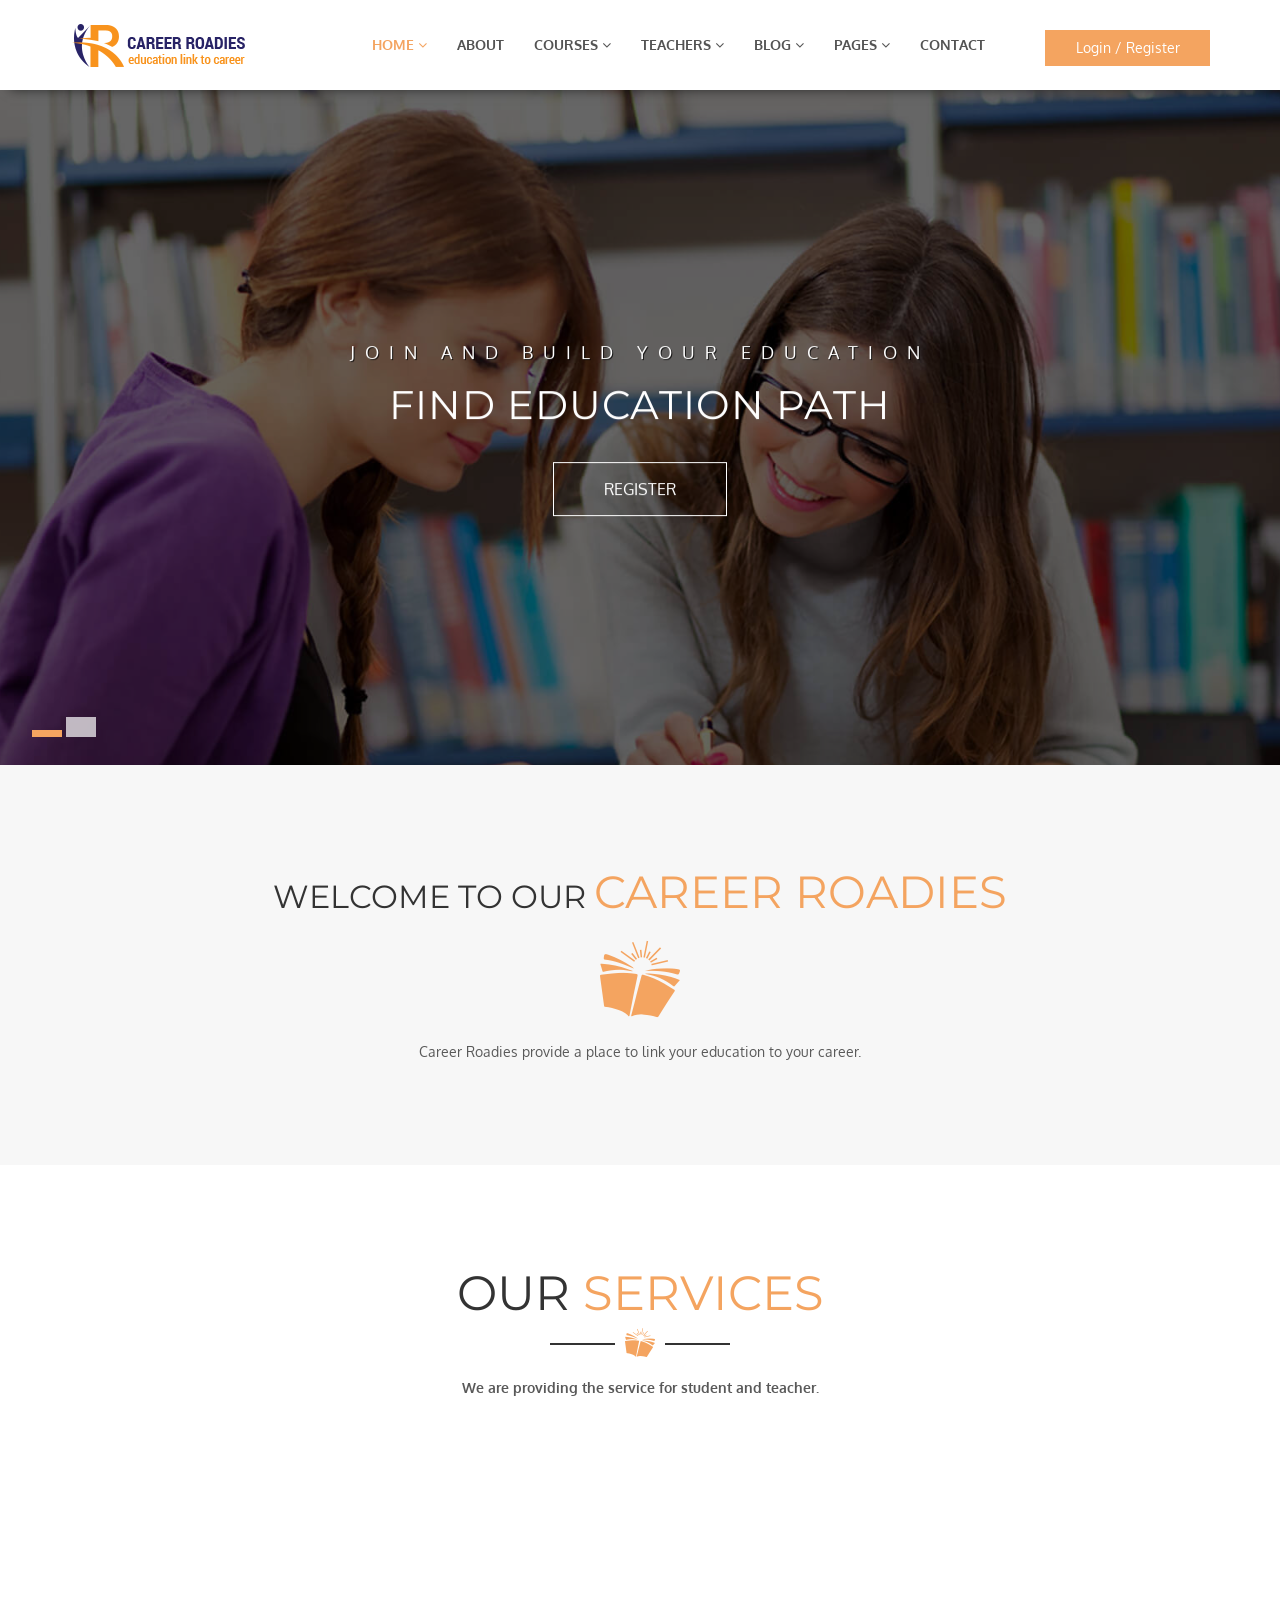
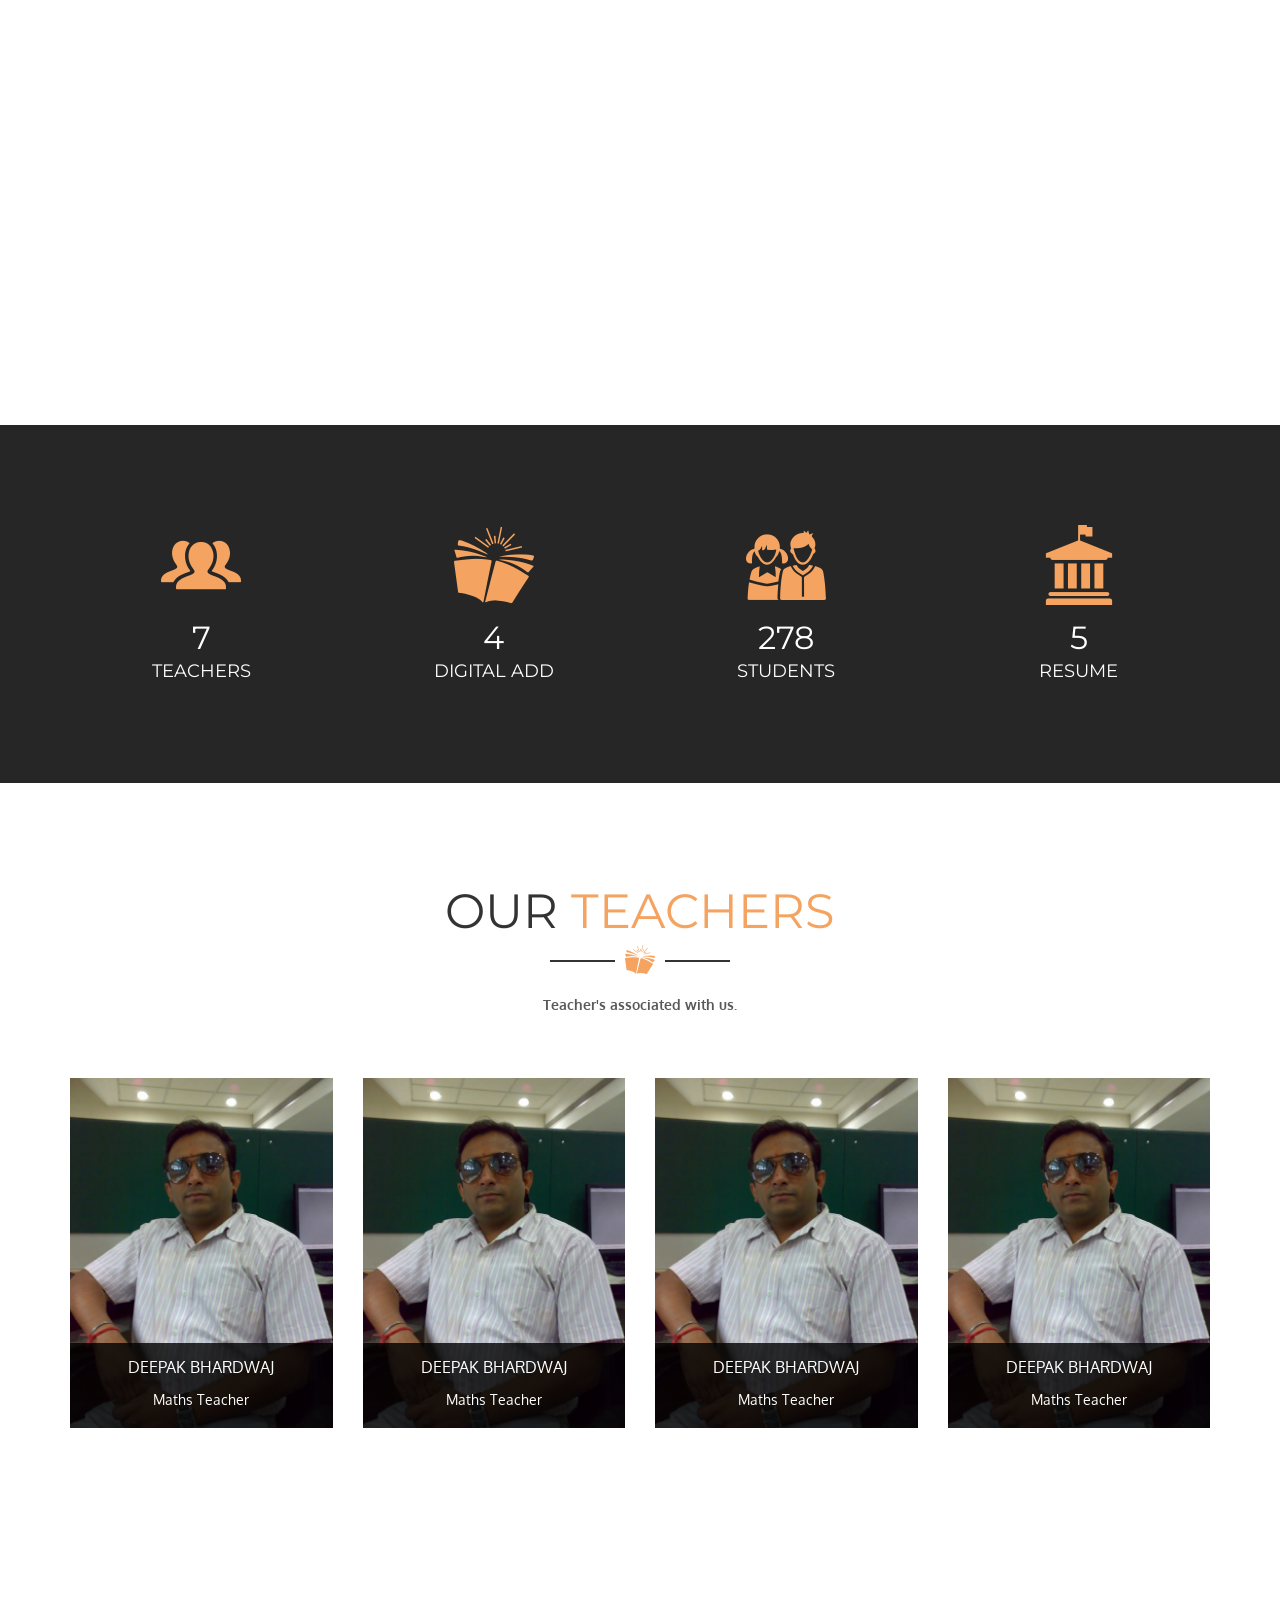
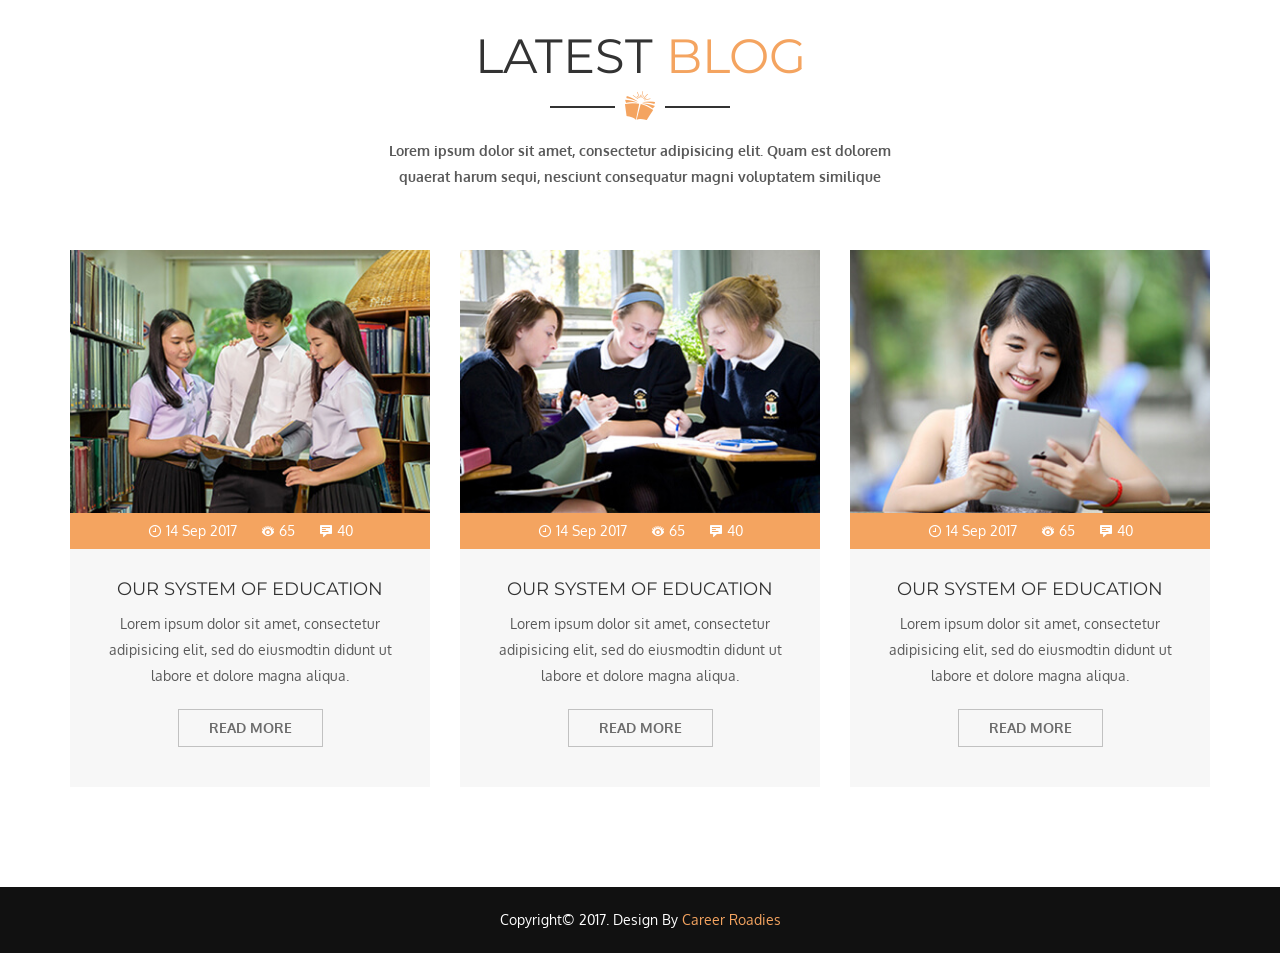
<file: crwebapp/index.html>
﻿<!DOCTYPE html>
<html lang="en" ng-app="crApp">
<head>
    <meta charset="utf-8">
    <meta http-equiv="X-UA-Compatible" content="IE=edge">
    <meta name="viewport" content="width=device-width, initial-scale=1">
    <!-- Favicon -->
    <link href="images/apple-icon.png" rel="icon" type="image/png">
    <link href="images/favicon.png" rel="shortcut icon" type="image/png">

    <!-- Efinance Title -->
    <title>Career Roadies</title>
    <script src="Scripts/angular.js"></script>
    <script src="Scripts/angular.min.js"></script>
    <script src="Scripts/angular-sanitize.min.js"></script>
    <script src="Scripts/angular-messages.js"></script>
    <script src="Scripts/angular-route.min.js"></script>
    <!--<script src="Scripts/angular-ui/ui-bootstrap.js"></script>
    <script src="Scripts/angular-ui/ui-bootstrap.min.js"></script>-->
    <!-- css file -->
    <link rel="stylesheet" href="css/bootstrap.min.css">
    <link rel="stylesheet" href="css/style.css">
    <!-- Responsive stylesheet -->
    <link rel="stylesheet" href="css/responsive.css">

    <!-- HTML5 shim and Respond.js for IE8 support of HTML5 elements and media queries -->
    <!-- WARNING: Respond.js doesn't work if you view the page via file:// -->
    <!--[if lt IE 9]>
          <script src="https://oss.maxcdn.com/html5shiv/3.7.3/html5shiv.min.js"></script>
          <script src="https://oss.maxcdn.com/respond/1.4.2/respond.min.js"></script>
        <![endif]-->

</head>

<body>
    <div class="preloader"></div>
    <!-- Main Header Start -->
    <header class="irs-main-header">
        <!--<div class="irs-header-top-bar">
            <div class="container">
                <div class="row">
                    <div class="col-md-2 col-sm-4">
                        <div class="irs-header-top-col irs-center-2">
                            <p><i class="fa fa-phone" aria-hidden="true"></i> +021 - 123 1012 1211</p>
                        </div>
                    </div>
                    <div class="col-md-2 col-sm-4">
                        <div class="irs-header-top-col irs-center-2">
                            <p><i class="fa fa-clock-o" aria-hidden="true"></i> 10:00 AM - 4:00 PM</p>
                        </div>
                    </div>
                    <div class="col-md-3 col-md-offset-5 col-sm-4">
                        <div class="irs-header-top-col text-right irs-center-2">
                            <div class="irs-social text-right irs-center-2"> <a href="#"><i class="icofont icofont-social-facebook"></i></a> <a href="#"><i class="icofont icofont-social-twitter"></i></a> <a href="#"><i class="icofont icofont-social-vimeo"></i></a> <a href="#"><i class="icofont icofont-brand-linkedin"></i></a> </div>
                        </div>
                    </div>
                </div>
            </div>
        </div>-->
        <div class="irs-header-nav scrollingto-fixed">
            <div class="container">
                <div class="row">
                    <div class="col-md-10 col-sm-12">
                        <nav class="navbar navbar-default irs-navbar">
                            <div class="container-fluid">
                                <!-- Brand and toggle get grouped for better mobile display -->
                                <div class="navbar-header">
                                    <button type="button" class="navbar-toggle collapsed" data-toggle="collapse" data-target="#bs-example-navbar-collapse-1" aria-expanded="false"> <span class="sr-only">Toggle navigation</span> <span class="icon-bar"></span> <span class="icon-bar"></span> <span class="icon-bar"></span> </button>
                                    <a class="navbar-brand" href="index-layout1.html"> <img src="images/cr-logo.png" alt="" > </a>
                                </div>
                                <!-- Collect the nav links, forms, and other content for toggling -->
                                <div class="collapse navbar-collapse" id="bs-example-navbar-collapse-1">
                                    <ul class="nav navbar-nav navbar-right" data-hover="dropdown" data-animations="flipInY">
                                        <li class="dropdown active">
                                            <a href="#" class="dropdown-toggle" data-toggle="dropdown" role="button" aria-haspopup="true" aria-expanded="false">Home <i class="fa fa-angle-down"></i></a>
                                            <ul class="dropdown-menu">
                                                <li><a href="index-layout1.html">Home One</a> </li>
                                                <li><a href="index-layout2.html">Home Two</a> </li>
                                            </ul>
                                        </li>
                                        <li><a href="about.html">About</a> </li>
                                        <li class="dropdown">
                                            <a href="#" class="dropdown-toggle" data-toggle="dropdown" role="button" aria-haspopup="true" aria-expanded="false">Courses <i class="fa fa-angle-down"></i></a>
                                            <ul class="dropdown-menu">
                                                <li><a href="courses-grid.html">Courses Grid</a> </li>
                                                <li><a href="courses-left-sidebar.html">Courses left sidebar</a> </li>
                                                <li><a href="courses-right-sidebar.html">Courses right sidebar</a> </li>
                                                <li><a href="course-single.html">course single</a> </li>
                                            </ul>
                                        </li>
                                        <li class="dropdown">
                                            <a href="#" class="dropdown-toggle" data-toggle="dropdown" role="button" aria-haspopup="true" aria-expanded="false">Teachers <i class="fa fa-angle-down"></i></a>
                                            <ul class="dropdown-menu">
                                                <li><a href="teacher.html">Our teachers</a> </li>
                                                <li><a href="teacher-single.html">Teacher single</a> </li>
                                            </ul>
                                        </li>
                                        <li class="dropdown">
                                            <a href="#" class="dropdown-toggle" data-toggle="dropdown" role="button" aria-haspopup="true" aria-expanded="false">Blog <i class="fa fa-angle-down"></i></a>
                                            <ul class="dropdown-menu">
                                                <li><a href="blog-grid.html">Blog Grid</a> </li>
                                                <li><a href="blog-single.html">Blog Single</a> </li>
                                            </ul>
                                        </li>
                                        <li class="dropdown">
                                            <a href="#" class="dropdown-toggle" data-toggle="dropdown" role="button" aria-haspopup="true" aria-expanded="false">Pages <i class="fa fa-angle-down"></i></a>
                                            <ul class="dropdown-menu">
                                                <li><a href="service.html">Services</a> </li>
                                                <li><a href="account.html">My account</a> </li>
                                                <li><a href="faq.html">faq</a> </li>
                                                <li><a href="404.html">404</a> </li>
                                            </ul>
                                        </li>
                                        <li><a href="contact.html">Contact</a> </li>
                                    </ul>
                                </div>
                                <!-- /.navbar-collapse -->
                            </div>
                            <!-- /.container-fluid -->
                        </nav>
                    </div>
                    <div class="col-md-2 col-sm-12">
                        <div class="irs-log-reg"> <a href="#" data-toggle="modal" data-target="#loginModal">Login</a> <span>/</span> <a href="#" data-toggle="modal" data-target="#registerModal">Register</a> </div>
                    </div>
                </div>
            </div>
        </div>
    </header>
    <!-- Main Header end -->
    <!-- main slider start -->
    <section class="irs-main-slider">
        <div class="carousel fade-carousel slide" data-ride="carousel" data-interval="4000" id="bs-carousel">
            <!-- Indicators -->
            <ol class="carousel-indicators">
                <li data-target="#bs-carousel" data-slide-to="0" class="active"></li>
                <li data-target="#bs-carousel" data-slide-to="1"></li>
                <!--<li data-target="#bs-carousel" data-slide-to="2"></li>-->
            </ol>
            <!-- Wrapper for slides -->
            <div class="carousel-inner">
                <div class="item slides active">
                    <div class="slide-1"></div>
                    <div class="hero">
                        <span>join and build your education</span>
                        <h1>find education path</h1>
                        <a href="#" class="btn btn-default irs-big-btn" role="button" data-toggle="modal" data-target="#registerModal">Register</a>
                    </div>
                </div>
                <div class="item slides">
                    <div class="slide-2"></div>
                    <div class="hero">
                        <span> join and build your career</span>
                        <h1>find career path</h1>
                        <a href="#" class="btn btn-default irs-big-btn" role="button" data-toggle="modal" data-target="#registerModal">Register</a>
                    </div>
                </div>
                <!--<div class="item slides">
                    <div class="slide-3"></div>
                    <div class="hero">
                        <span>join and earn </span>
                        <h1>gain knowledge from <strong>career roadies</strong></h1>
                        <a href="#" class="btn btn-default irs-big-btn" role="button" data-toggle="modal" data-target="#registerModal">Register</a>
                    </div>
                </div-->
            </div>
        </div>
    </section>
    <!-- Main slider end -->
    <!-- Welcome start -->
    <section class="irs-welcome-field">
        <div class="container">
            <div class="row">
                <div class="col-md-8 col-md-offset-2 text-center">
                    <h1>Welcome To our <span>Career Roadies</span></h1>
                    <i class="icofont icofont-education"></i>
                    <p>Career Roadies provide a place to link your education to your career.</p>
                </div>
            </div>
        </div>
    </section>
    <!-- Welcome end -->
    <!-- About start -->
    <!--<section class="irs-about-field">
        <div class="container">
            <div class="row">
                <div class="col-md-6 col-md-offset-3">
                    <div class="irs-section-title">
                        <h2>what <span>we do</span></h2>
                        <div class="irs-title-line">
                            <div class="irs-title-icon"> <i class="icofont icofont-education"></i> </div>
                        </div>
                        <p>We are provi</p>
                    </div>
                </div>
            </div>
            <div class="row animatedParent animateOnce">
                <div class="col-md-4 col-sm-6">
                    <div class="irs-about-box animated fadeInLeftShort slow delay-250">
                        <div class="irs-about-icon"> <i class="icofont icofont-university"></i> </div>
                        <h4>modern campus</h4>
                        <p> Ut enim ad minim veniam, quis nostrud exercitation ulla laboris nisi ut aliquip ex ea commodo consequat</p>
                        <a class="btn btn-default irs-btn-transparent" href="#" role="button">Read More</a>
                    </div>
                </div>
                <div class="col-md-4 col-sm-6">
                    <div class="irs-about-box animated fadeInUpShort slow delay-500">
                        <div class="irs-about-icon"> <i class="icofont icofont-graduate-alt"></i> </div>
                        <h4>graduate university</h4>
                        <p> Ut enim ad minim veniam, quis nostrud exercitation ulla laboris nisi ut aliquip ex ea commodo consequat</p>
                        <a class="btn btn-default irs-btn-transparent" href="#" role="button">Read More</a>
                    </div>
                </div>
                <div class="col-md-4 col-sm-6">
                    <div class="irs-about-box animated fadeInRightShort slow delay-250">
                        <div class="irs-about-icon"> <i class="icofont icofont-school-bus"></i> </div>
                        <h4>bus service</h4>
                        <p> Ut enim ad minim veniam, quis nostrud exercitation ulla laboris nisi ut aliquip ex ea commodo consequat</p>
                        <a class="btn btn-default irs-btn-transparent" href="#" role="button">Read More</a>
                    </div>
                </div>
            </div>
        </div>
    </section>-->
    <!-- About end -->
    <!-- Divider start -->
    <!--<section class="irs-divider-field irs-layer-black">
        <div class="container">
            <div class="row">
                <div class="col-md-8 col-sm-12">
                    <div class="irs-divider-col">
                        <h2>we are very helpful</h2>
                        <p>Lorem ipsum dolor sit amet, consectetur adipisicing elit, sed do eiusmodtin didunt ut labore et dolore magna aliqua. Ut enim ad minim veniam, quis nostrud exercitation ullamco laboris nisi ut aliquip ex.Lorem ipsum dolor sit amet, consectetur adipisicing elit, sed do eiusmodtin didunt ut labore et dolore magna aliqua. Ut enim ad minim veniam, quis nostrud exercitation ullamco laboris nisi ut aliquip ex</p>
                    </div>
                </div>
                <div class="col-md-4 col-sm-12">
                    <div class="irs-divider-col ">
                        <h2>Call Us</h2>
                        <div class="irs-call-numbar">
                            <h4><i class="icofont icofont-ui-call"></i> +021 - 123 1012 1211</h4>
                        </div>
                    </div>
                </div>
            </div>
        </div>
    </section>-->
    <!-- Divider end -->
    <!-- courses start -->
    <section class="irs-courses-field">
        <div class="container">
            <div class="row">
                <div class="col-md-6 col-md-offset-3">
                    <div class="irs-section-title">
                        <h2>our <span>services</span></h2>
                        <div class="irs-title-line">
                            <div class="irs-title-icon"> <i class="icofont icofont-education"></i> </div>
                        </div>
                        <p>We are providing the service for student and teacher.</p>
                    </div>
                </div>
            </div>
            <div class="row animatedParent animateOnce">
                <div class="col-md-4 col-sm-6">
                    <div class="irs-courses-col animated fadeInLeftShort slow delay-250">
                        <div class="irs-courses-img">
                            <img src="images/courses/1.jpg" alt="">
                            <div class="irs-time">
                                <p><a href="#">10:00 pm - 4:00 pm</a> </p>
                            </div>
                            <div class="irs-courses-img-text">
                                <ul class="clearfix">
                                    <li>
                                        <p><i class="zmdi zmdi-calendar-alt"></i> 3 years</p>
                                    </li>
                                    <li class="pull-right">
                                        <p><i class="zmdi zmdi-money"></i> 290</p>
                                    </li>
                                </ul>
                            </div>
                        </div>
                        <div class="irs-courses-content">
                            <h4><a href="course-single.html">Resume Service</a></h4>
                            <p>A user can create his resume based on his profile details.</p>
                            <a class="btn btn-default irs-btn-transparent-two" href="course-single.html" role="button">read more</a>
                        </div>
                    </div>
                </div>
                <div class="col-md-4 col-sm-6">
                    <div class="irs-courses-col animated fadeInUpShort slow delay-500">
                        <div class="irs-courses-img">
                            <img src="images/courses/2.jpg" alt="">
                            <div class="irs-time">
                                <p><a href="#">10:00 pm - 4:00 pm</a> </p>
                            </div>
                            <div class="irs-courses-img-text">
                                <ul class="clearfix">
                                    <li>
                                        <p><i class="zmdi zmdi-calendar-alt"></i> 3 years</p>
                                    </li>
                                    <li class="pull-right">
                                        <p><i class="zmdi zmdi-money"></i> 350</p>
                                    </li>
                                </ul>
                            </div>
                        </div>
                        <div class="irs-courses-content">
                            <h4><a href="course-single.html">Digital Advertising</a></h4>
                            <p>a user can post add use by location search</p>
                            <a class="btn btn-default irs-btn-transparent-two" href="course-single.html" role="button">read more</a>
                        </div>
                    </div>
                </div>
                <div class="col-md-4 col-sm-6">
                    <div class="irs-courses-col animated fadeInRightShort slow delay-250">
                        <div class="irs-courses-img">
                            <img src="images/courses/3.jpg" alt="">
                            <div class="irs-time">
                                <p><a href="#">10:00 pm - 4:00 pm</a> </p>
                            </div>
                            <div class="irs-courses-img-text">
                                <ul class="clearfix">
                                    <li>
                                        <p><i class="zmdi zmdi-calendar-alt"></i> 3 years</p>
                                    </li>
                                    <li class="pull-right">
                                        <p><i class="zmdi zmdi-money"></i> 320</p>
                                    </li>
                                </ul>
                            </div>
                        </div>
                        <div class="irs-courses-content">
                            <h4><a href="course-single.html">Upload and sale Notes</a></h4>
                            <p>User can upload his notes and sales his notes</p>
                            <a class="btn btn-default irs-btn-transparent-two" href="course-single.html" role="button">read more</a>
                        </div>
                    </div>
                </div>
            </div>
        </div>
    </section>
    <!-- courses end -->
    <!-- Counter start -->
    <section class="irs-counter-field irs-layer-black">
        <div class="container">
            <div class="row">
                <div class="col-md-3 col-sm-6 col-xs-6">
                    <div class="irs-counter-col">
                        <i class="icofont icofont-users-alt-3"></i>
                        <div class="irs-funfact">
                            <div class="start-count">52</div>
                            <div class="clearfix"></div>
                            <h4>teachers</h4>
                        </div>
                    </div>
                </div>
                <div class="col-md-3 col-sm-6 col-xs-6">
                    <div class="irs-counter-col">
                        <i class="icofont icofont-education"></i>
                        <div class="irs-funfact">
                            <div class="start-count">32</div>
                            <div class="clearfix"></div>
                            <h4>Digital Add</h4>
                        </div>
                    </div>
                </div>
                <div class="col-md-3 col-sm-6 col-xs-6">
                    <div class="irs-counter-col">
                        <i class="icofont icofont-group-students"></i>
                        <div class="irs-funfact">
                            <div class="start-count">2025</div>
                            <div class="clearfix"></div>
                            <h4>students</h4>
                        </div>
                    </div>
                </div>
                <div class="col-md-3 col-sm-6 col-xs-6">
                    <div class="irs-counter-col">
                        <i class="icofont icofont-university"></i>
                        <div class="irs-funfact">
                            <div class="start-count">36</div>
                            <div class="clearfix"></div>
                            <h4>Resume</h4>
                        </div>
                    </div>
                </div>
            </div>
        </div>
    </section>
    <!-- Counter end -->
    <!-- Gallery start -->
    <!--<section class="irs-gallery-field">
        <div class="container">
            <div class="row">
                <div class="col-md-6 col-md-offset-3">
                    <div class="irs-section-title">
                        <h2>Awesome <span>gallery</span></h2>
                        <div class="irs-title-line">
                            <div class="irs-title-icon"> <i class="icofont icofont-education"></i> </div>
                        </div>
                        <p>Lorem ipsum dolor sit amet, consectetur adipisicing elit. Quam est dolorem quaerat harum sequi, nesciunt consequatur magni voluptatem similique </p>
                    </div>
                </div>
            </div>
        </div>
        <div class="container-fluid">
            <div class="row">
                <div class="col-md-3 col-sm-6 irs-col-padd-less">
                    <div class="irs-img-hover">
                        <img src="images/gallery/1.jpg" alt="">
                        <div class="irs-layer"> <a class="lightbox-image" href="images/gallery/1.jpg" data-fancybox-group="gallery" title="Gallery Photos"> <i class="zmdi zmdi-loupe"></i> </a> </div>
                    </div>
                </div>
                <div class="col-md-3 col-sm-6 irs-col-padd-less">
                    <div class="irs-img-hover">
                        <img src="images/gallery/2.jpg" alt="">
                        <div class="irs-layer"> <a class="lightbox-image" href="images/gallery/2.jpg" data-fancybox-group="gallery" title="Gallery Photos"> <i class="zmdi zmdi-loupe"></i> </a> </div>
                    </div>
                </div>
                <div class="col-md-3 col-sm-6 irs-col-padd-less">
                    <div class="irs-img-hover">
                        <img src="images/gallery/3.jpg" alt="">
                        <div class="irs-layer"> <a class="lightbox-image" href="images/gallery/3.jpg" data-fancybox-group="gallery" title="Gallery Photos"> <i class="zmdi zmdi-loupe"></i> </a> </div>
                    </div>
                </div>
                <div class="col-md-3 col-sm-6 irs-col-padd-less">
                    <div class="irs-img-hover">
                        <img src="images/gallery/4.jpg" alt="">
                        <div class="irs-layer"> <a class="lightbox-image" href="images/gallery/4.jpg" data-fancybox-group="gallery" title="Gallery Photos"> <i class="zmdi zmdi-loupe"></i> </a> </div>
                    </div>
                </div>
            </div>
            <div class="row">
                <div class="col-md-3 col-sm-6 irs-col-padd-less">
                    <div class="irs-img-hover">
                        <img src="images/gallery/5.jpg" alt="">
                        <div class="irs-layer"> <a class="lightbox-image" href="images/gallery/5.jpg" data-fancybox-group="gallery" title="Gallery Photos"> <i class="zmdi zmdi-loupe"></i> </a> </div>
                    </div>
                </div>
                <div class="col-md-3 col-sm-6 irs-col-padd-less">
                    <div class="irs-img-hover">
                        <img src="images/gallery/6.jpg" alt="">
                        <div class="irs-layer"> <a class="lightbox-image" href="images/gallery/6.jpg" data-fancybox-group="gallery" title="Gallery Photos"> <i class="zmdi zmdi-loupe"></i> </a> </div>
                    </div>
                </div>
                <div class="col-md-3 col-sm-6 irs-col-padd-less">
                    <div class="irs-img-hover">
                        <img src="images/gallery/7.jpg" alt="">
                        <div class="irs-layer"> <a class="lightbox-image" href="images/gallery/7.jpg" data-fancybox-group="gallery" title="Gallery Photos"> <i class="zmdi zmdi-loupe"></i> </a> </div>
                    </div>
                </div>
                <div class="col-md-3 col-sm-6 irs-col-padd-less">
                    <div class="irs-img-hover">
                        <img src="images/gallery/8.jpg" alt="">
                        <div class="irs-layer"> <a class="lightbox-image" href="images/gallery/8.jpg" data-fancybox-group="gallery" title="Gallery Photos"> <i class="zmdi zmdi-loupe"></i> </a> </div>
                    </div>
                </div>
            </div>
        </div>
    </section>-->
    <!-- Gallery end -->
    <!-- Teachers start -->
    <section class="irs-teachers-field">
        <div class="container">
            <div class="row">
                <div class="col-md-6 col-md-offset-3">
                    <div class="irs-section-title">
                        <h2>Our <span>teachers</span></h2>
                        <div class="irs-title-line">
                            <div class="irs-title-icon"> <i class="icofont icofont-education"></i> </div>
                        </div>
                        <p>Teacher's associated with us.</p>
                    </div>
                </div>
            </div>
            <div class="row animatedParent animateOnce">
                
                <div class="col-md-3 col-sm-6">
                    <div class="irs-teachers-col animated fadeInUpShort slow delay-500">
                        <a href="teacher-single.html"><img src="images/teachers/deepak.jpg" alt=""> </a>
                        <div class="irs-teachers-name">
                            <h4><a href="teacher-single.html">Deepak Bhardwaj</a></h4>
                            <p>maths teacher</p>
                        </div>
                        <div class="irs-teachers-social"> <a href="#"><i class="zmdi zmdi-facebook"></i></a> <a href="#"><i class="zmdi zmdi-vimeo"></i></a> <a href="#"><i class="zmdi zmdi-pinterest"></i></a> <a href="#"><i class="zmdi zmdi-twitter"></i></a> </div>
                    </div>
                </div>
                <div class="col-md-3 col-sm-6">
                    <div class="irs-teachers-col animated fadeInUpShort slow delay-500">
                        <a href="teacher-single.html"><img src="images/teachers/deepak.jpg" alt=""> </a>
                        <div class="irs-teachers-name">
                            <h4><a href="teacher-single.html">Deepak Bhardwaj</a></h4>
                            <p>maths teacher</p>
                        </div>
                        <div class="irs-teachers-social"> <a href="#"><i class="zmdi zmdi-facebook"></i></a> <a href="#"><i class="zmdi zmdi-vimeo"></i></a> <a href="#"><i class="zmdi zmdi-pinterest"></i></a> <a href="#"><i class="zmdi zmdi-twitter"></i></a> </div>
                    </div>
                </div>
                <div class="col-md-3 col-sm-6">
                    <div class="irs-teachers-col animated fadeInUpShort slow delay-500">
                        <a href="teacher-single.html"><img src="images/teachers/deepak.jpg" alt=""> </a>
                        <div class="irs-teachers-name">
                            <h4><a href="teacher-single.html">Deepak Bhardwaj</a></h4>
                            <p>maths teacher</p>
                        </div>
                        <div class="irs-teachers-social"> <a href="#"><i class="zmdi zmdi-facebook"></i></a> <a href="#"><i class="zmdi zmdi-vimeo"></i></a> <a href="#"><i class="zmdi zmdi-pinterest"></i></a> <a href="#"><i class="zmdi zmdi-twitter"></i></a> </div>
                    </div>
                </div>
                <div class="col-md-3 col-sm-6">
                    <div class="irs-teachers-col animated fadeInUpShort slow delay-500">
                        <a href="teacher-single.html"><img src="images/teachers/deepak.jpg" alt=""> </a>
                        <div class="irs-teachers-name">
                            <h4><a href="teacher-single.html">Deepak Bhardwaj</a></h4>
                            <p>maths teacher</p>
                        </div>
                        <div class="irs-teachers-social"> <a href="#"><i class="zmdi zmdi-facebook"></i></a> <a href="#"><i class="zmdi zmdi-vimeo"></i></a> <a href="#"><i class="zmdi zmdi-pinterest"></i></a> <a href="#"><i class="zmdi zmdi-twitter"></i></a> </div>
                    </div>
                </div>
                
            </div>
        </div>
    </section>
    <!-- Teachers  end -->
    <!-- Testimonial start -->
    <!--<section class="irs-testimonial-field irs-layer-black">
        <img src="images/students.png" alt="">
        <div class="container">
            <div class="row">
                <div class="col-lg-8 col-lg-offset-2 col-md-8 col-md-offset-2">
                    <div class="testimonial-carousel">
                        <div class="item">
                            <div class="irs-transparent-space"></div>
                            <div class="irs-testimonial-single">
                                <div class="irs-comment-icon"> <i class="icofont icofont-quote-right"></i> </div>
                                <p>Lorem ipsum dolor sit amet, consectetur adipisicing elit, sed do eiusmodtin didunt ut labore et dolore magna aliqua. Ut enim ad minim veniam, quis nostrud exercitation ullamco laboris nisi ut aliquip ex.Lorem ipsum dolor sit amet, consectetur adipisicing elit, sed do eiusmodtin didunt ut labore.</p>
                                <h4>Julio Jesus</h4>
                                <h5>Principal, ABC UNIVERSITY</h5>
                            </div>
                        </div>
                        <div class="item">
                            <div class="irs-transparent-space"></div>
                            <div class="irs-testimonial-single">
                                <div class="irs-comment-icon"> <i class="icofont icofont-quote-right"></i> </div>
                                <p>Lorem ipsum dolor sit amet, consectetur adipisicing elit, sed do eiusmodtin didunt ut labore et dolore magna aliqua. Ut enim ad minim veniam, quis nostrud exercitation ullamco laboris nisi ut aliquip ex.Lorem ipsum dolor sit amet, consectetur adipisicing elit, sed do eiusmodtin didunt ut labore.</p>
                                <h4>Martin Jons</h4>
                                <h5>Principal, ABC UNIVERSITY</h5>
                            </div>
                        </div>
                        <div class="item">
                            <div class="irs-transparent-space"></div>
                            <div class="irs-testimonial-single">
                                <div class="irs-comment-icon"> <i class="icofont icofont-quote-right"></i> </div>
                                <p>Lorem ipsum dolor sit amet, consectetur adipisicing elit, sed do eiusmodtin didunt ut labore et dolore magna aliqua. Ut enim ad minim veniam, quis nostrud exercitation ullamco laboris nisi ut aliquip ex.Lorem ipsum dolor sit amet, consectetur adipisicing elit, sed do eiusmodtin didunt ut labore.</p>
                                <h4>Fadrid Jons</h4>
                                <h5>Principal, ABC UNIVERSITY</h5>
                            </div>
                        </div>
                    </div>
                </div>
            </div>
        </div>
    </section>-->
    <!-- Testimonial end -->
    <!-- Blog start -->
    <section class="irs-blog-field">
        <div class="container">
            <div class="row">
                <div class="col-md-6 col-md-offset-3">
                    <div class="irs-section-title">
                        <h2>latest <span>blog</span></h2>
                        <div class="irs-title-line">
                            <div class="irs-title-icon"> <i class="icofont icofont-education"></i> </div>
                        </div>
                        <p>Lorem ipsum dolor sit amet, consectetur adipisicing elit. Quam est dolorem quaerat harum sequi, nesciunt consequatur magni voluptatem similique </p>
                    </div>
                </div>
            </div>
            <div class="row animatedParent animateOnce">
                <div class="col-md-4 col-sm-6">
                    <div class="irs-courses-col irs-blog-col animated fadeInLeftShort slow delay-250">
                        <div class="irs-courses-img"> <img src="images/blog/1.jpg" alt=""> </div>
                        <div class="irs-info-text">
                            <ul class="clearfix">
                                <li>
                                    <p><i class="icofont icofont-clock-time"></i> <a href="#">14 Sep 2017</a> </p>
                                </li>
                                <li>
                                    <p><i class="icofont icofont-open-eye"></i> <a href="#">65</a> </p>
                                </li>
                                <li>
                                    <p><i class="icofont icofont-comment"></i> <a href="#">40</a> </p>
                                </li>
                            </ul>
                        </div>
                        <div class="irs-courses-content">
                            <h4><a href="blog-single.html">Our system of education</a></h4>
                            <p>Lorem ipsum dolor sit amet, consectetur adipisicing elit, sed do eiusmodtin didunt ut labore et dolore magna aliqua.</p>
                            <a class="btn btn-default irs-btn-transparent-two" href="blog-single.html" role="button">read more</a>
                        </div>
                    </div>
                </div>
                <div class="col-md-4 col-sm-6">
                    <div class="irs-courses-col irs-blog-col animated fadeInUpShort slow delay-500">
                        <div class="irs-courses-img"> <img src="images/blog/2.jpg" alt=""> </div>
                        <div class="irs-info-text">
                            <ul class="clearfix">
                                <li>
                                    <p><i class="icofont icofont-clock-time"></i> <a href="#">14 Sep 2017</a> </p>
                                </li>
                                <li>
                                    <p><i class="icofont icofont-open-eye"></i> <a href="#">65</a> </p>
                                </li>
                                <li>
                                    <p><i class="icofont icofont-comment"></i> <a href="#">40</a> </p>
                                </li>
                            </ul>
                        </div>
                        <div class="irs-courses-content">
                            <h4><a href="blog-single.html">Our system of education</a></h4>
                            <p>Lorem ipsum dolor sit amet, consectetur adipisicing elit, sed do eiusmodtin didunt ut labore et dolore magna aliqua.</p>
                            <a class="btn btn-default irs-btn-transparent-two" href="blog-single.html" role="button">read more</a>
                        </div>
                    </div>
                </div>
                <div class="col-md-4 col-sm-6">
                    <div class="irs-courses-col irs-blog-col animated fadeInRightShort slow delay-250">
                        <div class="irs-courses-img"> <img src="images/blog/3.jpg" alt=""> </div>
                        <div class="irs-info-text">
                            <ul class="clearfix">
                                <li>
                                    <p><i class="icofont icofont-clock-time"></i> <a href="#">14 Sep 2017</a> </p>
                                </li>
                                <li>
                                    <p><i class="icofont icofont-open-eye"></i> <a href="#">65</a> </p>
                                </li>
                                <li>
                                    <p><i class="icofont icofont-comment"></i> <a href="#">40</a> </p>
                                </li>
                            </ul>
                        </div>
                        <div class="irs-courses-content">
                            <h4><a href="blog-single.html">Our system of education</a></h4>
                            <p>Lorem ipsum dolor sit amet, consectetur adipisicing elit, sed do eiusmodtin didunt ut labore et dolore magna aliqua.</p>
                            <a class="btn btn-default irs-btn-transparent-two" href="blog-single.html" role="button">read more</a>
                        </div>
                    </div>
                </div>
            </div>
        </div>
    </section>
    <!-- Blog end -->
    <!-- Newsletter start -->
    <!--<section class="irs-newsletter-field">
        <div class="container">
            <div class="row">
                <div class="col-md-6 col-sm-6">
                    <div class="irs-newsletter-col"> <img src="images/newsletter.jpg" alt=""> </div>
                </div>
                <div class="col-md-6 col-sm-6">
                    <div class="irs-newsletter-col">
                        <h2>Subscribe our newsletter</h2>
                        <p>Lorem ipsum dolor sit amet, consectetur adipisicing elit, sed do eiusmodtin didunt ut labore et dolore magna aliqua. Ut enim ad minim veniam, quis nostrud exercitation ullamco laboris nisi ut aliquip ex.Lorem ipsum dolor sit amet</p>
                        <form>
                            <div class="input-group">
                                <input placeholder="Your Email Address" class="form-control" name="search-field" type="text">
                                <span class="input-group-btn">
                                    <button type="submit" class="btn">Subscribe</button>
                                </span>
                            </div>
                        </form>
                    </div>
                </div>
            </div>
        </div>
    </section>-->
    <!-- Newsletter end -->
    <!-- Footer start -->
    <!--<footer class="irs-footer-field">
        <div class="container">
            <div class="row animatedParent animateOnce animateOnce">
                <div class="col-md-3">
                    <div class="irs-footer-about">
                        <img class="irs-foooter-logo" src="images/footer-logo.png" alt="">
                        <p>Lorem ipsum dolor sit amet, consectetur adipisicing elit, sed do eiusmodtin eiusmodtin didunt ut labore et dolore magna aliqua. Ut enim ad minim veniam, quis nostrud exercitation ullamco.</p>
                        <div class="irs-social"> <a href="#"><i class="icofont icofont-social-facebook"></i></a> <a href="#"><i class="icofont icofont-social-twitter"></i></a> <a href="#"><i class="icofont icofont-social-vimeo"></i></a> <a href="#"><i class="icofont icofont-brand-linkedin"></i></a> </div>
                    </div>
                </div>
                <div class="col-md-2">
                    <div class="irs-footer-link">
                        <h4 class="irs-footer-heading">Useful Links</h4>
                        <ul>
                            <li><a href="#">Home</a> </li>
                            <li><a href="#">About Us</a> </li>
                            <li><a href="#">Courses</a> </li>
                            <li><a href="#">Teachers</a> </li>
                            <li><a href="#">Contact Us</a> </li>
                        </ul>
                    </div>
                </div>
                <div class="col-md-4">
                    <div class="irs-footer-tweets">
                        <h4 class="irs-footer-heading">RECENT TWEETS</h4>
                        <div class="irs-tweets">
                            <i class="fa fa-twitter" aria-hidden="true"></i>
                            <p><a href="#">@UNIVERSITY</a> Lorem ipsum dolor sit amet, consectetur adipisicing elit, sed do eiusmodtin.</p>
                            <a href="#">about 5 min ago</a>
                        </div>
                        <div class="irs-tweets">
                            <i class="fa fa-twitter" aria-hidden="true"></i>
                            <p><a href="#">@UNIVERSITY</a> Lorem ipsum dolor sit amet, consectetur adipisicing elit, sed do eiusmodtin.</p>
                            <a href="#">about 5 min ago</a>
                        </div>
                    </div>
                </div>
                <div class="col-md-3">
                    <div class="irs-footer-contact">
                        <h4 class="irs-footer-heading">Contact Us</h4>
                        <img src="images/footer.jpg" alt="">
                        <div class="irs-mailbox">
                            <p><i class="zmdi zmdi-email"></i> Mail: yourmail@gmail.com </p>
                            <p><i class="zmdi zmdi-gps-dot"></i> 678 Zoomtowr, Main road, Canada</p>
                        </div>
                    </div>
                </div>
            </div>
        </div>
    </footer>-->
    <!-- Footer end -->

    <section class="irs-copyright-field">
        <div class="container">
            <div class="row">
                <div class="col-sm-12">
                    <div class="irs-copyright">
                        <p>Copyright© 2017. Design by <a href="#">Career Roadies</a> </p>
                    </div>
                </div>
            </div>
        </div>
    </section>

    <!-- script start from here -->
    <script type="text/javascript" src="js/jquery.js"></script>
    <script type="text/javascript" src="js/bootstrap.min.js"></script>
    <script type="text/javascript" src="js/bootstrap-dropdownhover.min.js"></script>
    <script type="text/javascript" src="js/jquery-ui.js"></script>
    <script type="text/javascript" src="js/jquery-scrolltofixed-min.js"></script>
    <script type="text/javascript" src="js/isotope.js"></script>
    <script type="text/javascript" src="js/stellar.js"></script>
    <script type="text/javascript" src="js/owl.carousel.min.js"></script>
    <script type="text/javascript" src="js/jquery.magnific-popup.min.js"></script>
    <script type="text/javascript" src="js/jquery.masonry.min.js"></script>
    <script type="text/javascript" src="js/css3-animate-it.js"></script>
    <script type="text/javascript" src="js/bootstrap-slider.js"></script>
    <script type="text/javascript" src="js/jquery.scrollUp.js"></script>
    <script type="text/javascript" src="js/classie.js"></script>

    <!-- - - - - - - - - - - - - - - controller and services js files - - - - - - - - - - - - - - - - -->
    <script src="app.module.js"></script>
    <script src="app.routes.js"></script>
    <script src="app.controller.js"></script>
    <script src="configs/config.js"></script>
    <script src="components/shared/services/ajax-service.js"></script>
    <script src="components/shared/controllers/home.ctrl.js"></script>
    <script src="components/shared/directive/slider.directive.js"></script>
    <script src="components/auth/controllers/register.ctrl.js"></script>
    <script src="components/auth/controllers/login.ctrl.js"></script>
    <script src="components/auth/services/register.service.js"></script>
    <script src="components/shared/services/alerts.service.js"></script>

    <script src="components/auth/controllers/profile.ctrl.js"></script>
    <script src="components/auth/services/profile.service.js"></script>
    <script src="components/shared/services/dropdown.service.js"></script>
    <script src="components/shared/services/file.upload.service.js"></script>
    <script src="components/shared/directive/file.upload.directive.js"></script>
    <!--<script src="components/shared/directive/header.directive.js"></script>-->
    <script src="components/shared/directive/profile.directive.js"></script>

    <!-- - - - - - - - - - - - - - - end - - - - - - - - - - - - - - - - -->
    <!-- Custom script for all pages -->
    <script type="text/javascript" src="js/script.js"></script>

    <!-- Funfact START -->
    <script type="text/javascript">
        $(document).ready(function ($) {
            $('.start-count').each(function () {
                var $this = $(this);
                $this.data('target', parseInt($this.html()));
                $this.data('counted', false);
                $this.html('0');
            });

            $(window).bind('scroll', function () {
                var speed = 3000;
                $('.start-count').each(function () {
                    var $this = $(this);
                    if (!$this.data('counted') && $(window).scrollTop() + $(window).height() >= $this.offset().top) {
                        $this.data('counted', true);
                        $this.animate({
                            dummy: 1
                        }, {
                            duration: speed,
                            step: function (now) {
                                var $this = $(this);
                                var val = Math.round($this.data('target') * now);
                                $this.html(val);
                                if (0 < $this.parent('.value').length) {
                                    $this.parent('.value').css('width', val + '%');
                                }
                            }
                        });
                    }
                });
            }).triggerHandler('scroll');
        });
    </script>

    <!-- Modal -->
    <div class="modal fade" id="loginModal" tabindex="-1" role="dialog" aria-labelledby="myModalLabel" ng-controller="loginController" ng-init="initializeController()">
        <div class="modal-dialog" role="document">
            <div class="modal-content">
                <div class="modal-header">
                    <button type="button" class="close" data-dismiss="modal" aria-label="Close"><span aria-hidden="true">&times;</span></button>
                    <h4 class="modal-title">login</h4>
                </div>
                <div class="modal-body">
                    <div class="irs-account-col" style=" background:none;">
                        <form id="contact_form" name="contact_form" ng-submit="Login();">
                            <div style="padding-top:20px">
                                <alert ng-repeat="alert in alerts" type="{{alert.type}}" close="closeAlert($index)"><div ng-bind-html="MessageBox"></div></alert>
                            </div>
                            <input type="email" id="login-email" name="login-email" class="form-control input-lg" placeholder="Email" ng-model="username" required>
                            <input type="password" id="login-password" name="login-password" class="form-control input-lg" placeholder="Password" ng-model="password" required>
                            
                            <select ng-model="usertypeid" class="form-control"  required>
                                <option value="">None</option>
                                <option ng-value="1">Student</option>
                                <option ng-value="2">Tutor</option>
                            </select>
                            <label>
                                <input id="password_remember" name="rememberme" type="checkbox" value=""> Remember Me
                            </label>
                            <br>
                            <button class="btn btn-default irs-big-btn" type="submit">login</button>
                        </form>
                    </div>
                </div>

            </div>
        </div>
    </div>
    <div class="modal fade" id="registerModal" tabindex="-1" role="dialog" aria-labelledby="myModalLabel">
        <div class="modal-dialog" role="document">
            <div class="modal-content">
                <div class="modal-header">
                    <button type="button" class="close" data-dismiss="modal" aria-label="Close"><span aria-hidden="true">&times;</span></button>
                    <h4 class="modal-title">create a new account</h4>
                </div>
                <div class="modal-body">
                    <div class="irs-account-col" style=" background:none;" ng-controller="registerController" ng-init="initializeController();">
                        <form id="contact_form_two" name="contact_form" ng-submit="Register();">
                            <input type="text" id="register-email" name="register-email" class="form-control input-lg" placeholder="Email" ng-model="email" required>
                            <input type="password" id="register-password" name="register-password" class="form-control input-lg" placeholder="Password" maxlength="10"
                                   ng-model="password" required>
                            <select ng-model="usertypeid" class="form-control" required>
                                <option ng-value="1" value="">none</option>
                                <option ng-value="1">Student</option>
                                <option ng-value="2">Tutor</option>
                            </select>
                            <input type="text" id="register-refercode" name="register-refercode" class="form-control input-lg" placeholder="User Referral Code" maxlength="8">
                            <button class="btn btn-default irs-big-btn" type="submit">register</button>
                        </form>
                    </div>
                </div>

            </div>
        </div>
    </div>
</body>
</html>
</file>
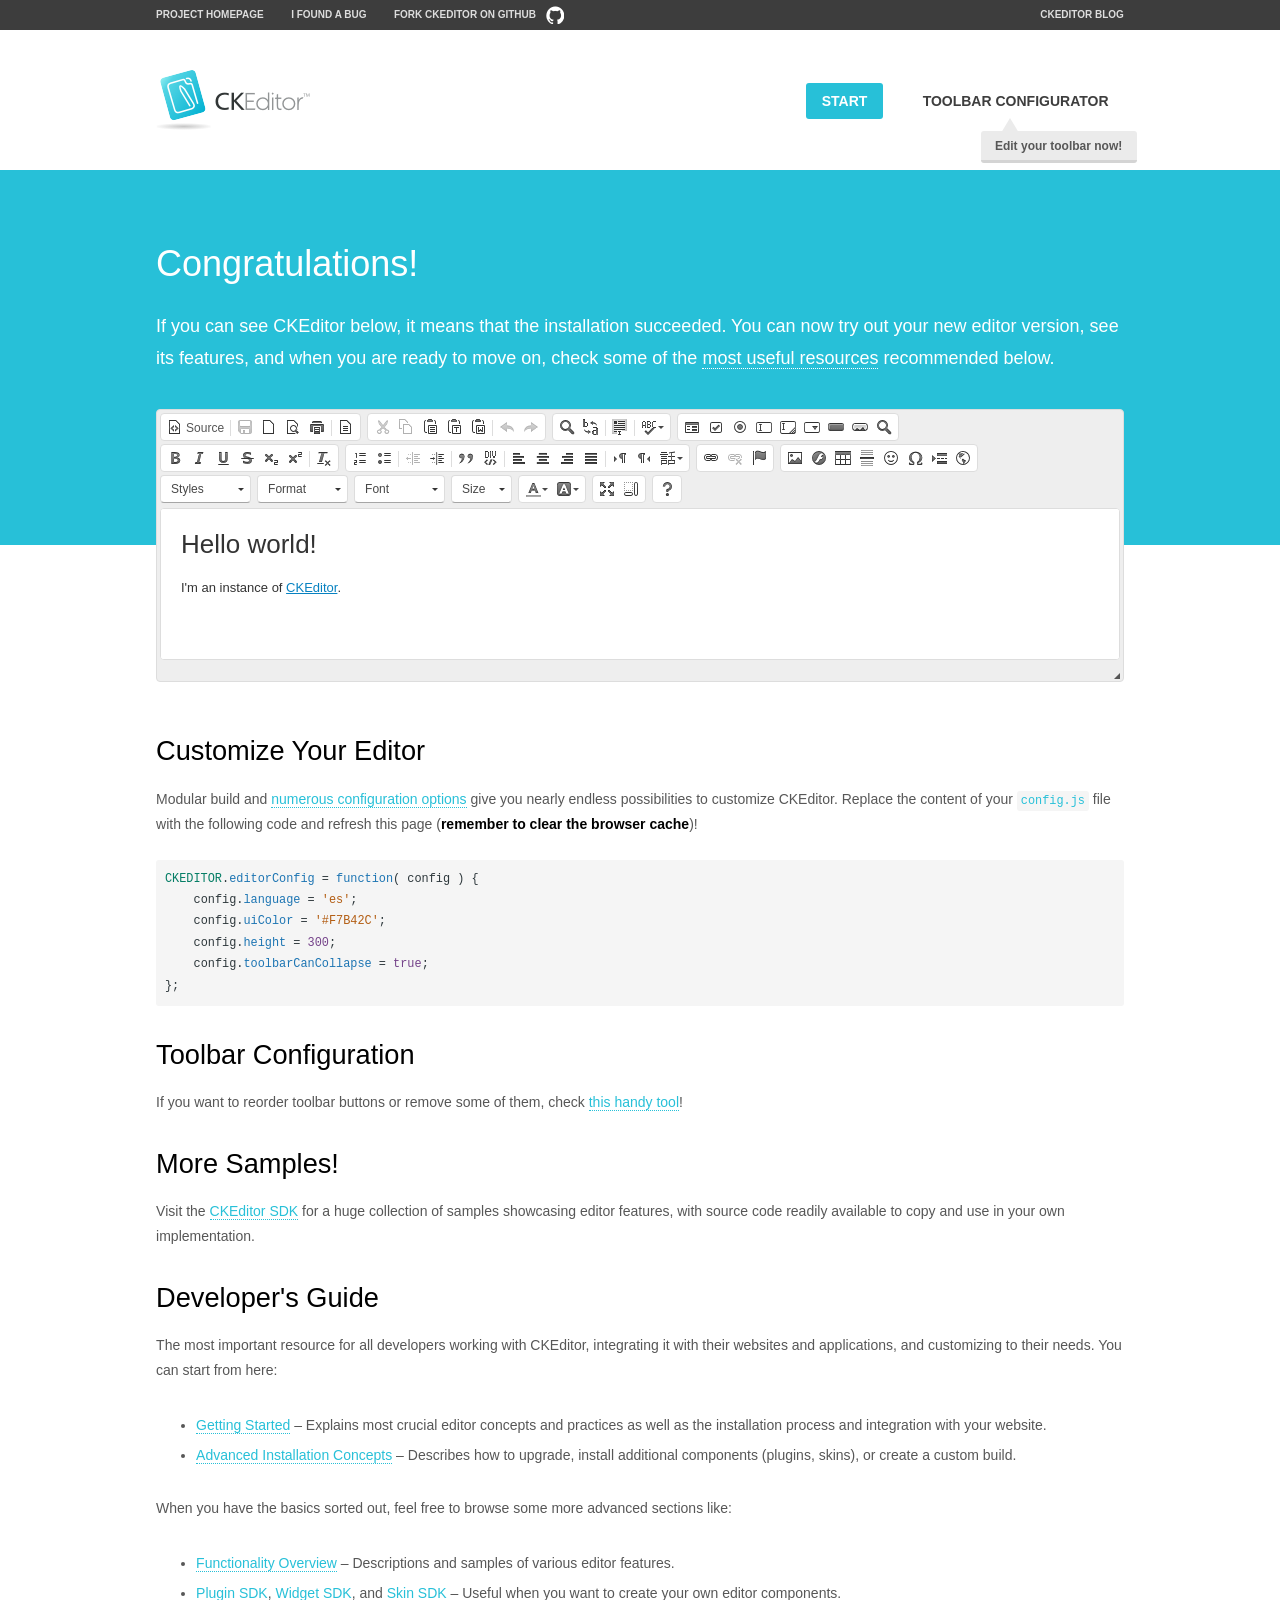
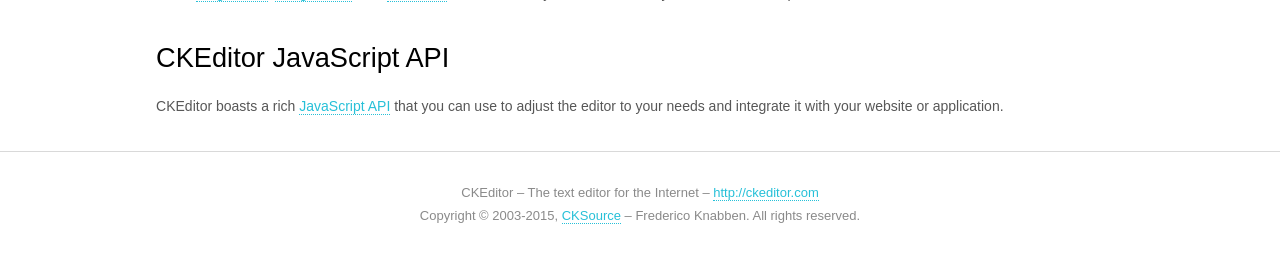
<file: crwebapp/js/helpers/ckeditor/samples/index.html>
<!DOCTYPE html>
<!--
Copyright (c) 2003-2015, CKSource - Frederico Knabben. All rights reserved.
For licensing, see LICENSE.md or http://ckeditor.com/license
-->
<html>
<head>
	<meta charset="utf-8">
	<title>CKEditor Sample</title>
	<script src="../ckeditor.js"></script>
	<script src="js/sample.js"></script>
	<link rel="stylesheet" href="css/samples.css">
	<link rel="stylesheet" href="toolbarconfigurator/lib/codemirror/neo.css">
</head>
<body id="main">

<nav class="navigation-a">
	<div class="grid-container">
		<ul class="navigation-a-left grid-width-70">
			<li><a href="http://ckeditor.com">Project Homepage</a></li>
			<li><a href="http://dev.ckeditor.com/">I found a bug</a></li>
			<li><a href="http://github.com/ckeditor/ckeditor-dev" class="icon-pos-right icon-navigation-a-github">Fork CKEditor on GitHub</a></li>
		</ul>
		<ul class="navigation-a-right grid-width-30">
			<li><a href="http://ckeditor.com/blog-list">CKEditor Blog</a></li>
		</ul>
	</div>
</nav>

<header class="header-a">
	<div class="grid-container">
		<h1 class="header-a-logo grid-width-30">
			<a href="index.html"><img src="img/logo.png" alt="CKEditor Sample"></a>
		</h1>

		<nav class="navigation-b grid-width-70">
			<ul>
				<li><a href="index.html" class="button-a button-a-background">Start</a></li>
				<li><a href="toolbarconfigurator/index.html" class="button-a">Toolbar configurator <span class="balloon-a balloon-a-nw">Edit your toolbar now!</span></a></li>
			</ul>
		</nav>
	</div>
</header>

<main>
	<div class="adjoined-top">
		<div class="grid-container">
			<div class="content grid-width-100">
				<h1>Congratulations!</h1>
				<p>
					If you can see CKEditor below, it means that the installation succeeded.
					You can now try out your new editor version, see its features, and when you are ready to move on, check some of the <a href="#sample-customize">most useful resources</a> recommended below.
				</p>
			</div>
		</div>
	</div>
	<div class="adjoined-bottom">
		<div class="grid-container">
			<div class="grid-width-100">
				<div id="editor">
					<h1>Hello world!</h1>
					<p>I'm an instance of <a href="http://ckeditor.com">CKEditor</a>.</p>
				</div>
			</div>
		</div>
	</div>

	<div class="grid-container">
		<div class="content grid-width-100">
			<section id="sample-customize">
				<h2>Customize Your Editor</h2>
				<p>Modular build and <a href="http://docs.ckeditor.com/#!/guide/dev_configuration">numerous configuration options</a> give you nearly endless possibilities to customize CKEditor. Replace the content of your <code><a href="../config.js">config.js</a></code> file with the following code and refresh this page (<strong>remember to clear the browser cache</strong>)!</p>
		<pre class="cm-s-neo CodeMirror"><code><span style="padding-right: 0.1px;"><span class="cm-variable">CKEDITOR</span>.<span class="cm-property">editorConfig</span> <span class="cm-operator">=</span> <span class="cm-keyword">function</span>( <span class="cm-def">config</span> ) {</span>
<span style="padding-right: 0.1px;"><span class="cm-tab">	</span><span class="cm-variable-2">config</span>.<span class="cm-property">language</span> <span class="cm-operator">=</span> <span class="cm-string">'es'</span>;</span>
<span style="padding-right: 0.1px;"><span class="cm-tab">	</span><span class="cm-variable-2">config</span>.<span class="cm-property">uiColor</span> <span class="cm-operator">=</span> <span class="cm-string">'#F7B42C'</span>;</span>
<span style="padding-right: 0.1px;"><span class="cm-tab">	</span><span class="cm-variable-2">config</span>.<span class="cm-property">height</span> <span class="cm-operator">=</span> <span class="cm-number">300</span>;</span>
<span style="padding-right: 0.1px;"><span class="cm-tab">	</span><span class="cm-variable-2">config</span>.<span class="cm-property">toolbarCanCollapse</span> <span class="cm-operator">=</span> <span class="cm-atom">true</span>;</span>
<span style="padding-right: 0.1px;">};</span></code></pre>
			</section>

			<section>
				<h2>Toolbar Configuration</h2>
				<p>If you want to reorder toolbar buttons or remove some of them, check <a href="toolbarconfigurator/index.html">this handy tool</a>!</p>
			</section>

			<section>
				<h2>More Samples!</h2>
				<p>Visit the <a href="http://sdk.ckeditor.com">CKEditor SDK</a> for a huge collection of samples showcasing editor features, with source code readily available to copy and use in your own implementation.</p>
			</section>

			<section>
				<h2>Developer's Guide</h2>
				<p>The most important resource for all developers working with CKEditor, integrating it with their websites and applications, and customizing to their needs. You can start from here:</p>
				<ul>
					<li><a href="http://docs.ckeditor.com/#!/guide/dev_installation">Getting Started</a> &ndash; Explains most crucial editor concepts and practices as well as the installation process and integration with your website.</li>
					<li><a href="http://docs.ckeditor.com/#!/guide/dev_advanced_installation">Advanced Installation Concepts</a> &ndash; Describes how to upgrade, install additional components (plugins, skins), or create a custom build.</li>
				</ul>
					<p>When you have the basics sorted out, feel free to browse some more advanced sections like:</p>
				<ul>
					<li><a href="http://docs.ckeditor.com/#!/guide/dev_features">Functionality Overview</a> &ndash; Descriptions and samples of various editor features.</li>
					<li><a href="http://docs.ckeditor.com/#!/guide/plugin_sdk_intro">Plugin SDK</a>, <a href="http://docs.ckeditor.com/#!/guide/widget_sdk_intro">Widget SDK</a>, and <a href="http://docs.ckeditor.com/#!/guide/skin_sdk_intro">Skin SDK</a> &ndash; Useful when you want to create your own editor components.</li>
				</ul>
			</section>

			<section>
				<h2>CKEditor JavaScript API</h2>
				<p>CKEditor boasts a rich <a href="http://docs.ckeditor.com/#!/api">JavaScript API</a> that you can use to adjust the editor to your needs and integrate it with your website or application.</p>
			</section>
		</div>
	</div>
</main>

<footer class="footer-a grid-container">
	<div class="grid-container">
		<p class="grid-width-100">
			CKEditor &ndash; The text editor for the Internet &ndash; <a class="samples" href="http://ckeditor.com/">http://ckeditor.com</a>
		</p>
		<p class="grid-width-100" id="copy">
			Copyright &copy; 2003-2015, <a class="samples" href="http://cksource.com/">CKSource</a> &ndash; Frederico Knabben. All rights reserved.
		</p>
	</div>
</footer>
<script>
	initSample();
</script>

</body>
</html>
</file>
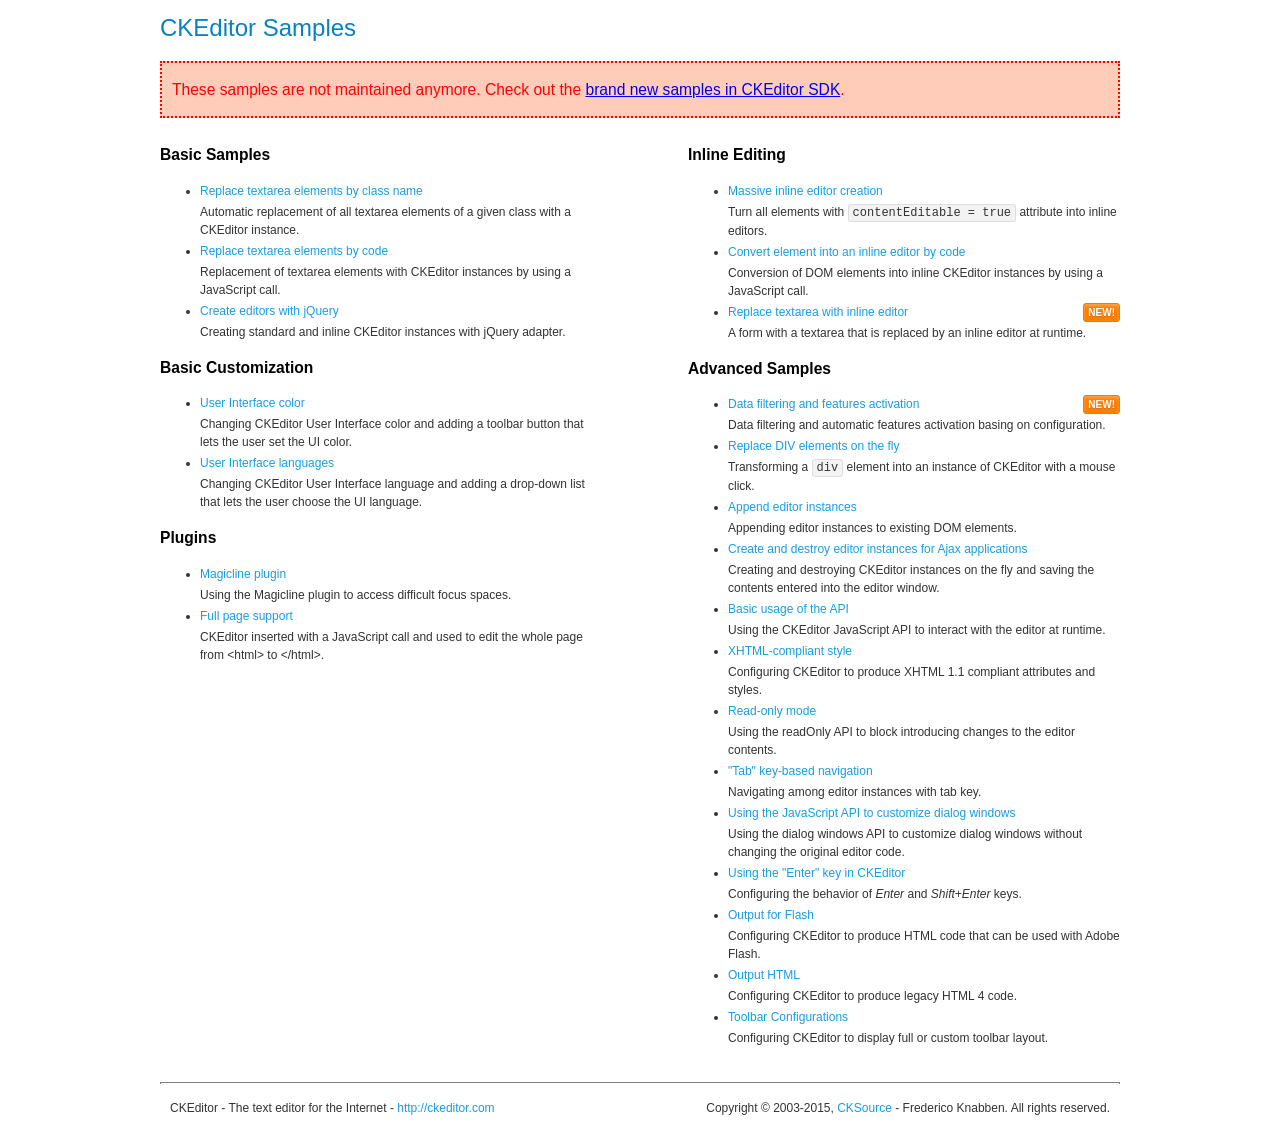
<file: crwebapp/js/helpers/ckeditor/samples/old/index.html>
<!DOCTYPE html>
<!--
Copyright (c) 2003-2015, CKSource - Frederico Knabben. All rights reserved.
For licensing, see LICENSE.md or http://ckeditor.com/license
-->
<html>
<head>
	<meta charset="utf-8">
	<title>CKEditor Samples</title>
	<link rel="stylesheet" href="sample.css">
</head>
<body>
	<h1 class="samples">
		CKEditor Samples
	</h1>
	<div class="warning deprecated">
		These samples are not maintained anymore. Check out the <a href="http://sdk.ckeditor.com/">brand new samples in CKEditor SDK</a>.
	</div>
	<div class="twoColumns">
		<div class="twoColumnsLeft">
			<h2 class="samples">
				Basic Samples
			</h2>
			<dl class="samples">
				<dt><a class="samples" href="replacebyclass.html">Replace textarea elements by class name</a></dt>
				<dd>Automatic replacement of all textarea elements of a given class with a CKEditor instance.</dd>

				<dt><a class="samples" href="replacebycode.html">Replace textarea elements by code</a></dt>
				<dd>Replacement of textarea elements with CKEditor instances by using a JavaScript call.</dd>

				<dt><a class="samples" href="jquery.html">Create editors with jQuery</a></dt>
				<dd>Creating standard and inline CKEditor instances with jQuery adapter.</dd>
			</dl>

			<h2 class="samples">
				Basic Customization
			</h2>
			<dl class="samples">
				<dt><a class="samples" href="uicolor.html">User Interface color</a></dt>
				<dd>Changing CKEditor User Interface color and adding a toolbar button that lets the user set the UI color.</dd>

				<dt><a class="samples" href="uilanguages.html">User Interface languages</a></dt>
				<dd>Changing CKEditor User Interface language and adding a drop-down list that lets the user choose the UI language.</dd>
			</dl>


			<h2 class="samples">Plugins</h2>
<dl class="samples">
<dt><a class="samples" href="magicline/magicline.html">Magicline plugin</a></dt>
<dd>Using the Magicline plugin to access difficult focus spaces.</dd>

<dt><a class="samples" href="wysiwygarea/fullpage.html">Full page support</a></dt>
<dd>CKEditor inserted with a JavaScript call and used to edit the whole page from &lt;html&gt; to &lt;/html&gt;.</dd>
</dl>
		</div>
		<div class="twoColumnsRight">
			<h2 class="samples">
				Inline Editing
			</h2>
			<dl class="samples">
				<dt><a class="samples" href="inlineall.html">Massive inline editor creation</a></dt>
				<dd>Turn all elements with <code>contentEditable = true</code> attribute into inline editors.</dd>

				<dt><a class="samples" href="inlinebycode.html">Convert element into an inline editor by code</a></dt>
				<dd>Conversion of DOM elements into inline CKEditor instances by using a JavaScript call.</dd>

				<dt><a class="samples" href="inlinetextarea.html">Replace textarea with inline editor</a> <span class="new">New!</span></dt>
				<dd>A form with a textarea that is replaced by an inline editor at runtime.</dd>

				
			</dl>

			<h2 class="samples">
				Advanced Samples
			</h2>
			<dl class="samples">
				<dt><a class="samples" href="datafiltering.html">Data filtering and features activation</a> <span class="new">New!</span></dt>
				<dd>Data filtering and automatic features activation basing on configuration.</dd>

				<dt><a class="samples" href="divreplace.html">Replace DIV elements on the fly</a></dt>
				<dd>Transforming a <code>div</code> element into an instance of CKEditor with a mouse click.</dd>

				<dt><a class="samples" href="appendto.html">Append editor instances</a></dt>
				<dd>Appending editor instances to existing DOM elements.</dd>

				<dt><a class="samples" href="ajax.html">Create and destroy editor instances for Ajax applications</a></dt>
				<dd>Creating and destroying CKEditor instances on the fly and saving the contents entered into the editor window.</dd>

				<dt><a class="samples" href="api.html">Basic usage of the API</a></dt>
				<dd>Using the CKEditor JavaScript API to interact with the editor at runtime.</dd>

				<dt><a class="samples" href="xhtmlstyle.html">XHTML-compliant style</a></dt>
				<dd>Configuring CKEditor to produce XHTML 1.1 compliant attributes and styles.</dd>

				<dt><a class="samples" href="readonly.html">Read-only mode</a></dt>
				<dd>Using the readOnly API to block introducing changes to the editor contents.</dd>

				<dt><a class="samples" href="tabindex.html">"Tab" key-based navigation</a></dt>
				<dd>Navigating among editor instances with tab key.</dd>


				
<dt><a class="samples" href="dialog/dialog.html">Using the JavaScript API to customize dialog windows</a></dt>
<dd>Using the dialog windows API to customize dialog windows without changing the original editor code.</dd>

<dt><a class="samples" href="enterkey/enterkey.html">Using the &quot;Enter&quot; key in CKEditor</a></dt>
<dd>Configuring the behavior of <em>Enter</em> and <em>Shift+Enter</em> keys.</dd>

<dt><a class="samples" href="htmlwriter/outputforflash.html">Output for Flash</a></dt>
<dd>Configuring CKEditor to produce HTML code that can be used with Adobe Flash.</dd>

<dt><a class="samples" href="htmlwriter/outputhtml.html">Output HTML</a></dt>
<dd>Configuring CKEditor to produce legacy HTML 4 code.</dd>

<dt><a class="samples" href="toolbar/toolbar.html">Toolbar Configurations</a></dt>
<dd>Configuring CKEditor to display full or custom toolbar layout.</dd>

			</dl>
		</div>
	</div>
	<div id="footer">
		<hr>
		<p>
			CKEditor - The text editor for the Internet - <a class="samples" href="http://ckeditor.com/">http://ckeditor.com</a>
		</p>
		<p id="copy">
			Copyright &copy; 2003-2015, <a class="samples" href="http://cksource.com/">CKSource</a> - Frederico Knabben. All rights reserved.
		</p>
	</div>
</body>
</html>
</file>
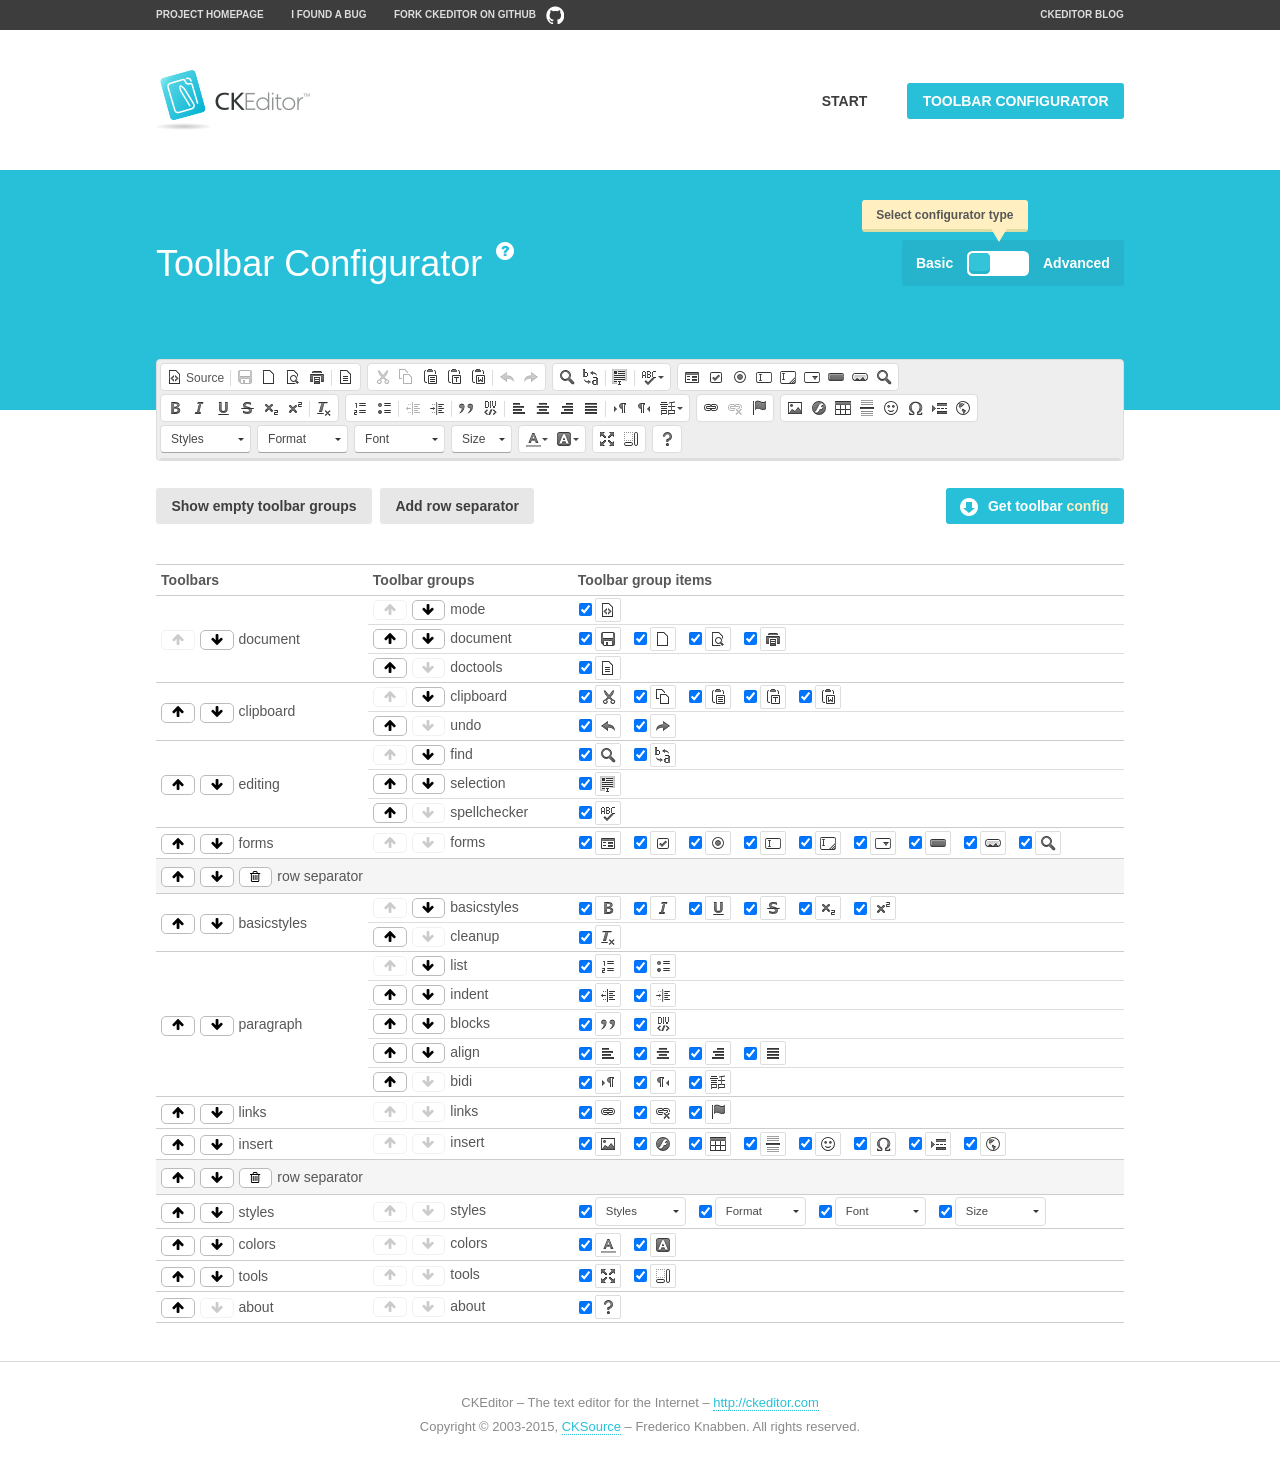
<file: crwebapp/js/helpers/ckeditor/samples/toolbarconfigurator/index.html>
<!DOCTYPE html>
<!--
Copyright (c) 2003-2015, CKSource - Frederico Knabben. All rights reserved.
For licensing, see LICENSE.md or http://ckeditor.com/license
-->
<!--[if IE 8]><html class="ie8"><![endif]-->
<!--[if gt IE 8]><html><![endif]-->
<!--[if !IE]><!--><html><!--<![endif]-->
<head>
	<meta charset="utf-8">
	<title>Toolbar Configurator</title>
	<script src="../../ckeditor.js"></script>
	<script>
		if ( CKEDITOR.env.ie && CKEDITOR.env.version < 9 )
			CKEDITOR.tools.enableHtml5Elements( document );
	</script>
	<link rel="stylesheet" href="lib/codemirror/codemirror.css">
	<link rel="stylesheet" href="lib/codemirror/show-hint.css">
	<link rel="stylesheet" href="lib/codemirror/neo.css">
	<link rel="stylesheet" href="css/fontello.css">
	<link rel="stylesheet" href="../css/samples.css">
</head>
<body id="toolbar">

<nav class="navigation-a">
	<div class="grid-container">
		<ul class="navigation-a-left grid-width-70">
			<li><a href="http://ckeditor.com">Project Homepage</a></li>
			<li><a href="http://dev.ckeditor.com/">I found a bug</a></li>
			<li><a href="http://github.com/ckeditor/ckeditor-dev" class="icon-pos-right icon-navigation-a-github">Fork CKEditor on GitHub</a></li>
		</ul>
		<ul class="navigation-a-right grid-width-30">
			<li><a href="http://ckeditor.com/blog-list">CKEditor Blog</a></li>
		</ul>
	</div>
</nav>

<header class="header-a">
	<div class="grid-container">
		<h1 class="header-a-logo grid-width-30">
			<a href="../index.html"><img src="../img/logo.png" alt="CKEditor Logo"></a>
		</h1>
		<nav class="navigation-b grid-width-70">
			<ul>
				<li><a href="../index.html"  class="button-a">Start</a></li>
				<li><a href="index.html"  class="button-a button-a-background">Toolbar configurator</a></li>
			</ul>
		</nav>
	</div>
</header>

<main>
	<div class="adjoined-top">
		<div class="grid-container">
			<div class="content grid-width-100">
				<div class="grid-container-nested">
					<h1 class="grid-width-60">
						Toolbar Configurator
						<a href="#help-content" type="button" title="Configurator help" id="help" class="button-a button-a-background button-a-no-text icon-pos-left icon-question-mark">Help</a>
					</h1>

					<div class="grid-width-40 grid-switch-magic">
						<div class="switch">
							<span class="balloon-a balloon-a-se">Select configurator type</span>
							<input type="radio" name="radio" data-num="1" id="radio-basic" />
							<input type="radio" name="radio" data-num="2" id="radio-advanced" />
							<label data-for="1" for="radio-basic">Basic</label>
							<span class="switch-inner">
								<span class="handler"></span>
							</span>
							<label data-for="2" for="radio-advanced">Advanced</label>
						</div>
					</div>
				</div>
			</div>
		</div>
	</div>
	<div class="adjoined-bottom">
		<div class="grid-container">
			<div class="grid-width-100">
				<div class="editors-container">
					<div id="editor-basic"></div>
					<div id="editor-advanced"></div>
				</div>
			</div>
		</div>
	</div>

	<div class="grid-container configurator">
		<div class="content grid-width-100">
			<div class="configurator">
				<div>
					<div id="toolbarModifierWrapper"></div>
				</div>
			</div>
		</div>
	</div>

	<div id="help-content">
		<div class="grid-container">
			<div class="grid-width-100">
				<h2>What Am I Doing Here?</h2>

				<div class="grid-container grid-container-nested">
					<div class="basic">
						<div class="grid-width-50">
							<p>Arrange <a href="http://docs.ckeditor.com/#!/api/CKEDITOR.config-cfg-toolbarGroups">toolbar groups</a>, toggle <a href="http://docs.ckeditor.com/#!/api/CKEDITOR.config-cfg-removeButtons">button visibility</a> according to your needs and get your toolbar configuration.</p>
							<p>You can replace the content of the <a href="../../config.js"><code>config.js</code></a> file with the generated configuration. If you already set some configuration options you will need to merge both configurations.</p>
						</div>
						<div class="grid-width-50">
							<p>Read more about different ways of <a href="http://docs.ckeditor.com/#!/guide/dev_configuration">setting configuration</a> and do not forget about <strong>clearing browser cache</strong>.</p>
							<p>Arranging toolbar groups is the recommended way of configuring the toolbar, but if you need more freedom you can use the <a href="#advanced">advanced configurator</a>.</p>
						</div>
					</div>
					<div class="advanced" style="display: none;">
						<div class="grid-width-50">
							<p>With this code editor you can edit your <a href="http://docs.ckeditor.com/#!/api/CKEDITOR.config-cfg-toolbar">toolbar configuration</a> live.</p>
							<p>You can replace the content of the <a href="../../config.js"><code>config.js</code></a> file with the generated configuration. If you already set some configuration options you will need to merge both configurations.</p>
						</div>
						<div class="grid-width-50">
							<p>Read more about different ways of <a href="http://docs.ckeditor.com/#!/guide/dev_configuration">setting configuration</a> and do not forget about <strong>clearing browser cache</strong>.</p>
						</div>
					</div>
				</div>

				<p class="grid-container grid-container-nested">
					<button type="button" class="help-content-close grid-width-100 button-a button-a-background">Got it. Let's play!</button>
				</p>
			</div>
		</div>
	</div>
</main>

<footer class="footer-a grid-container">
	<p class="grid-width-100">
		CKEditor &ndash; The text editor for the Internet &ndash; <a class="samples" href="http://ckeditor.com/">http://ckeditor.com</a>
	</p>
	<p class="grid-width-100" id="copy">
		Copyright &copy; 2003-2015, <a class="samples" href="http://cksource.com/">CKSource</a> &ndash; Frederico Knabben. All rights reserved.
	</p>
</footer>

<script src="lib/codemirror/codemirror.js"></script>
<script src="lib/codemirror/javascript.js"></script>
<script src="lib/codemirror/show-hint.js"></script>

<script src="js/fulltoolbareditor.js"></script>
<script src="js/abstracttoolbarmodifier.js"></script>
<script src="js/toolbarmodifier.js"></script>
<script src="js/toolbartextmodifier.js"></script>
<script src="../js/sf.js"></script>

<script>
	( function() {
		'use strict';

		var mode = ( window.location.hash.substr( 1 ) === 'advanced' ) ? 'advanced' : 'basic',
			configuratorSection = CKEDITOR.document.findOne( 'main > .grid-container.configurator' ),
			basicInstruction = CKEDITOR.document.findOne( '#help-content .basic' ),
			advancedInstruction = CKEDITOR.document.findOne( '#help-content .advanced' ),

			// Configurator mode switcher.
			modeSwitchBasic = CKEDITOR.document.getById( 'radio-basic' ),
			modeSwitchAdvanced = CKEDITOR.document.getById( 'radio-advanced' );

		// Initial setup
		function updateSwitcher() {
			if ( mode === 'advanced' ) {
				modeSwitchAdvanced.$.checked = true;
			} else {
				modeSwitchBasic.$.checked = true;
			}
		}

		updateSwitcher();

		CKEDITOR.document.getWindow().on( 'hashchange', function( e ) {
			var hash = window.location.hash.substr( 1 );
			if ( !( hash === 'advanced' || hash === 'basic' ) ) {
				return;
			}
			mode = hash;
			onToolbarsDone( mode );
		} );

		CKEDITOR.document.getWindow().on( 'resize', function() {
			updateToolbar( ( mode === 'basic' ? toolbarModifier : toolbarTextModifier )[ 'editorInstance' ] );
		} );

		function onRefresh( modifier ) {
			modifier = modifier || this;

			if ( mode === 'basic' && modifier instanceof ToolbarConfigurator.ToolbarTextModifier ) {
				return;
			}

			// CodeMirror container becomes visible, so we need to refresh and to avoid rendering problems.
			if ( mode === 'advanced' && modifier instanceof ToolbarConfigurator.ToolbarTextModifier ) {
				modifier.codeContainer.refresh();
			}

			updateToolbar( modifier.editorInstance );
		}

		function updateToolbar( editor ) {
			var editorContainer = editor.container;

			// Not always editor is loaded.
			if ( !editorContainer ) {
				return;
			}

			var displayStyle = editorContainer.getStyle( 'display' );

			editorContainer.setStyle( 'display', 'block' );

			var newHeight = editorContainer.getSize( 'height' );

			var newMarginTop = parseInt( editorContainer.getComputedStyle( 'margin-top' ), 10 );
			newMarginTop = ( isNaN( newMarginTop ) ? 0 : Number( newMarginTop ) );

			var newMarginBottom = parseInt( editorContainer.getComputedStyle( 'margin-bottom' ), 10 );
			newMarginBottom = ( isNaN( newMarginBottom ) ? 0 : Number( newMarginBottom ) );

			var result = newHeight + newMarginTop + newMarginBottom;

			editorContainer.setStyle( 'display', displayStyle );

			editor.container.getAscendant( 'div' ).setStyle( 'height', result + 'px' );
		}

		var toolbarModifier = new ToolbarConfigurator.ToolbarModifier( 'editor-basic' );

		var done = 0;
		toolbarModifier.init( onToolbarInit );
		toolbarModifier.onRefresh = onRefresh;

		CKEDITOR.document.getById( 'toolbarModifierWrapper' ).append( toolbarModifier.mainContainer );

		var toolbarTextModifier = new ToolbarConfigurator.ToolbarTextModifier( 'editor-advanced' );
		toolbarTextModifier.init( onToolbarInit );
		toolbarTextModifier.onRefresh = onRefresh;

		function onToolbarInit() {
			if ( ++done === 2 ) {
				onToolbarsDone();

				positionSticky.watch( CKEDITOR.document.findOne( '.toolbar' ), function() {
					return mode === 'advanced';
				} );
			}
		}

		function onToolbarsDone() {
			if ( mode === 'basic' ) {
				toggleModeBasic( false );
			} else {
				toggleModeAdvanced( false );
			}

			updateSwitcher();

			setTimeout( function() {
				CKEDITOR.document.findOne( '.editors-container' ).addClass( 'active' );
				CKEDITOR.document.findOne( '#toolbarModifierWrapper' ).addClass( 'active' );
			}, 200 );
		}

		CKEDITOR.document.getById( 'toolbarModifierWrapper' ).append( toolbarTextModifier.mainContainer );

		function toogleModeSwitch( onElement, offElement, onModifier, offModifier ) {
			onElement.addClass( 'fancy-button-active' );
			offElement.removeClass( 'fancy-button-active' );

			onModifier.showUI();
			offModifier.hideUI();
		}

		function toggleModeBasic( callOnRefresh ) {
			callOnRefresh = ( callOnRefresh !== false );
			mode = 'basic';
			window.location.hash = '#basic';
			toogleModeSwitch( modeSwitchBasic, modeSwitchAdvanced, toolbarModifier, toolbarTextModifier );

			configuratorSection.removeClass( 'freed-width' );
			basicInstruction.show();
			advancedInstruction.hide();

			callOnRefresh && onRefresh( toolbarModifier );
		}

		function toggleModeAdvanced( callOnRefresh ) {
			callOnRefresh = ( callOnRefresh !== false );
			mode = 'advanced';
			window.location.hash = '#advanced';
			toogleModeSwitch( modeSwitchAdvanced, modeSwitchBasic, toolbarTextModifier, toolbarModifier );

			configuratorSection.addClass( 'freed-width' );
			advancedInstruction.show();
			basicInstruction.hide();

			callOnRefresh && onRefresh( toolbarTextModifier );
		}

		modeSwitchBasic.on( 'click', toggleModeBasic );
		modeSwitchAdvanced.on( 'click', toggleModeAdvanced );

		//
		// Position:sticky for the toolbar.
		//

		// Will make elements behave like they were styled with position:sticky.
		var positionSticky = {
			// Store object: {
			// 		element: CKEDITOR.dom.element, // Element which will float.
			// 		placeholder: CKEDITOR.dom.element, // Placeholder which is place to prevent page bounce.
			// 		isFixed: boolean // Whether element float now.
			// }
			watched: [],

			active: [],

			staticContainer: null,

			init: function() {
				var element = CKEDITOR.dom.element.createFromHtml(
					'<div class="staticContainer">' +
						'<div class="grid-container" >' +
							'<div class="grid-width-100">' +
								'<div class="inner"></div>' +
							'</div>' +
						'</div>' +
					'</div>' );

				this.staticContainer = element.findOne( '.inner' );

				CKEDITOR.document.getBody().append( element );
			},

			watch: function( element, preventFunc ) {
				this.watched.push( {
					element: element,
					placeholder: new CKEDITOR.dom.element( 'div' ),
					isFixed: false,
					preventFunc: preventFunc
				} );
			},

			checkAll: function() {
				for ( var i = 0; i < this.watched.length; i++ ) {
					this.check( this.watched[ i ] );
				}
			},

			check: function( element ) {
				var isFixed = element.isFixed;
				var shouldBeFixed = this.shouldBeFixed( element );

				// Nothing to be done.
				if ( isFixed === shouldBeFixed ) {
					return;
				}

				var placeholder = element.placeholder;

				if ( isFixed ) {
					// Unfixing.

					element.element.insertBefore( placeholder );
					placeholder.remove();

					element.element.removeStyle( 'margin' );

					this.active.splice( CKEDITOR.tools.indexOf( this.active, element ), 1 );

				} else {
					// Fixing.
					placeholder.setStyle( 'width', element.element.getSize( 'width' ) + 'px' );
					placeholder.setStyle( 'height', element.element.getSize( 'height' ) + 'px' );
					placeholder.setStyle( 'margin-bottom', element.element.getComputedStyle( 'margin-bottom' ) );
					placeholder.setStyle( 'display', element.element.getComputedStyle( 'display' ) );
					placeholder.insertAfter( element.element );

					this.staticContainer.append( element.element );

					this.active.push( element );
				}

				element.isFixed = !element.isFixed;
			},

			shouldBeFixed: function( element ) {
				if ( element.preventFunc && element.preventFunc() ) {
					return false;
				}

				// If element is already fixed we are checking it's placeholder.
				var related = ( element.isFixed ? element.placeholder : element.element ),
					clientRect = related.$.getBoundingClientRect(),
					staticHeight = this.staticContainer.getSize('height' ),
					elemHeight = element.element.getSize( 'height' );

				if ( element.isFixed ) {
					return ( clientRect.top + elemHeight < staticHeight );
				} else {
					return ( clientRect.top < staticHeight );
				}
			}
		};

		positionSticky.init();

		CKEDITOR.document.getWindow().on( 'scroll',
			new CKEDITOR.tools.eventsBuffer( 100, positionSticky.checkAll, positionSticky ).input
		);

		// Make the toolbar sticky.
		positionSticky.watch( CKEDITOR.document.findOne( '.editors-container' ) );

		// Help button and help-content.
		( function() {
			var helpButton = CKEDITOR.document.getById( 'help' ),
				helpContent = CKEDITOR.document.getById( 'help-content' );

			// Don't show help button on IE8 because it's unsupported by Pico Modal.
			if ( CKEDITOR.env.ie && CKEDITOR.env.version == 8 ) {
				helpButton.hide();
			} else {
				// Display help modal when the button is clicked.
				helpButton.on( 'click', function( evt ) {
					SF.modal( {
						// Clone modal content from DOM.
						content: helpContent.getHtml(),

						afterCreate: function( modal ) {
							// Enable modal content button to close the modal.
							new CKEDITOR.dom.element( modal.modalElem() ).findOne( '.help-content-close' ).once( 'click', modal.close );
						}
					} ).show();
				} );
			}
		} )();
	} )();
</script>
</body>
</html>
</file>
<file: crwebapp/css/style.css>
@charset "utf-8";
/* CSS Document */

/************ TABLE OF CONTENTS ***************
1. Fonts
2. Included css Files
3. General css
4. Header top css
5. Header Nav css
6. Main slider css
7. Welcome css
8. About css
9. Divider css
10. Courses css
11. Counter css
12. Side bar css
13. Testimonial css
14. Teachers css
15. Teacher single css
16. Gallery css
17. Blog css
18. Newsletter css
19. Discription css
20. Mission css
21. Faq css
22. Service css
23. Account css
24. 404 css
25. Contact css
26. Footer css

**********************************************/

/* ========== Fonts ========== */
@import url('https://fonts.googleapis.com/css?family=Oxygen:400,700');
@import url('https://fonts.googleapis.com/css?family=Montserrat:400,600,600i,700');

/* ========== Included css Files ========== */
@import "../css/font-awesome.min.css";
@import "../css/font-awesome-animation.min.css";
@import "../css/jquery-ui.css";
@import "../css/animate.min.css";
@import "../css/animations.css";
@import "../css/owl.css";
@import "../css/isotop.css";
@import "../css/fancyBox.css";
@import "../css/icofont.css";
@import "../css/material-design-iconic-font.css";



/* ========== General css start========== */
body {
    font-family: 'Oxygen', sans-serif;
    font-weight: 400;
    color: #595959;
    font-size: 14px;
    line-height: 26px;
    background-color: #ffffff;
    overflow-x: hidden;
    max-width: 100%;
}
img {
    max-width: 100%;
    width: 100%;
    height: auto;
}
p {
    font-size: 14px;
    line-height: 26px;
    margin: 0;
}
ul,
ol {
    list-style: none;
    margin: 0;
    padding: 0;
}
a { 
    color: #808080;
    text-decoration: none;
}
a:hover,
a:focus {
    color: #595959;
    text-decoration: none;
}
a:hover,
a:focus {
    outline: none !important;
}
a img {
    border: none;
}
iframe {
    border: none;
}
/* ========== HEADINGS FON-TSIZE ========== */
h1 {
    font-size: 36px;
}
h2 {
    font-size: 30px;
}
h3 {
    font-size: 18px;
}
h4 {
    font-size: 16px;
}
h5 {
    font-size: 14px;
}
h6 {
    font-size: 12px;
}
h1,
h2,
h3,
h4,
h5,
h6 {
    font-family: 'Montserrat', sans-serif;
    font-weight: 400;
    line-height: 1.2;
    color: #333333;
    margin-top: 0;
    margin-bottom: 10px;
    text-transform: uppercase;
}
/* ========== TITLE LINE ========== */
.irs-section-title {
    margin-bottom: 60px;
    text-align: center;
}
.irs-section-title h2 {
    font-size: 48px;
    margin-bottom: 20px;
    text-transform: uppercase;
}
.irs-section-title h2 span {
    color: #F4A460;
}
.irs-section-title .irs-title-line {
    width: 180px;
    height: 2px;
    background: #333333;
    margin: 0 auto;
    margin-bottom: 30px;
    position: relative;
}
.irs-section-title .irs-title-line .irs-title-icon {
    position: absolute;
    top: -25px;
    left: 50%;
    margin-left: -25px;
    width: 50px;
    height: 50px;
    background: #ffffff;
}
.irs-section-title .irs-title-line .irs-title-icon i {
    color: #F4A460;
    font-size: 30px;
    line-height: 50px;
}
.irs-section-title p {
    font-family: 'Oxygen', sans-serif;
    font-weight: bold;
    color: #595959;
}


/* ========== layer START ========== */
.irs-layer-black {
    position: relative;
}
.irs-layer-black:before {
    content: " ";
    height: 100%;
    left: 0;
    position: absolute;
    top: 0;
    width: 100%;
    z-index: 0;
    background: rgba(0, 0, 0, 0.85);
}


/* ========== Button css start ========== */ 
.irs-btn-transparent {
    padding: 4px 22px;
    background: none;
    border-radius: 0;
    color: #F4A460;
    border: 1px solid #F4A460;
    text-transform: uppercase;
    -webkit-transition: all 0.3s ease-in-out;
    -moz-transition: all 0.3s ease-in-out;
    -ms-transition: all 0.3s ease-in-out;
    -o-transition: all 0.3s ease-in-out;
    transition: all 0.3s ease-in-out;
}
.irs-btn-transparent:hover {
    color: #ffffff;
    background: #F4A460;
    border-radius: 0;
    border: 1px solid #F4A460;
    -webkit-transition: all 0.3s ease-in-out;
    -moz-transition: all 0.3s ease-in-out;
    -ms-transition: all 0.3s ease-in-out;
    -o-transition: all 0.3s ease-in-out;
    transition: all 0.3s ease-in-out;
}
.irs-btn-transparent-two {
    color: #6c6c6c;
    font-weight: bold;
    background: transparent;
    border-radius: 0;
    text-transform: uppercase;
    padding: 8px 30px;
    border: 1px solid #C1C1C1;
    -webkit-transition: all 0.3s ease-in-out;
    -moz-transition: all 0.3s ease-in-out;
    -ms-transition: all 0.3s ease-in-out;
    -o-transition: all 0.3s ease-in-out;
    transition: all 0.3s ease-in-out; 
}
.irs-btn-transparent-two:hover {
    color: #ffffff;
    background: #F4A460;
    border-color: #F4A460;
    -webkit-transition: all 0.3s ease-in-out;
    -moz-transition: all 0.3s ease-in-out;
    -ms-transition: all 0.3s ease-in-out;
    -o-transition: all 0.3s ease-in-out;
    transition: all 0.3s ease-in-out;
}
.irs-btn-transparent-three {
    padding: 4px 26px;
    background: none;
    border-radius: 20px;
    border: 1px solid #999999;
    -webkit-transition: all 0.3s ease-in-out;
    -moz-transition: all 0.3s ease-in-out;
    -ms-transition: all 0.3s ease-in-out;
    -o-transition: all 0.3s ease-in-out;
    transition: all 0.3s ease-in-out;
}
.irs-btn-transparent-three:hover {
    color: #ffffff;
    background: #F4A460;
    border: 1px solid #F4A460;
    -webkit-transition: all 0.3s ease-in-out;
    -moz-transition: all 0.3s ease-in-out;
    -ms-transition: all 0.3s ease-in-out;
    -o-transition: all 0.3s ease-in-out;
    transition: all 0.3s ease-in-out;
}
.irs-big-btn {
    background-color: #F4A460;
    color: #ffffff;
    font-size: 16px;
    font-weight: 400;
    text-transform: uppercase;
    text-shadow: none;
    padding: 15px 50px;
    box-shadow: none;
    border: none;
    -webkit-border-radius: 0;
    -moz-border-radius: 0;
    -ms-border-radius: 0;
    -o-border-radius: 0;
    border-radius: 0;
    -webkit-transition: all 0.3s ease-in-out;
    -moz-transition: all 0.3s ease-in-out;
    -ms-transition: all 0.3s ease-in-out;
    -o-transition: all 0.3s ease-in-out;
    transition: all 0.3s ease-in-out;
}
.irs-big-btn:hover {
    color: #ffffff;
    background: #ea8e40;
    -webkit-transition: all 0.3s ease-in-out;
    -moz-transition: all 0.3s ease-in-out;
    -ms-transition: all 0.3s ease-in-out;
    -o-transition: all 0.3s ease-in-out;
    transition: all 0.3s ease-in-out;
}


/* ========== Scroll To Top ========== */
#scrollUp {
    bottom: 10px;
    right: 10px;
    padding: 8px 10px;
    background-color: #F4A460;
}
#scrollUp:before {
    content: "\f01b";
    font-family: FontAwesome;
    font-size: 26px;
    color: #ffffff;
    padding-top: 7px;
}
/* Preloader */
.preloader {
    position: fixed;
    left: 0px;
    top: 0px;
    width: 100%;
    height: 100%;
    z-index: 99999999;
    background-color: #ffffff;
    background-position: center center;
    background-repeat: no-repeat;
    background-image: url(../images/preloader.gif);
}
/* ========== Header top css start ========== */
.irs-header-top-bar {
    background: #F4A460;
    padding: 10px 0;
}
.irs-header-top-bar p {
    margin-top: 5px;
    margin-bottom: 5px;
    color: #ffffff;
}
.irs-header-top-bar p i {
    color: #ffffff;
    margin-right: 5px;
}
.irs-social {
    margin-top: 3px;
}
.irs-social a i {
    text-align: center;
    color: #ffffff;
    padding-top: 7px;
    margin-left: 10px;
    -webkit-transition: all 0.3s ease-in-out;
    -moz-transition: all 0.3s ease-in-out;
    -ms-transition: all 0.3s ease-in-out;
    -o-transition: all 0.3s ease-in-out;
    transition: all 0.3s ease-in-out;
}
.irs-social a i:hover {
    color: #333333;
    -webkit-transition: all 0.3s ease-in-out;
    -moz-transition: all 0.3s ease-in-out;
    -ms-transition: all 0.3s ease-in-out;
    -o-transition: all 0.3s ease-in-out;
    transition: all 0.3s ease-in-out;
}

/* ========== Header Nav css Start ========== */
.scroll-to-fixed-fixed {
    background: #ffffff;
    -webkit-box-shadow: 0px 8px 12px -10px rgba(0,0,0,0.75);
    -moz-box-shadow: 0px 8px 12px -10px rgba(0,0,0,0.75);
    box-shadow: 0px 8px 12px -10px rgba(0,0,0,0.75)
}
.navbar-brand {
    height: 100%;
    padding: 0 15px 0 0;
}
.irs-navbar {
    margin-top: 20px;
    border: none;
    background-color: transparent;
}
.irs-navbar .navbar-nav>.active>a, 
.irs-navbar .navbar-nav>.active>a:focus, 
.irs-navbar .navbar-nav>.active>a:hover {
    color: #F4A460;
    background: transparent;
}
.scroll-to-fixed-fixed .irs-navbar .navbar-nav>.active>a {
    color: #F4A460;
    background: transparent;
}
.irs-navbar .navbar-nav>li>a {
    font-size: 14px;
    font-weight: bold;
    color: #535353;
    text-transform: uppercase;
}
.irs-navbar .navbar-nav>.open>a {
    background-color: transparent;
}
.irs-navbar .navbar-nav>.open>a:hover {
    background-color: transparent;
}
.navbar-right .dropdown-menu {
    width: 225px;
    right: auto;
    box-shadow: none;
    border-top: 2px solid #F4A460;
    border-radius: 0;
    padding: 0;
}
.irs-navbar .dropdown-menu>li>a {
    color: #535353;
    font-size: 14px;
    font-weight: bold;
    text-transform: uppercase;
    padding: 12px 15px;
    -webkit-transition: all 0.3s ease-in-out;
    -moz-transition: all 0.3s ease-in-out;
    -ms-transition: all 0.3s ease-in-out;
    -o-transition: all 0.3s ease-in-out;
    transition: all 0.3s ease-in-out;
}
.irs-navbar .dropdown-menu>li>a:hover {
    color: #F4A460;
    padding-left: 10px;
    -webkit-transition: all 0.3s ease-in-out;
    -moz-transition: all 0.3s ease-in-out;
    -ms-transition: all 0.3s ease-in-out;
    -o-transition: all 0.3s ease-in-out;
    transition: all 0.3s ease-in-out;
}
.irs-log-reg {
    background: #F4A460;
    text-align: center;
    color: #ffffff;
    padding: 5px 15px;
    margin-top: 30px;
}
.irs-log-reg a {
    color: #ffffff;
}

/***Header two***/
.ire-header-two {
    position: fixed;
    left: 0;
    top: 0;
    z-index: 9999;
    width: 100%;
    -webkit-transition: all 0.3s ease-in-out;
    -moz-transition: all 0.3s ease-in-out;
    -ms-transition: all 0.3s ease-in-out;
    -o-transition: all 0.3s ease-in-out;
    transition: all 0.3s ease-in-out;
}
.ire-header-two .irs-navbar .navbar-nav>li>a {
   color: #ffffff;
}
.ire-header-two .irs-navbar .navbar-nav>li>a:hover {
    color: #F4A460;
} 
.smaller {
    background: #ffffff;
    -webkit-box-shadow: 0px 8px 12px -10px rgba(0,0,0,0.75);
    -moz-box-shadow: 0px 8px 12px -10px rgba(0,0,0,0.75);
    box-shadow: 0px 8px 12px -10px rgba(0,0,0,0.75);
    -webkit-transition: all 0.3s ease-in-out;
    -moz-transition: all 0.3s ease-in-out;
    -ms-transition: all 0.3s ease-in-out;
    -o-transition: all 0.3s ease-in-out;
    transition: all 0.3s ease-in-out;
}
.irs-logo-1 {
    display: none !important;
}
.smaller .irs-logo-1 {
    display: block !important;
}
.smaller .irs-logo-2 {
    display: none !important;
}
.smaller .irs-navbar .navbar-nav>li>a {
   color: #535353;
}





/* ========== Main slider css Start ========== */
.irs-main-slider {
    position: relative;
}
.fade-carousel {
    position: relative;
    height: 75vh;
}
.fade-carousel .carousel-inner .item {
    height: 75vh;
}
.irs-main-slider .irs-big-btn {
    background: transparent;
    border: 1px solid #ffffff;
    -webkit-transition: all 0.3s ease-in-out;
    -moz-transition: all 0.3s ease-in-out;
    -ms-transition: all 0.3s ease-in-out;
    -o-transition: all 0.3s ease-in-out;
    transition: all 0.3s ease-in-out;
}
.irs-main-slider .irs-big-btn:hover {
    background: #F4A460;
    border-color: #F4A460;
    -webkit-transition: all 0.3s ease-in-out;
    -moz-transition: all 0.3s ease-in-out;
    -ms-transition: all 0.3s ease-in-out;
    -o-transition: all 0.3s ease-in-out;
    transition: all 0.3s ease-in-out;
}
.fade-carousel .carousel-indicators > li {
    margin: 0 2px;
    background-color: #f39c12;
    border-color: #f39c12;
    opacity: .7;
}
.fade-carousel .carousel-indicators > li.active {
    width: 10px;
    height: 10px;
    opacity: 1;
}
.hero {
    position: absolute;
    top: 50%;
    left: 50%;
    z-index: 3;
    color: #fff;
    text-align: center;
    text-transform: uppercase;
    text-shadow: 1px 1px 0 rgba(0,0,0,.75);
      -webkit-transform: translate3d(-50%,-50%,0);
         -moz-transform: translate3d(-50%,-50%,0);
          -ms-transform: translate3d(-50%,-50%,0);
           -o-transform: translate3d(-50%,-50%,0);
              transform: translate3d(-50%,-50%,0);
}
.hero h1 {
    color: #ffffff;
    font-size: 40px;
    line-height: 55px;
    letter-spacing: 1px;    
    font-weight: 400;
    text-shadow: none;
    margin: 0;
    padding: 0;
    margin-bottom: 30px;
    margin-top: 10px;
}
.hero span {
    color: #ffffff;
    font-size: 18px;
    line-height: 26px;
    letter-spacing: 10px;
}
.hero h1 strong {
    color: #F4A460;
}

.fade-carousel .carousel-inner .item .hero {
    opacity: 0;
    -webkit-transition: 2s all ease-in-out .1s;
       -moz-transition: 2s all ease-in-out .1s; 
        -ms-transition: 2s all ease-in-out .1s; 
         -o-transition: 2s all ease-in-out .1s; 
            transition: 2s all ease-in-out .1s; 
}
.fade-carousel .carousel-inner .item.active .hero {
    opacity: 1;
    -webkit-transition: 2s all ease-in-out .1s;
       -moz-transition: 2s all ease-in-out .1s; 
        -ms-transition: 2s all ease-in-out .1s; 
         -o-transition: 2s all ease-in-out .1s; 
            transition: 2s all ease-in-out .1s;    
}

/********************************/
/*       Slides backgrounds     */
/********************************/
.fade-carousel .slides .slide-1, 
.fade-carousel .slides .slide-2,
.fade-carousel .slides .slide-3 {
    height: 100vh;
    background-size: cover;
    background-position: center center;
    background-repeat: no-repeat;
}
.fade-carousel .slides .slide-1 {
   background-image: url(../images/slider/1.jpg);
   position: relative; 
}
.fade-carousel .slides .slide-2 {
   background-image: url(../images/slider/2.jpg);
   position: relative; 
}
.fade-carousel .slides .slide-3 {
   background-image: url(../images/slider/3.jpg);
   position: relative; 
}
.fade-carousel .slides .slide-1:before, .fade-carousel .slides .slide-2:before,
.fade-carousel .slides .slide-3:before {
    content: "";
    position: absolute;
    left: 0;
    top: 0;
    z-index: 0;
    width: 100%;
    height: 100%;
    background: rgba(0, 0, 0, 0.6);
}
.irs-main-slider .carousel-indicators {
    left: 5%;
}
.irs-main-slider .carousel-indicators li {
    width: 30px;
    height: 20px;
    background-color: #ffffff;
    border: none;
    margin: 0;
    border-radius: 0;
}
.irs-main-slider .carousel-indicators .active {
    background-color: #F4A460;
}
.irs-main-slider .fade-carousel .carousel-indicators > li.active {
    width: 30px;
    height: 7px;
    background-color: #F4A460;
    border: none;
    margin: 0;
}

/********************************/
/*          Media Queries       */
/********************************/
@media screen and (min-width: 980px){
    .hero { width: 980px; }    
}
@media screen and (max-width: 640px){
    .hero h1 { font-size: 2em; line-height: 1.5em; }    
}


/* ========== Welcome css Start ========== */
.irs-welcome-field {
    padding: 100px 0;
    background: #F7F7F7;
    position: relative;
}
.irs-welcome-field h1 {
    font-size: 32px;
    margin-bottom: 20px;
}
.irs-welcome-field span {
    color: #F4A460;
    font-size: 45px;
}
.irs-welcome-field i {
    color: #F4A460;
    font-size: 80px;
}
.irs-welcome-field p {
    margin-top: 20px;
}



/* ========== About css Start ========== */
.irs-about-field {
    padding: 100px 0 50px;
}
.irs-about-field .irs-section-title {
    margin-bottom: 75px;
}
.irs-about-box {
    margin-bottom: 50px;
    text-align: center;
    padding: 40px 30px;
    border: 1px solid #e6e6e6;
    position: relative;
    -webkit-transition: all 0.4s ease-in-out;
    -moz-transition: all 0.4s ease-in-out;
    -ms-transition: all 0.4s ease-in-out;
    -o-transition: all 0.4s ease-in-out;
    transition: all 0.4s ease-in-out;
}
.irs-about-box:hover {
    border-color: #F4A460;
    -webkit-transition: all 0.4s ease-in-out;
    -moz-transition: all 0.4s ease-in-out;
    -ms-transition: all 0.4s ease-in-out;
    -o-transition: all 0.4s ease-in-out;
    transition: all 0.4s ease-in-out;
}
.irs-about-icon {
    width: 60px;
    height: 60px;
    background: #ffffff;
    border: 1px solid #e6e6e6;
    text-align: center;
    position: absolute;
    left: 50%;
    top: -30px;
    margin-left: -30px;
    margin-bottom: 40px;
    -webkit-transition: all 0.4s ease-in-out;
    -moz-transition: all 0.4s ease-in-out;
    -ms-transition: all 0.4s ease-in-out;
    -o-transition: all 0.4s ease-in-out;
    transition: all 0.4s ease-in-out;
}
.irs-about-box:hover .irs-about-icon {
    background: #F4A460;
    border-color: #F4A460;
    -webkit-transition: all 0.4s ease-in-out;
    -moz-transition: all 0.4s ease-in-out;
    -ms-transition: all 0.4s ease-in-out;
    -o-transition: all 0.4s ease-in-out;
    transition: all 0.4s ease-in-out;
}
.irs-about-icon i {
    color: #F4A460;
    font-size: 40px;
    line-height: 60px;
    -webkit-transition: all 0.4s ease-in-out;
    -moz-transition: all 0.4s ease-in-out;
    -ms-transition: all 0.4s ease-in-out;
    -o-transition: all 0.4s ease-in-out;
    transition: all 0.4s ease-in-out;
}
.irs-about-box:hover .irs-about-icon i {
    color: #ffffff;
    -webkit-transition: all 0.4s ease-in-out;
    -moz-transition: all 0.4s ease-in-out;
    -ms-transition: all 0.4s ease-in-out;
    -o-transition: all 0.4s ease-in-out;
    transition: all 0.4s ease-in-out;
}
.irs-about-box h4 {
    margin-top: 20px;
}
.irs-about-box p {
    margin-bottom: 25px;
}
.irs-col-padd-less {
    padding: 0;
}




/* ========== Divider css Start ========== */
.irs-divider-field {
    padding: 100px 0 70px;
    background: url(../images/bg/1.jpg);
    background-size: cover;
    background-position: center;
    background-repeat: no-repeat;
}
.irs-divider-field .irs-divider-col {
    margin-bottom: 30px;
}
.irs-divider-field .irs-divider-col h2 {
    color: #ffffff;
    font-size: 44px;
    margin-bottom: 20px;
}
.irs-divider-field .irs-divider-col p {
    color: #e2e0e0;
    margin-bottom: 20px;
}
.irs-divider-field .irs-call-numbar {
    border: 1px solid rgba(255, 255, 255, 0.3);
    padding: 40px 20px;
}
.irs-divider-field .irs-divider-col .irs-call-numbar h4 {
    color: #e2e0e0;
    font-size: 24px;
    margin-bottom: 0;
}
.irs-divider-field .irs-divider-col .irs-call-numbar h4 i {
    color: #F4A460;
}




/* ========== Courses css Start ========== */
.irs-courses-field {
    padding: 100px 0 70px;
}
.irs-courses-col {
    text-align: center;
    margin-bottom: 30px;
    background: #F7F7F7;
    overflow: hidden;
}
.irs-courses-img {
    position: relative;
    overflow: hidden;
}
.irs-courses-img-two {
    float: left;
    width: 33%;
}
.irs-courses-img img {
    -webkit-transition: all 0.3s ease-in-out;
    -moz-transition: all 0.3s ease-in-out;
    -ms-transition: all 0.3s ease-in-out;
    -o-transition: all 0.3s ease-in-out;
    transition: all 0.3s ease-in-out;
}
.irs-courses-col:hover .irs-courses-img img {
    -ms-transform: scale(1.1); /* IE 9 */
    -webkit-transform: scale(1.1); /* Safari */
    transform: scale(1.1);
    -webkit-transition: all 0.3s ease-in-out;
    -moz-transition: all 0.3s ease-in-out;
    -ms-transition: all 0.3s ease-in-out;
    -o-transition: all 0.3s ease-in-out;
    transition: all 0.3s ease-in-out;
}
.irs-time {
    position: absolute;
    top: -40px;
    right: -2px;
    -webkit-transition: all 0.3s ease-in-out;
    -moz-transition: all 0.3s ease-in-out;
    -ms-transition: all 0.3s ease-in-out;
    -o-transition: all 0.3s ease-in-out;
    transition: all 0.3s ease-in-out;
}
.irs-courses-col:hover .irs-time {
    top: 0;
    -webkit-transition: all 0.3s ease-in-out;
    -moz-transition: all 0.3s ease-in-out;
    -ms-transition: all 0.3s ease-in-out;
    -o-transition: all 0.3s ease-in-out;
    transition: all 0.3s ease-in-out;
}
.irs-time p a {
    font-family: 'Montserrat', sans-serif;
    color: #ffffff;
    text-transform: uppercase;
    background: #F4A460;
    padding: 10px 18px;
}
.irs-courses-img-text {
    position: absolute;
    bottom: 0;
    left: 0;
    background: rgba(0, 0, 0, 0.8);
    width: 100%;
    padding: 5px 60px;
    -webkit-transition: all 0.3s ease-in-out;
    -moz-transition: all 0.3s ease-in-out;
    -ms-transition: all 0.3s ease-in-out;
    -o-transition: all 0.3s ease-in-out;
    transition: all 0.3s ease-in-out;
}
.irs-courses-col:hover .irs-courses-img-text {
    background: rgba(244, 164, 96, 0.8);
    -webkit-transition: all 0.3s ease-in-out;
    -moz-transition: all 0.3s ease-in-out;
    -ms-transition: all 0.3s ease-in-out;
    -o-transition: all 0.3s ease-in-out;
    transition: all 0.3s ease-in-out;
}
.irs-courses-img-text ul li {
    float: left;
}
.irs-courses-img-text ul li p {
    color: #ffffff;
    text-transform: capitalize;
}
.irs-courses-img-text ul li p i {
    margin-right: 5px;
}
.irs-courses-content {
    padding: 30px 20px 40px 20px;
}
.irs-courses-content-two {
    float: left;
    text-align: left;
    width: 67%;
}
.irs-courses-content-two .irs-pricing-range label {
    margin-left: 0;
}
.irs-courses-content h4 a {
    font-family: 'Montserrat', sans-serif;
    font-size: 24px;
    color: #333333;
}
.irs-courses-content p {
    margin-bottom: 30px;
}

/* Courses single css start */
.irs-courses-single {

}
.irs-courses-col-single {
    background: none;
    text-align: left;
}
.irs-courses-col-single .irs-courses-content {
    padding-left: 0;
}
.irs-course-features {

}
.irs-course-features h2 {
    font-size: 24px;
    border-bottom: 1px solid #cccccc;
    display: inline-block;
    margin-bottom: 20px;
    padding-bottom: 10px;
}
.irs-course-features ul {
    border: 1px solid #cccccc;
    margin-bottom: 30px;
}
.irs-course-features ul li {
    text-transform: capitalize;
    border-bottom: 1px solid #cccccc;
    padding: 10px 10px 10px 10px;
}
.irs-course-features ul li:last-child {
    font-size: 20px;
    font-weight: bold;
    color: #F4A460;
    border-bottom: none;
}
.irs-course-features ul li span i {
    color: #F4A460;
}
.irs-comment-single h3 {
    margin-bottom: 30px;
    color: #F4A460;
}
.irs-comment-item {
    position: relative;
    padding-left: 100px;
    margin-bottom: 60px;
}
.irs-comment-item-right {
    margin-left: 100px;
}
.irs-comment-item img {
    width: 80px;
    height: 80px;
    position: absolute;
    left: 0;
    top: 0;
    -webkit-border-radius: 50%;
    -moz-border-radius: 50%;
    -ms-border-radius: 50%;
    -o-border-radius: 50%;
    border-radius: 50%;
}
.irs-comment-content h4 a {
    font-size: 18px;
    color: #333333;
}
.irs-comment-content h6 a {
    color: #333333;
}
.irs-comment-content h4 a:hover, .irs-comment-content h6 a:hover {
    color: #F4A460;
}
.irs-live-comment {
    margin-bottom: 60px;
}
.irs-blog-live-comment {
    margin-bottom: 0;
}
.irs-live-comment h3 {
    color: #F4A460;
    margin-bottom: 30px;
}
.irs-live-comment .form-control {
    height: 40px;
    margin-bottom: 30px;
    border-radius: 0;
    box-shadow: none;
}
.irs-textarea {
    height: 100% !important;
    resize: none;
}
.irs-related-courses h3 {
    color: #F4A460;
    margin-bottom: 30px;
}



/* ========== Counter css Start ========== */
.irs-counter-field {
    padding: 100px 0 50px;
    background: url(../images/bg/2.jpg);
    background-size: cover;
    background-position: center;
    background-repeat: no-repeat;
    background-attachment: fixed;
}
.irs-counter-col {
    margin-bottom: 50px;
    text-align: center;
}
.irs-counter-col i {
    font-size: 80px;
    color: #F4A460;
    font-weight: normal;
}
.irs-counter-col .irs-funfact {
    margin-top: 20px;
}
.irs-counter-col .irs-funfact .start-count {
    font-family: 'Montserrat', sans-serif;
    color: #ffffff;
    font-size: 32px;
}
.irs-counter-col .irs-funfact span {
    font-family: 'Montserrat', sans-serif;
    color: #ffffff;
    font-size: 24px;
    float: left;
}
.irs-counter-col .irs-funfact h4 {
    color: #ffffff;
    font-size: 18px;
    font-weight: 400;
    margin-top: 10px;
    margin-bottom: 0;
}

/* Side bar css start */
.irs-side-bar {
    margin-bottom: 30px;
}
.irs-search-box {
    margin-bottom: 50px;
}
.irs-sidebar-title {
    font-size: 18px;
    color: #F4A460;
    padding-bottom: 10px;
    margin-bottom: 40px;
    border-bottom: 1px solid rgba(193, 193, 193, 0.5);
    display: block;
}
.irs-search-box .form-control {
    height: 45px;
    border-radius: 0;
    box-shadow: none;
}
.irs-search-box .form-control:focus {
    border-color: #F4A460;
}
.irs-search-box  .btn {
    height: 45px;
    border: 1px solid #F4A460;
    border-radius: 0;
    padding: 8px 20px;
    color: #ffffff;
    background: #F4A460;
}
.irs-post {
    margin-bottom: 50px;
}
.irs-post .irs-post-item {
    position: relative;
    padding-left: 85px;
    margin-bottom: 30px;
}
.irs-post .irs-post-item img {
    width: 70px;
    height: 70px;
    position: absolute;
    left: 0;
    top: 0;
}
.irs-post. irs-post-item h4 {
    text-transform: initial;
    padding-top: 10px;
}
.irs-post .irs-post-item span {
    color: #F4A460;
    font-size: 14px;
    text-transform: uppercase;
}
.irs-categories {
    margin-bottom: 50px;
}
.irs-categories ul li {
    margin-bottom: 15px;
}
.irs-categories ul li a:hover {
    color: #F4A460;
}
.irs-categories ul li i {
    margin-right: 10px;
}
.irs-video {
    margin-bottom: 50px;
}
.irs-tag-box ul li {
    float: left;
    margin-bottom: 25px;
    margin-right: 10px;
}
.irs-tag-box ul li a {
    padding: 10px 14px;
    border: 1px solid #C1C1C1;
    background: transparent;
    -webkit-transition: all 0.3s ease-in-out;
    -moz-transition: all 0.3s ease-in-out;
    -ms-transition: all 0.3s ease-in-out;
    -o-transition: all 0.3s ease-in-out;
    transition: all 0.3s ease-in-out;
}
.irs-tag-box ul li a:hover {
    background: #F4A460;
    color: #ffffff;
    -webkit-transition: all 0.3s ease-in-out;
    -moz-transition: all 0.3s ease-in-out;
    -ms-transition: all 0.3s ease-in-out;
    -o-transition: all 0.3s ease-in-out;
    transition: all 0.3s ease-in-out;
}
.irs-instagram-box ul li {
    float: left;
    margin-right: 10px;
    margin-bottom: 10px;
}
.irs-instagram-box ul li img {
    width: 80px;
    height: 80px;
}



/* ========== Testimonial css Start ========== */
.irs-testimonial-field {
    padding: 100px 0 100px;
    background: url(../images/bg/3.jpg);
    background-attachment: fixed;
    background-size: cover;
    background-position: center;
    background-repeat: no-repeat;
    position: relative;
}
.irs-testimonial-field img {
    position: absolute;
    bottom: 0;
    left: 5%;
    width: 350px;
    height: auto;
}
.irs-transparent-space {
    height: 50px;
    width: 100%;
    background: transparent;
}
.irs-testimonial-single {
    background: rgba(28, 28, 28, 0.5);
    border: 3px solid rgba(244, 164, 96, 0.5);
    padding: 60px 40px 30px;
    text-align: center;
    position: relative;
}
.irs-testimonial-single .irs-comment-icon {
    position: absolute;
    right: 100px;
    bottom: 0;
}
.irs-testimonial-single .irs-comment-icon i {
    font-size: 110px;
    color: #F4A460;
    opacity: 0.2;
}
.irs-testimonial-single p {
    color: #ffffff;
    margin-bottom: 20px;
}
.irs-testimonial-single h4 {
    font-family: 'Oxygen', sans-serif;
    font-size: 18px;
    color: #F4A460;
    font-weight: 400;
}
.irs-testimonial-single h5 {
    font-family: 'Oxygen', sans-serif;
    font-size: 14px;
    font-weight: 400;
    color: #ffffff;
}
.irs-testimonial-field .owl-theme .owl-nav {
    margin-top: 30px;
}
.irs-testimonial-field .owl-theme .owl-dots .owl-dot span {
    width: 30px;
    height: 8px;
    background: #ffffff;
    border: 2px solid transparent;
    margin: 0 3px 0;
    -webkit-border-radius: 0;
    -moz-border-radius: 0;
    -ms-border-radius: 0;
    -o-border-radius: 0;
    border-radius: 0;
}
.irs-testimonial-field .owl-theme .owl-dots .owl-dot.active span, 
.irs-testimonial-field .owl-theme .owl-dots .owl-dot:hover span {
    border: 2px solid #F4A460;
    background: #ffffff;
}


/* ========== Teachers css Start ========== */
.irs-teachers-field {
    padding: 100px 0 70px;
}
.irs-teachers-col {
    margin-bottom: 30px;
    position: relative;
    overflow: hidden;
    -webkit-transition: all 0.4s ease-in-out;
    -moz-transition: all 0.4s ease-in-out;
    -ms-transition: all 0.4s ease-in-out;
    -o-transition: all 0.4s ease-in-out;
    transition: all 0.4s ease-in-out;
}
.irs-teachers-col .irs-teachers-name {
    position: absolute;
    left: 0;
    bottom: 0;
    width: 100%;
    text-align: center;
    background: rgba(0, 0, 0, 0.8);
    padding: 15px 25px;
    -webkit-transition: all 0.4s ease-in-out;
    -moz-transition: all 0.4s ease-in-out;
    -ms-transition: all 0.4s ease-in-out;
    -o-transition: all 0.4s ease-in-out;
    transition: all 0.4s ease-in-out;
}
.irs-teachers-col:hover .irs-teachers-name {
    width: 90%;
    left: 50%;
    margin-left: -45%;
    -webkit-transition: all 0.4s ease-in-out;
    -moz-transition: all 0.4s ease-in-out;
    -ms-transition: all 0.4s ease-in-out;
    -o-transition: all 0.4s ease-in-out;
    transition: all 0.4s ease-in-out;
}
.irs-teachers-col .irs-teachers-name h4 a {
    font-family: 'Oxygen', sans-serif;
    font-weight: 400;
    font-size: 16px;
    color: #ffffff;
    margin-bottom: 5px;
}
.irs-teachers-col .irs-teachers-name p {
    font-size: 14px;
    color: #ffffff;
    text-transform: capitalize;
}
.irs-teachers-social {
    position: absolute;
    top: -40px;
    right: 0;
    text-align: center;
    background: rgba(0, 0, 0, 0.8);
    padding: 5px 10px;
    -webkit-transition: all 0.4s ease-in-out;
    -moz-transition: all 0.4s ease-in-out;
    -ms-transition: all 0.4s ease-in-out;
    -o-transition: all 0.4s ease-in-out;
    transition: all 0.4s ease-in-out;
}
.irs-teachers-col:hover .irs-teachers-social {
    top: 0;
    right: 0;
    -webkit-transition: all 0.4s ease-in-out;
    -moz-transition: all 0.4s ease-in-out;
    -ms-transition: all 0.4s ease-in-out;
    -o-transition: all 0.4s ease-in-out;
    transition: all 0.4s ease-in-out;
}
.irs-teachers-social a i {
    color: #ffffff;
    margin-right: 10px;
    -webkit-transition: all 0.4s ease-in-out;
    -moz-transition: all 0.4s ease-in-out;
    -ms-transition: all 0.4s ease-in-out;
    -o-transition: all 0.4s ease-in-out;
    transition: all 0.4s ease-in-out;
}
.irs-teachers-social a i:hover {
    color: #F4A460;
    -webkit-transition: all 0.4s ease-in-out;
    -moz-transition: all 0.4s ease-in-out;
    -ms-transition: all 0.4s ease-in-out;
    -o-transition: all 0.4s ease-in-out;
    transition: all 0.4s ease-in-out;
}

/* pagination start */
.irs-pagination {

}
.irs-pagination .pagination>li>a, 
.irs-pagination .pagination>li>span {
    padding: 8px 18px;
    color: #666666;
    background: #ffffff;
    border: 1px solid #DCD9D9;
    -webkit-border-radius: 0;
    -moz-border-radius: 0;
    -ms-border-radius: 0;
    -o-border-radius: 0;
    border-radius: 0;
    -webkit-transition: all 0.4s ease-in-out;
    -moz-transition: all 0.4s ease-in-out;
    -ms-transition: all 0.4s ease-in-out;
    -o-transition: all 0.4s ease-in-out;
    transition: all 0.4s ease-in-out;
}
.irs-pagination .pagination>li>a:hover {
    color: #ffffff;
    background: #F4A460;
    -webkit-transition: all 0.4s ease-in-out;
    -moz-transition: all 0.4s ease-in-out;
    -ms-transition: all 0.4s ease-in-out;
    -o-transition: all 0.4s ease-in-out;
    transition: all 0.4s ease-in-out;
}
/***** Teacher single css start *****/
.irs-teacher-single-field {
    padding: 100px 0 70px;
}
.irs-teacher-single-col {
    margin-bottom: 30px;
}
.irs-teacher-biography ul {
    margin-bottom: 30px;
}
.irs-teacher-biography ul li {
    text-transform: capitalize;
    margin-bottom: 10px;
}
.irs-teacher-biography ul li strong {
    margin-right: 10px;
}
.irs-teacher-biography ul li i {
    color: #F4A460;
}
.irs-teacher-biography ul li a i {
    margin-right: 5px;
    color: #595959;
}
.irs-teacher-biography ul li a i:hover {
    color: #F4A460;
}
.irs-other-teachers h3 {
    margin-bottom: 30px;
}



/* ========== Gallery css Start ========== */
.irs-gallery-field {
    padding-top: 100px;
}
.irs-img-hover {
    position: relative;
    margin-bottom: -1px;
}
.irs-layer:before {
    content: "";
    position: absolute;
    left: 0;
    top: 0;
    width: 100%;
    height: 100%;
    z-index: 0;
    background: rgba(0, 0, 0, 0.7);
    -webkit-transform: scale(0);
    -moz-transform: scale(0);
    -ms-transform: scale(0);
    -o-transform: scale(0);
    transform: scale(0);
    -webkit-transition: all 0.5s ease-in-out;
    -moz-transition: all 0.5s ease-in-out;
    -ms-transition: all 0.5s ease-in-out;
    -o-transition: all 0.5s ease-in-out;
    transition: all 0.5s ease-in-out;
}
.irs-img-hover:hover .irs-layer:before {
    -webkit-transform: scale(1);
    -moz-transform: scale(1);
    -ms-transform: scale(1);
    -o-transform: scale(1);
    transform: scale(1);
    -webkit-transition: all 0.5s ease-in-out;
    -moz-transition: all 0.5s ease-in-out;
    -ms-transition: all 0.5s ease-in-out;
    -o-transition: all 0.5s ease-in-out;
    transition: all 0.5s ease-in-out;
}
.irs-img-hover i {
    position: absolute;
    top: 50%;
    left: 0;
    right: 0;
    margin-top: -20px;
    text-align: center;
    font-size: 48px;
    color: #ffffff;
    -webkit-transform: scale(0);
    -moz-transform: scale(0);
    -ms-transform: scale(0);
    -o-transform: scale(0);
    transform: scale(0);
    -webkit-transition: all 0.5s ease-in-out;
    -moz-transition: all 0.5s ease-in-out;
    -ms-transition: all 0.5s ease-in-out;
    -o-transition: all 0.5s ease-in-out;
    transition: all 0.5s ease-in-out;
}
.irs-img-hover:hover i {
    -webkit-transform: scale(1);
    -moz-transform: scale(1);
    -ms-transform: scale(1);
    -o-transform: scale(1);
    transform: scale(1);
    -webkit-transition: all 0.5s ease-in-out;
    -moz-transition: all 0.5s ease-in-out;
    -ms-transition: all 0.5s ease-in-out;
    -o-transition: all 0.5s ease-in-out;
    transition: all 0.5s ease-in-out;
}

/* Gallery two start */
.irs-gallery-field-two {
    padding: 100px 0;
}
.irs-gallery-field-two ul {
    margin-bottom: 20px;
}
.irs-gallery-field-two ul li {
    margin-bottom: 30px;
}
.irs-gallery-field-two ul li a {
    background-color: transparent;
    padding: 10px 20px;
    border: 1px solid #C1C1C1;
    -webkit-transition: all 0.3s ease-in-out;
    -moz-transition: all 0.3s ease-in-out;
    -ms-transition: all 0.3s ease-in-out;
    -o-transition: all 0.3s ease-in-out;
    transition: all 0.3s ease-in-out;
}
.irs-gallery-field-two ul li a:hover {
    border-color: #F4A460;
    color: #ffffff;
    background-color: #F4A460;
    -webkit-transition: all 0.3s ease-in-out;
    -moz-transition: all 0.3s ease-in-out;
    -ms-transition: all 0.3s ease-in-out;
    -o-transition: all 0.3s ease-in-out;
    transition: all 0.3s ease-in-out;
}
.masonry-gallery .isotope-item {
    width: 25%;
}
.masonry-gallery .isotope-item {
    width: 33.33%;
}
.masonry-gallery .isotope-item {
    overflow: hidden;
}


/* ========== Blog css Start ========== */
.irs-blog-field {
    padding: 100px 0 70px;
}
.irs-blog-col {
    margin-bottom: 30px;
}
.irs-blog-col .irs-courses-content p {
    margin-bottom: 20px;
}
.irs-blog-field .irs-info-text {
    padding: 5px 20px;
    background: #F4A460;
}
.irs-blog-field .irs-info-text ul li {
    display: inline-block;
    margin-right: 10px;
    margin-left: 10px;
}
.irs-blog-field .irs-info-text ul li p i {
    color: #ffffff;
}
.irs-blog-field .irs-info-text ul li p a {
    color: #ffffff;
}
.irs-blog-col .irs-courses-content h4 a {
    font-size: 18px;
}
/***** Blog single css start *****/
.irs-blog-single-field {
    padding: 100px 0 70px;
}
.irs-blog-single-col {
    margin-bottom: 30px;
}
.irs-blog-single-field .irs-courses-content h6 {
    padding: 50px;
    background: #F7F7F7;
    font-size: 16px;
    line-height: 26px;
    border-left: 2px solid #F4A460;
    margin-bottom: 50px;
    margin-top: 50px;
}




/* ========== Newsletter css Start ========== */
.irs-newsletter-field {
    
}
.irs-newsletter-col {
    margin-bottom: 30px;
}
.irs-newsletter-field h2 {
   margin-bottom: 20px; 
}
.irs-newsletter-field p {
   margin-bottom: 30px; 
}
.irs-newsletter-field  .form-control {
    height: 40px;
    border-radius: 0;
    box-shadow: none;
}
.irs-newsletter-field  .form-control:focus {
    border-color: #F4A460;
}
.irs-newsletter-field  .input-group-btn .btn {
    height: 40px;
    border-radius: 0;
    padding: 6px 20px;
    color: #ffffff;
    background: #F4A460;
}
.irs-newsletter-field-two {
    padding-top: 80px; 
}

/* ========== Discription css Start ========== */
.irs-discription-field {
    padding: 100px 0 70px;
    background: #F6F6F6;
}
.irs-discription-col {
    margin-bottom: 30px;
}
.irs-discription-col h1 {
    font-size: 48px;
    margin-bottom: 30px;
}
.irs-discription-col h1 span {
    color: #F4A460;
}
.irs-topdiscription {
    margin-bottom: 20px;
}
.irs-discription-col ul li {
    position: relative;
    margin-bottom: 10px;
}
.irs-discription-col ul li i {
    color: #C1C1C1;
    margin-right: 10px;
}


/* ========== Mission css Start ========== */ 
.irs-mission-field {
    padding: 100px 0 70px;
    background: #F6F6F6;
}
.irs-left-item {
    position: relative;
    margin-bottom: 50px;
    padding-left: 90px;
}
.irs-hexagon-two {
    position: absolute;
    top: 20px;
    left: 0;
    width: 70px;
    height: 40px;
    background-color: #535353;
    text-align: center;
    -webkit-transition: all 0.5s ease-in-out;
    -moz-transition: all 0.5s ease-in-out;
    -ms-transition: all 0.5s ease-in-out;
    -o-transition: all 0.5s ease-in-out;
    transition: all 0.5s ease-in-out;
}
.irs-left-item:hover .irs-hexagon-two {
    background-color: #F4A460;
}
.irs-hexagon-two:before,
.irs-hexagon-two:after {
  content: "";
  position: absolute;
  left: 0;
  width: 0;
  border-left: 35px solid transparent;
  border-right: 35px solid transparent;
}
.irs-hexagon-two:before {
  bottom: 100%;
  border-bottom: 20px solid #535353;
  -webkit-transition: all 0.5s ease-in-out;
    -moz-transition: all 0.5s ease-in-out;
    -ms-transition: all 0.5s ease-in-out;
    -o-transition: all 0.5s ease-in-out;
    transition: all 0.5s ease-in-out;
}
.irs-left-item:hover .irs-hexagon-two:before {
    border-bottom-color: #F4A460;
}
.irs-hexagon-two:after {
  top: 100%;
  width: 0;
  border-top: 20px solid #535353;
  -webkit-transition: all 0.5s ease-in-out;
    -moz-transition: all 0.5s ease-in-out;
    -ms-transition: all 0.5s ease-in-out;
    -o-transition: all 0.5s ease-in-out;
    transition: all 0.5s ease-in-out;
}
.irs-left-item:hover .irs-hexagon-two:after {
    border-top-color: #F4A460;
}
.irs-hexagon-two i {
    color: #ffffff;
    font-size: 38px;
    -webkit-transition: all 0.5s ease-in-out;
    -moz-transition: all 0.5s ease-in-out;
    -ms-transition: all 0.5s ease-in-out;
    -o-transition: all 0.5s ease-in-out;
    transition: all 0.5s ease-in-out;
}
.irs-mission-col h4 {
    font-size: 18px;
}
.irs-right-item {
    position: relative;
    margin-bottom: 50px;
    padding-right: 90px;
    text-align: right;
}
.irs-right-item .irs-hexagon-two {
    position: absolute;
    left: 290px;
    top: 20px;
}
.irs-right-item:hover .irs-hexagon-two {
    background-color: #F4A460;
}
.irs-right-item:hover .irs-hexagon-two:before {
    border-bottom-color: #F4A460;
} 
.irs-right-item:hover .irs-hexagon-two:after {
    border-top-color: #F4A460;
}


/* ========== Sponsor css Start ========== */
.irs-sponsor-field {
    padding: 100px 0 100px;
}
.irs-sponsor-col {
    margin-bottom: 30px;
}
.irs-sponsor-col ul {
    border: 1px solid #DCD9D9;
}
.irs-sponsor-col ul li {
    float: left;
    border-right: 1px solid #DCD9D9;
    padding: 40px 38px;
}
.irs-sponsor-col ul li:last-child {
    border: none;
}
.irs-sponsor-col ul li a img {
    width: 150px;
    height: 30px;
}



/* ========== Faq css start ========== */
.irs-faq-field {
    padding: 100px 0;
}
.irs-faq-field .irs-teachers-col {
    margin-bottom: 50px;
}
.irs-volunteer-content p {
    margin-bottom: 20px;
}
.irs-faq-img {
    display: block;
    text-align: center;
}
.irs-faq-img img {
    width: 300px;
    height: auto;
    margin-bottom: 30px;
}
/*Accordion two start*/
.irs-accordion-two .panel .panel-title a i {
    background-color: transparent;
    line-height: 40px;
    text-align: center;
    width: 40px;
    height: 40px;
    margin-right: 10px;
    border-right: 1px solid #dddddd;
}
.irs-accordion-two .panel .panel-title a .icon-1 {
    display: inline-block;
    color: #F4A460;
}
.irs-accordion-two .panel-title a.collapsed .icon-1 {
    display: none;
}
.irs-accordion-two .panel .panel-title a .icon-2 {
    display: none;
    color: #F4A460;
}
.irs-accordion-two .panel .panel-title a.collapsed .icon-2 {
    display: inline-block;
}
.irs-accordion-two .panel-title a {
    color: #333333;
    font-weight: 400;
}
.irs-accordion-two .panel-group .panel {
    border-radius: 0;
    margin-bottom: 20px;
}
.irs-accordion-two .panel-default>.panel-heading {
    background-color: transparent;
    border-color: #EEEEEE;
    border-top-left-radius: 0;
    border-top-right-radius: 0;
    padding: 0;
}


/* ========== Contact css start ========== */
.irs-contact-field {
    padding: 100px 0 70px;
}
.irs-contact-field .irs-contact-col {
    margin-bottom: 30px;
}
.irs-address-box {
    background: #F6F6F6;
    text-align: center;
    height: 145px;
    padding: 65px 80px 30px 80px;
    margin-bottom: 80px;
}
.irs-hexagon-three {
    margin-bottom: 0;
    position: absolute;
    top: -20px;
    left: 50%;
    margin-left: -35px;
}
.irs-address-box:hover .irs-hexagon-three {
    background-color: #F4A460;
}
.irs-address-box:hover .irs-hexagon-three:before {
    border-bottom-color: #F4A460;
}
.irs-address-box:hover .irs-hexagon-three:after {
    border-top-color: #F4A460;
}
.irs-hexagon-three i {
    font-size: 25px;
    line-height: 40px;
}
.irs-contact-col .form-control {
    background: transparent;
    border: 1px solid #C1C1C1;
    border-radius: 0;
    height: 40px;
    text-transform: capitalize;
    margin-bottom: 30px;
    box-shadow: none;
}
.irs-contact-field .irs-contact-col h4 {
    font-size: 18px;
    color: #464646;
    margin-bottom: 20px;
}


/* ========== Inner-page-heading css Start ========== */
.irs-inner-page-heading {
    padding: 120px 0;
    text-align: center;
    background: url(../images/bg/3.jpg);
    background-size: cover;
    background-position: center;
    background-repeat: no-repeat;
}
.irs-inner-heading {
    display: inline-block;
    margin: auto;
    padding: 30px 60px;
    border: 1px solid rgba(244, 164, 96, 0.3)
}
.irs-inner-page-heading h2 {
    font-size: 40px;
    font-weight: bold;
    color: #F4A460;
    text-transform: uppercase;
}
.irs-inner-page-heading i {
    font-size: 40px;
    color: #F4A460;
}
.irs-inner-page-heading p {
    margin-top: 10px;
    color: #ffffff;
    text-transform: uppercase;
}
.irs-inner-page-heading p a {
    color: #ffffff;
    font-weight: bold;
}
.irs-inner-page-heading p a:hover {
    color: #F4A460;
}

/* ========== Service css Start ========== */
.irs-service-field {
    padding: 100px 0 70px;
}
.irs-service-col {
    margin-bottom: 30px;
    background: #f7f7f7;
    padding: 30px 20px;
    -webkit-transition: all 0.4s ease-in-out;
    -moz-transition: all 0.4s ease-in-out;
    -ms-transition: all 0.4s ease-in-out;
    -o-transition: all 0.4s ease-in-out;
    transition: all 0.4s ease-in-out;
}
.irs-service-col:hover {
    background: #F4A460;
    -webkit-transition: all 0.4s ease-in-out;
    -moz-transition: all 0.4s ease-in-out;
    -ms-transition: all 0.4s ease-in-out;
    -o-transition: all 0.4s ease-in-out;
    transition: all 0.4s ease-in-out;
}
.irs-service-col i {
    font-size: 60px;
    color: #F4A460;
    -webkit-transition: all 0.4s ease-in-out;
    -moz-transition: all 0.4s ease-in-out;
    -ms-transition: all 0.4s ease-in-out;
    -o-transition: all 0.4s ease-in-out;
    transition: all 0.4s ease-in-out;
}
.irs-service-col:hover i {
    color: #ffffff;
    -webkit-transition: all 0.4s ease-in-out;
    -moz-transition: all 0.4s ease-in-out;
    -ms-transition: all 0.4s ease-in-out;
    -o-transition: all 0.4s ease-in-out;
    transition: all 0.4s ease-in-out;
}
.irs-service-col h3 {
    margin-top: 20px;
    margin-bottom: 10px;
    -webkit-transition: all 0.4s ease-in-out;
    -moz-transition: all 0.4s ease-in-out;
    -ms-transition: all 0.4s ease-in-out;
    -o-transition: all 0.4s ease-in-out;
    transition: all 0.4s ease-in-out;
}
.irs-service-col:hover h3 {
    color: #ffffff;
    -webkit-transition: all 0.4s ease-in-out;
    -moz-transition: all 0.4s ease-in-out;
    -ms-transition: all 0.4s ease-in-out;
    -o-transition: all 0.4s ease-in-out;
    transition: all 0.4s ease-in-out;
}
.irs-service-col:hover p {
    color: #ffffff;
    -webkit-transition: all 0.4s ease-in-out;
    -moz-transition: all 0.4s ease-in-out;
    -ms-transition: all 0.4s ease-in-out;
    -o-transition: all 0.4s ease-in-out;
    transition: all 0.4s ease-in-out;
}



/* ========== Account css Start ========== */
.irs-account-field {
    padding: 100px 0 70px;
}
.irs-account-col {
    margin-bottom: 30px;
    background: #F7F7F7;
    padding: 30px;
}
.irs-account-col h3 {
    color: #F4A460;
    margin-bottom: 20px;
}
.irs-account-col .form-control {
    height: 40px;
    margin-bottom: 30px;
    border-radius: 0;
    background: transparent;
    box-shadow: none;
}
.form-control:focus {
    border-color: #F4A460;
}
.irs-account-col .btn {
    margin-top: 20px;
}


/* ========== 404 css Start ========== */
.irs-404-field {
    padding: 100px 0;
}
.irs-404-field h1 {
    font-size: 12vw;
    color: #F4A460;
}
.irs-404-field h2 {
    font-size: 3vw;
    margin-bottom: 50px;
}
.irs-404-field h3 a {
    color: #333333;
    border-bottom: 2px solid #F4A460;
    padding-bottom: 10px;
}

/* ========== Contact css Start ========== */
.irs-contact-field {
    padding: 100px 0 70px;
}
.irs-google-map {
    margin-bottom: 100px;
}
.irs-address-col {
    margin-bottom: 10px;
    text-align: center;
    padding: 20px 20px;
    background: #F7F7F7;
}
.irs-address-col i {
    color: #F4A460;
    font-size: 50px;
}
.irs-address-col p {
    margin-top: 10px;
}
.irs-contact-col {
    margin-bottom: 30px;
}
.irs-contact-field .form-control {
    height: 40px;
    box-shadow: none;
    border-radius: 0;
    margin-bottom: 30px;
}



/* ========== Footer css Start ========== */
.irs-footer-field {
    padding: 100px 0 70px;
    background: #282828;
    position: relative;
}
.irs-footer-field p {
    color: #ffffff;
}
.irs-footer-about, .irs-footer-link, 
.irs-footer-tweets, .irs-footer-contact {
    margin-bottom: 30px;
}
.irs-foooter-logo {
    height: 60px;
    width: auto;
}
.irs-footer-about p {
    color: #ffffff;
    margin: 20px 0 20px;
}
.irs-footer-about .irs-social a i:hover {
    color: #F4A460;
}
.irs-footer-heading {
    color: #ffffff;
    font-size: 18px;
    font-weight: 400;
    margin-bottom: 30px;
}
.irs-footer-link ul li{
    margin-bottom: 8px;
    padding-bottom: 8px;
    border-bottom: 1px solid #3a3a3a;
}
.irs-footer-link ul li:last-child {
    border-bottom: none;
}
.irs-footer-link ul li:before {
    content: "\eb88";
    font-family: IcoFont;
    color: #ffffff;
    margin-right: 5px;
}
.irs-footer-link ul li a {
    color: #ffffff;
    -webkit-transition: all 0.3s ease-in-out;
    -moz-transition: all 0.3s ease-in-out;
    -ms-transition: all 0.3s ease-in-out;
    -o-transition: all 0.3s ease-in-out;
    transition: all 0.3s ease-in-out;
}
.irs-footer-link ul li a:hover {
    color: #999999;
    -webkit-transition: all 0.3s ease-in-out;
    -moz-transition: all 0.3s ease-in-out;
    -ms-transition: all 0.3s ease-in-out;
    -o-transition: all 0.3s ease-in-out;
    transition: all 0.3s ease-in-out;
}
.irs-footer-tweets {

}
.irs-tweets {
    position: relative;
    padding-left: 30px;
    border-bottom: 1px solid #3a3a3a;
    padding-bottom: 25px;
    margin-bottom: 25px;
}
.irs-tweets:last-child {
    border-bottom: none;
    padding-bottom: 0;
    margin-bottom: 0;
}
.irs-tweets i {
    position: absolute;
    left: 0;
    top: 5px;
    color: #F4A460;
}
.irs-footer-contact p {
    margin-top: 20px;
}
.irs-footer-contact p i {
    margin-right: 10px;
}

/* Copyright field start */
.irs-copyright-field {
    background: #111111;
    text-align: center;
    padding: 20px 0;
}
.irs-copyright-field p {
    color: #ffffff;
    text-transform: capitalize;
}
.irs-copyright-field p a {
    color: #F4A460;
}
</file>
<file: crwebapp/css/responsive.css>
@media only screen and (max-width:1366px) {
	
}
@media only screen and (max-width:1199px) {
	.irs-header-top-bar p {
		font-size: 12px;
	}
	.irs-social a i {
		margin-left: 8px;
	}
	.irs-header-nav .irs-menu-btn {
		padding: 12px 15px;
		margin-top: 0;
	}
	.hero-two {
		padding-left: ;
	}
	.nav>li>a {
	    padding: 10px 9px;
	}
	.irs-newsletter-field {
		padding-bottom: 70px;
	}
	.irs-main-slider .carousel-indicators {
		left: 50%;
	}
	.hero h1 {
		margin-top: 0;
	}
}
@media only screen and (max-width:991px){
	.irs-center-1 {
		float: none;
		text-align: center;
	}
	.navbar {
		margin-bottom: 10px;
	}
	.nav>li>a {
	    padding: 10px 8px;
	}
	.navbar-brand img {
		width: 140px;
		height: auto;
	}
	.irs-log-reg {
		width: 135px;
		margin: 0 auto;
		margin-bottom: 20px;
	}
	.irs-testimonial-field img {
		display: none;
	}
	.irs-divider-field {
		text-align: center;
	}

}

@media only screen and (max-width:979px) {
	.irs-main-slider-two .hero {
		top: 60%;
	}
	.hero span {
		font-size: 16px;
	}
	.hero h1 {
		font-size: 36px;
	}
}
@media only screen and (max-width:938px) {
	.hero h1 {
		font-size: 28px;
		line-height: 34px;
	}
}
@media only screen and (max-width:767px) {
	.irs-center-2 {
		text-align: center;
		float: none;
	}
	.navbar-nav {
		height: 280px;
	}
	.ire-header-two .nav {
		background: #ffffff;
	}
	.ire-header-two .irs-navbar .navbar-nav > li > a {
		color: #535353;
	}
	.navbar-default .navbar-nav .open .dropdown-menu>li>a:hover {
		padding-left: 20px;	}
	.irs-navbar {
		margin-top: 10px;
	}
	.fade-carousel {
	    height: 65vh;
	}
	.fade-carousel .carousel-inner .item {
		height: 65vh;
	}

}
@media only screen and (max-width:740px) {
	.hero h1 {
		font-size: 24px;
		line-height: 30px;
	}
}
@media only screen and (max-width:600px) {
	.irs-accordion-two .panel-title a {
		font-size: 12px;
	}
}
@media only screen and (max-width:640px) {
	.irs-main-slider .irs-big-btn {
		display: none;
	}
}
@media only screen and (max-width:480px) {
	.hero {
		display: none;
	}
	.fade-carousel {
	    height: 50vh;
	}
	.fade-carousel .carousel-inner .item {
		height: 50vh;
	}
	.irs-comment-item-right {
		margin-left: 0;
	}
	.irs-inner-heading {
		padding: 20px 30px;
	}


}
@media only screen and (max-width:350px) {

}
</file>
<file: crwebapp/js/helpers/ckeditor/samples/css/samples.css>
/**
 * @license Copyright (c) 2003-2015, CKSource - Frederico Knabben. All rights reserved.
 * For licensing, see LICENSE.md or http://ckeditor.com/license
 */
@media (max-width: 900px) {
  .global-is-mobile-hidden {
    display: none !important;
  }
}
article,
aside,
details,
figcaption,
figure,
footer,
header,
hgroup,
main,
menu,
nav,
section {
  display: block;
}
body,
html {
  margin: 0;
  padding: 0;
  font: 16px / 1.8 Arial, 'Helvetica Neue', Helvetica, sans-serif;
  font-weight: 300;
  color: #575757;
}
.grid-width-10 {
  width: 10%;
}
.grid-width-20 {
  width: 20%;
}
.grid-width-30 {
  width: 30%;
}
.grid-width-40 {
  width: 40%;
}
.grid-width-50 {
  width: 50%;
}
.grid-width-60 {
  width: 60%;
}
.grid-width-70 {
  width: 70%;
}
.grid-width-80 {
  width: 80%;
}
.grid-width-90 {
  width: 90%;
}
.grid-width-100 {
  width: 100%;
}
@media (max-width: 900px) {
  .grid-width-10,
  .grid-width-20,
  .grid-width-30,
  .grid-width-40,
  .grid-width-50,
  .grid-width-60,
  .grid-width-70,
  .grid-width-80,
  .grid-width-90,
  .grid-width-100 {
    width: 100%;
  }
}
*[class*="grid-width"] {
  -webkit-box-sizing: border-box;
  -moz-box-sizing: border-box;
  box-sizing: border-box;
  padding-left: 4%;
  padding-right: 4%;
  float: left;
}
*[class*="grid-width"]:after,
.grid-container:after,
*[class*="grid-width"]:before,
.grid-container:before {
  content: '';
  display: block;
  overflow: hidden;
  visibility: hidden;
  font-size: 0;
  line-height: 0;
  width: 0;
  height: 0;
}
*[class*="grid-width"]:after,
.grid-container:after {
  clear: both;
}
.grid-container {
  -webkit-box-sizing: border-box;
  -moz-box-sizing: border-box;
  box-sizing: border-box;
  margin-left: auto;
  margin-right: auto;
}
.grid-container-nested *[class*="grid-width"]:first-child {
  padding-left: 0;
}
.grid-container-nested *[class*="grid-width"]:last-child {
  padding-right: 0;
}
@media (max-width: 900px) {
  .grid-container-nested *[class*="grid-width"]:first-child {
    padding-left: 4%;
  }
  .grid-container-nested *[class*="grid-width"]:last-child {
    padding-right: 4%;
  }
}
.header-a {
  min-height: 140px;
  overflow: hidden;
}
.header-a .header-a-logo {
  margin: 40px 0 0;
}
@media (max-width: 900px) {
  .header-a .header-a-logo {
    text-align: center;
  }
}
.header-a .header-a-logo img {
  border: transparent;
}
.navigation-a {
  height: 30px;
  background: #3d3d3d;
  position: absolute;
  left: 0;
  right: 0;
  top: 0;
  padding: 0;
  overflow: hidden;
}
@media (max-width: 900px) {
  .navigation-a {
    text-align: center;
  }
}
.navigation-a ul {
  list-style: none;
  margin: 0;
  overflow: hidden;
}
.navigation-a ul li,
.navigation-a ul li a {
  display: inline-block;
}
@media (max-width: 900px) {
  .navigation-a ul {
    width: auto;
    text-overflow: ellipsis;
    white-space: nowrap;
    display: inline-block;
    float: none;
  }
  .navigation-a ul:before,
  .navigation-a ul:after {
    display: none;
  }
}
.navigation-a ul.navigation-a-left {
  text-align: left;
}
@media (max-width: 900px) {
  .navigation-a ul.navigation-a-left {
    padding-right: 0;
  }
}
.navigation-a ul.navigation-a-right {
  text-align: right;
}
@media (max-width: 900px) {
  .navigation-a ul.navigation-a-right {
    padding-left: 23px;
  }
}
.navigation-a ul li + li {
  margin-left: 23px;
}
.navigation-a ul li a {
  font-size: 10px;
  font-size: 0.625rem;
  line-height: 18px;
  line-height: 1.13rem;
  line-height: 30px;
  float: left;
  color: #dddddd;
  font-weight: bold;
  text-decoration: none;
  text-transform: uppercase;
}
.navigation-a ul li a:hover {
  cursor: pointer;
  color: #ffffff;
}
.icon-navigation-a-github:before,
.icon-navigation-a-github:after {
  background-image: url("[data-uri]");
}
.navigation-b {
  text-align: right;
  margin: 52px 0 0;
  overflow: visible;
}
@media (max-width: 900px) {
  .navigation-b {
    text-align: center;
    margin-top: 20px;
    padding: 0;
  }
}
.navigation-b ul {
  padding: 0;
  list-style: none;
  margin: 0;
  overflow: visible;
}
.navigation-b ul li,
.navigation-b ul li a {
  display: inline-block;
}
@media (max-width: 900px) {
  .navigation-b ul {
    display: table;
    width: 100%;
    padding-bottom: 1.5em;
  }
}
@media (max-width: 900px) {
  .navigation-b ul li {
    display: table-row;
  }
}
.navigation-b ul li + li {
  margin-left: 20px;
}
@media (max-width: 900px) {
  .navigation-b ul li + li {
    margin-left: 0;
  }
}
.navigation-b ul li a {
  -webkit-box-sizing: border-box;
  -moz-box-sizing: border-box;
  box-sizing: border-box;
  text-transform: uppercase;
  text-decoration: none;
  outline: none;
}
@media (max-width: 900px) {
  .navigation-b ul li a {
    width: 100%;
    -webkit-border-radius: 0;
    -webkit-background-clip: padding-box;
    -moz-border-radius: 0;
    -moz-background-clip: padding;
    border-radius: 0;
    background-clip: padding-box;
  }
}
.footer-a {
  font-size: 13px;
  font-size: 0.8125rem;
  line-height: 23.4px;
  line-height: 1.46rem;
  padding-top: 2.25em;
  padding-bottom: 2.25em;
  overflow: hidden;
  color: #8a8a8a;
}
.footer-a a {
  color: #27c0d8;
  text-decoration: none;
  border-bottom: 1px dotted #27c0d8;
}
.footer-a a:hover {
  color: #23adc2;
}
.footer-a p {
  margin: 0;
  display: inline-block;
  text-align: center;
}
.content {
  font-size: 14px;
  font-size: 0.875rem;
  line-height: 25.2px;
  line-height: 1.57rem;
  overflow: hidden;
  padding-top: 1.5em;
  padding-bottom: 1.5em;
}
.content p {
  margin: 0.75em 0;
}
.content ul,
.content ol,
.content pre,
.content blockquote,
.content textarea:not([class^="cke"]),
.content .cke {
  margin: 1.875em 0;
}
.content code,
.content kbd {
  -webkit-border-radius: 3px;
  -webkit-background-clip: padding-box;
  -moz-border-radius: 3px;
  -moz-background-clip: padding;
  border-radius: 3px;
  background-clip: padding-box;
  padding: 3px 4px;
}
.content pre,
.content code,
.content kbd,
.content blockquote {
  background: #f5f5f5;
}
.content blockquote,
.content pre {
  background: none;
  border-left: 4px solid #27c0d8;
  padding: 1.5em 2.25em;
}
.content p a,
.content ul a,
.content ol a,
.content blockquote a,
.content h1 a,
.content h2 a,
.content h3 a,
.content h4 a,
.content h5 a {
  color: #27c0d8;
  text-decoration: none;
  border-bottom: 1px dotted #27c0d8;
}
.content p a:hover,
.content ul a:hover,
.content ol a:hover,
.content blockquote a:hover,
.content h1 a:hover,
.content h2 a:hover,
.content h3 a:hover,
.content h4 a:hover,
.content h5 a:hover {
  color: #23adc2;
}
.content h1,
.content h2,
.content h3,
.content h4,
.content h5 {
  color: #000;
  font-weight: 100;
}
.content h1 code,
.content h2 code,
.content h3 code,
.content h4 code,
.content h5 code,
.content h1 kbd,
.content h2 kbd,
.content h3 kbd,
.content h4 kbd,
.content h5 kbd {
  font-size: inherit;
}
.content h1 a.content-heading-anchor,
.content h2 a.content-heading-anchor,
.content h3 a.content-heading-anchor,
.content h4 a.content-heading-anchor,
.content h5 a.content-heading-anchor {
  font-weight: 100;
  vertical-align: middle;
  opacity: 0;
  border: 0;
}
.content h1:hover a.content-heading-anchor,
.content h2:hover a.content-heading-anchor,
.content h3:hover a.content-heading-anchor,
.content h4:hover a.content-heading-anchor,
.content h5:hover a.content-heading-anchor {
  opacity: 1;
}
.content h1:target a,
.content h2:target a,
.content h3:target a,
.content h4:target a,
.content h5:target a {
  -webkit-animation: targetLinkOpacity 0.5s linear alternate;
  -moz-animation: targetLinkOpacity 0.5s linear alternate;
  -o-animation: targetLinkOpacity 0.5s linear alternate;
  animation: targetLinkOpacity 0.5s linear alternate;
  opacity: 1;
}
.content input,
.content select,
.content textarea:not([class^="cke"]) {
  -webkit-border-radius: 3px;
  -webkit-background-clip: padding-box;
  -moz-border-radius: 3px;
  -moz-background-clip: padding;
  border-radius: 3px;
  background-clip: padding-box;
  -webkit-box-shadow: inset 0 1px 1px rgba(0, 0, 0, 0.08);
  -moz-box-shadow: inset 0 1px 1px rgba(0, 0, 0, 0.08);
  box-shadow: inset 0 1px 1px rgba(0, 0, 0, 0.08);
  font: inherit;
  color: inherit;
  border: 1px solid #d9d9d9;
  padding: .2em .5em;
}
.content input:focus,
.content select:focus,
.content textarea:not([class^="cke"]):focus {
  border-color: #66afe9;
  outline: 0;
  -webkit-box-shadow: inset 0 1px 1px rgba(0, 0, 0, 0.08), 0 0 8px #93c6ef;
  -moz-box-shadow: inset 0 1px 1px rgba(0, 0, 0, 0.08), 0 0 8px #93c6ef;
  box-shadow: inset 0 1px 1px rgba(0, 0, 0, 0.08), 0 0 8px #93c6ef;
}
.content abbr {
  border-bottom: 1px dotted #666;
  cursor: pointer;
}
.content blockquote {
  font-style: italic;
  font-family: Georgia, Times, "Times New Roman", serif;
  font-size: 16px;
  font-size: 1rem;
  line-height: 28.8px;
  line-height: 1.8rem;
}
.content em {
  font-style: italic;
}
.content h1 {
  font-size: 36px;
  font-size: 2.25rem;
  line-height: 64.8px;
  line-height: 4.05rem;
  margin: 1.125em 0 0;
}
.content h2 {
  font-size: 27.2px;
  font-size: 1.7rem;
  line-height: 48.96px;
  line-height: 3.06rem;
  margin: 0.9em 0 0;
}
.content h3 {
  font-size: 24px;
  font-size: 1.5rem;
  line-height: 43.2px;
  line-height: 2.7rem;
  font-weight: 500;
  margin: 0.75em 0 0;
}
.content h4 {
  font-size: 19.2px;
  font-size: 1.2rem;
  line-height: 34.56px;
  line-height: 2.16rem;
  font-weight: 500;
  margin: 0.75em 0 0;
}
.content h5 {
  font-size: 17.6px;
  font-size: 1.1rem;
  line-height: 31.68px;
  line-height: 1.98rem;
  font-weight: 500;
  margin: 0.75em 0 0;
}
.content hr {
  border: 0;
  border-top: 4px solid #d9d9d9;
  margin: 1.5em 0;
}
.content input[type="text"] {
  height: 1.8em;
  line-height: 1.8em;
}
.content input[type="button"] {
  -webkit-appearance: button;
  -moz-appearance: button;
  appearance: button;
}
.content kbd {
  font-size: 12px;
  font-size: 0.75rem;
  line-height: 21.6px;
  line-height: 1.35rem;
  font-family: Arial, 'Helvetica Neue', Helvetica, sans-serif;
  padding: 2px 6px;
  -webkit-box-shadow: 0 0 4px #ffffff inset, 0 2px 0 #d9d9d9;
  -moz-box-shadow: 0 0 4px #ffffff inset, 0 2px 0 #d9d9d9;
  box-shadow: 0 0 4px #ffffff inset, 0 2px 0 #d9d9d9;
}
.content p img {
  vertical-align: middle;
}
.content p pre {
  padding: 1.5em;
}
.content pre {
  padding: 0;
  border: 0;
  tab-size: 4;
  -o-tab-size: 4;
  -moz-tab-size: 4;
}
.content pre,
.content code {
  font-size: 11.89px;
  font-size: 0.743rem;
  line-height: 21.4px;
  line-height: 1.34rem;
  font-family: Consolas, Menlo, Monaco, Lucida Console, Liberation Mono, DejaVu Sans Mono, Bitstream Vera Sans Mono, Courier New, monospace, serif;
}
.content pre a,
.content code a {
  border: 0;
}
.content pre code {
  padding: 0.75em;
  display: block;
}
.content strong {
  color: #000;
}
.content ul ul,
.content ol ul,
.content ul ol,
.content ol ol {
  margin: 0.75em 0;
}
.content ul li,
.content ol li {
  font-size: 14px;
  font-size: 0.875rem;
  line-height: 30.24px;
  line-height: 1.89rem;
}
.content textarea:not([class^="cke"]) {
  width: 100%;
}
.content div.todo {
  border: 2px dotted #444;
  padding: 10px;
  margin: 60px 0 10px 0;
  /* Remove me some day */
}
.content div.todo:before {
  content: "TODO";
  font-weight: bold;
}
body a.button-a,
body button.button-a,
body input.button-a {
  -webkit-border-radius: 3px;
  -webkit-background-clip: padding-box;
  -moz-border-radius: 3px;
  -moz-background-clip: padding;
  border-radius: 3px;
  background-clip: padding-box;
  font-size: 14px;
  font-size: 0.875rem;
  line-height: 25.2px;
  line-height: 1.57rem;
  height: 36px;
  line-height: 36px;
  padding: 0 1.1em;
  font-weight: 700;
  color: #3e3e3e;
  white-space: nowrap;
  text-decoration: none;
  display: inline-block;
  cursor: pointer;
  border: 0;
  vertical-align: middle;
  margin: 1px 0;
  background: transparent;
}
body a.button-a.icon-pos-left,
body button.button-a.icon-pos-left,
body input.button-a.icon-pos-left {
  padding-left: .8em;
}
body a.button-a.icon-pos-right,
body button.button-a.icon-pos-right,
body input.button-a.icon-pos-right {
  padding-right: .8em;
}
body a.button-a.button-a-no-text,
body button.button-a.button-a-no-text,
body input.button-a.button-a-no-text {
  -webkit-border-radius: 100px;
  -webkit-background-clip: padding-box;
  -moz-border-radius: 100px;
  -moz-background-clip: padding;
  border-radius: 100px;
  background-clip: padding-box;
  width: 36px;
  padding: 0;
  text-indent: -999px;
  overflow: hidden;
  position: relative;
  text-align: center;
}
body a.button-a.button-a-no-text:before,
body button.button-a.button-a-no-text:before,
body input.button-a.button-a-no-text:before {
  position: absolute;
  left: 50%;
  top: 50%;
  margin: -9px 0 0 -9px;
}
@media (max-width: 900px) {
  body a.button-a.button-a-mobile-collapsed,
  body button.button-a.button-a-mobile-collapsed,
  body input.button-a.button-a-mobile-collapsed {
    -webkit-border-radius: 100px;
    -webkit-background-clip: padding-box;
    -moz-border-radius: 100px;
    -moz-background-clip: padding;
    border-radius: 100px;
    background-clip: padding-box;
    width: 36px;
    padding: 0;
    text-indent: -999px;
    overflow: hidden;
    position: relative;
    text-align: center;
  }
  body a.button-a.button-a-mobile-collapsed:before,
  body button.button-a.button-a-mobile-collapsed:before,
  body input.button-a.button-a-mobile-collapsed:before {
    position: absolute;
    left: 50%;
    top: 50%;
    margin: -9px 0 0 -9px;
  }
  body a.button-a.button-a-mobile-collapsed:before,
  body button.button-a.button-a-mobile-collapsed:before,
  body input.button-a.button-a-mobile-collapsed:before {
    position: absolute;
    left: 50%;
    top: 50%;
    margin: -9px 0 0 -9px;
  }
}
body a.button-a:active,
body button.button-a:active,
body input.button-a:active,
body a.button-a:hover,
body button.button-a:hover,
body input.button-a:hover {
  color: #fff;
  background: #23adc2;
}
body a.button-a:focus,
body button.button-a:focus,
body input.button-a:focus {
  border-color: #66afe9;
  outline: 0;
  -webkit-box-shadow: inset 0 1px 1px rgba(0, 0, 0, 0.075), 0 0 8px #93c6ef;
  -moz-box-shadow: inset 0 1px 1px rgba(0, 0, 0, 0.075), 0 0 8px #93c6ef;
  box-shadow: inset 0 1px 1px rgba(0, 0, 0, 0.075), 0 0 8px #93c6ef;
}
body a.button-a-soft,
body button.button-a-soft,
body input.button-a-soft {
  background: #e7e7e7;
}
body a.button-a-soft:active,
body button.button-a-soft:active,
body input.button-a-soft:active,
body a.button-a-soft:hover,
body button.button-a-soft:hover,
body input.button-a-soft:hover {
  color: #3e3e3e;
  background: #cecece;
}
body a.button-a-background,
body button.button-a-background,
body input.button-a-background,
body a.navigation-b ul li a:hover,
body button.navigation-b ul li a:hover,
body input.navigation-b ul li a:hover {
  color: #fff;
  background: #27c0d8;
}
body a.button-a-background:active,
body button.button-a-background:active,
body input.button-a-background:active,
body a.button-a-background:hover,
body button.button-a-background:hover,
body input.button-a-background:hover,
body a.navigation-b ul li a:hover:active,
body button.navigation-b ul li a:hover:active,
body input.navigation-b ul li a:hover:active,
body a.navigation-b ul li a:hover:hover,
body button.navigation-b ul li a:hover:hover,
body input.navigation-b ul li a:hover:hover {
  color: #fff;
  background: #23adc2;
}
.balloon-a {
  font-size: 12px;
  font-size: 0.75rem;
  line-height: 21.6px;
  line-height: 1.35rem;
  -webkit-border-radius: 3px;
  -webkit-background-clip: padding-box;
  -moz-border-radius: 3px;
  -moz-background-clip: padding;
  border-radius: 3px;
  background-clip: padding-box;
  border-bottom: 3px solid #d4d4d4;
  background: #ebebeb;
  display: inline-block;
  white-space: nowrap;
  padding: .4em 1.2em .2em;
  font-weight: 700;
  position: relative;
  z-index: 1000;
  text-transform: none;
  color: #575757;
}
.balloon-a:hover {
  color: #575757;
}
.balloon-a:before {
  content: '';
  width: 0;
  height: 0;
  border-style: solid;
  position: absolute;
}
.balloon-a-ne:before,
.balloon-a-nw:before {
  top: -13px;
  border-width: 0 9px 15.6px 9px;
  border-color: transparent transparent #ebebeb transparent;
}
.balloon-a-se:before,
.balloon-a-sw:before {
  bottom: -13px;
  border-width: 15.6px 9px 0 9px;
  border-color: #ebebeb transparent transparent transparent;
}
.balloon-a-nw:before,
.balloon-a-sw:before {
  left: 20px;
}
.balloon-a-ne:before,
.balloon-a-se:before {
  right: 20px;
}
.icon-pos-left:before,
.icon-pos-right:after {
  content: '';
  display: inline-block;
  width: 18px;
  height: 18px;
  vertical-align: middle;
  background-repeat: no-repeat;
}
.icon-pos-left:before {
  margin-right: 10px;
}
.icon-pos-right:after {
  margin-left: 10px;
}
.icon-download:before,
.icon-download:after {
  background-image: url("[data-uri]");
}
.icon-question-mark:before,
.icon-question-mark:after {
  background-image: url("[data-uri]");
}
.icon-close:before,
.icon-close:after {
  background-image: url("[data-uri]");
}
.ie8 .switch > * {
  vertical-align: middle;
}
.ie8 .switch input[type="radio"] {
  margin: 0 0.25em;
  display: inline-block;
}
.ie8 .switch label {
  margin-left: 0 !important;
  margin-right: 0 !important;
}
.ie8 .switch label[data-for="1"] {
  float: left;
}
.ie8 .switch label[data-for="2"] {
  float: right;
}
.ie8 .switch .switch-inner {
  display: none;
}
.switch {
  font-size: 14px;
  font-size: 0.875rem;
  line-height: 25.2px;
  line-height: 1.57rem;
  font-weight: bold;
  background-color: #27c0d8;
  overflow: hidden;
  display: inline-block;
  padding: 0.75em 0.25em;
  color: #fff;
  -webkit-border-radius: 3px;
  -webkit-background-clip: padding-box;
  -moz-border-radius: 3px;
  -moz-background-clip: padding;
  border-radius: 3px;
  background-clip: padding-box;
  position: relative;
}
.switch input[type="radio"] {
  display: none;
}
.switch label {
  position: relative;
  z-index: 2;
  float: left;
  cursor: pointer;
  padding: 0 0.75em;
}
.switch label:hover {
  text-decoration: underline;
}
.switch .switch-inner {
  float: left;
  background-color: #FFF;
  height: 1.5em;
  width: 4.125em;
  padding: 2px;
  margin: 0 0.25em;
  -webkit-border-radius: 5.5px;
  -webkit-background-clip: padding-box;
  -moz-border-radius: 5.5px;
  -moz-background-clip: padding;
  border-radius: 5.5px;
  background-clip: padding-box;
}
.switch .switch-inner .handler {
  overflow: hidden;
  position: relative;
  display: block;
  height: 1.5em;
  width: 1.5em;
  background: #25b4cb;
  -webkit-border-radius: 4.5px;
  -webkit-background-clip: padding-box;
  -moz-border-radius: 4.5px;
  -moz-background-clip: padding;
  border-radius: 4.5px;
  background-clip: padding-box;
}
.switch .switch-inner .handler:before {
  content: '';
  display: block;
  position: absolute;
  top: 0;
  right: 0;
  bottom: 3px;
  left: 0;
  background-color: #34c4da;
  -webkit-border-bottom-left-radius: 4.5px;
  -moz-border-radius-bottomleft: 4.5px;
  border-bottom-left-radius: 4.5px;
  -webkit-border-bottom-right-radius: 4.5px;
  -webkit-background-clip: padding-box;
  -moz-border-radius-bottomright: 4.5px;
  -moz-background-clip: padding;
  border-bottom-right-radius: 4.5px;
  background-clip: padding-box;
}
.switch:hover .switch-inner .handler:before {
  background: #45c9dd;
}
.switch input[data-num="2"]:checked ~ .switch-inner > .handler {
  margin-left: auto;
}
.switch input[data-num="2"]:checked ~ label[data-for="1"] {
  padding-right: 5.125em;
  margin-right: -4.375em;
}
.switch input[data-num="1"]:checked ~ label[data-for="2"] {
  padding-left: 5.125em;
  margin-left: -4.375em;
}
.toggler {
  -webkit-user-select: none;
  -moz-user-select: none;
  -ms-user-select: none;
  user-select: none;
}
.toggler label {
  cursor: pointer;
}
.toggler [data-collapse] {
  display: inherit;
}
.toggler [data-expand] {
  display: none;
}
.toggler.collapsed [data-collapse] {
  display: none;
}
.toggler.collapsed [data-expand] {
  display: inherit;
}
.toggler-container {
  overflow: hidden;
}
.toggler-container.collapsed {
  height: 0;
}
.icon-toggler-expanded:before,
.icon-toggler-collapsed:before,
.icon-toggler-expanded:after,
.icon-toggler-collapsed:after {
  background-image: url("[data-uri]");
}
.icon-toggler-expanded.icon-light:before,
.icon-toggler-collapsed.icon-light:before,
.icon-toggler-expanded.icon-light:after,
.icon-toggler-collapsed.icon-light:after {
  background-image: url("[data-uri]");
}
.icon-toggler-expanded:before,
.icon-toggler-expanded:after {
  background-position: top left;
}
.icon-toggler-collapsed:before,
.icon-toggler-collapsed:after {
  background-position: bottom left;
}
.modal {
  padding: 20px;
  border-radius: 3px;
  background-color: white;
  max-width: 700px;
  -webkit-box-sizing: border-box;
  -moz-box-sizing: border-box;
  box-sizing: border-box;
  width: 80% !important;
  top: 50% !important;
  -webkit-transform: translate(-50%, -50%) !important;
  -moz-transform: translate(-50%, -50%) !important;
  -o-transform: translate(-50%, -50%) !important;
  -ms-transform: translate(-50%, -50%) !important;
  transform: translate(-50%, -50%) !important;
}
.modal-close {
  -webkit-border-radius: 100px;
  -webkit-background-clip: padding-box;
  -moz-border-radius: 100px;
  -moz-background-clip: padding;
  border-radius: 100px;
  background-clip: padding-box;
  cursor: pointer;
  height: 18px;
  width: 18px;
  position: absolute;
  top: 10px;
  right: 10px;
  font-size: 17px;
  text-align: center;
  line-height: 19px;
  background: #cccccc;
}
main .grid-container,
header .grid-container,
.navigation-a > div,
footer > div {
  max-width: 968px;
}
.header-a {
  margin-top: 30px;
}
.footer-a {
  border-top: 1px solid #d9d9d9;
}
.adjoined-top {
  background-color: #27c0d8;
  color: #fff;
}
.adjoined-top .content h1,
.adjoined-top .content h2,
.adjoined-top .content h3,
.adjoined-top .content h4,
.adjoined-top .content h5 {
  color: #fff;
}
.adjoined-top .content p {
  font-size: 18px;
  font-size: 1.125rem;
  line-height: 32.4px;
  line-height: 2.02rem;
  font-weight: 100;
}
.adjoined-top .content p a {
  text-decoration: none;
  border-bottom: 1px dotted #fff;
  color: inherit;
}
.adjoined-top .content p a:hover {
  color: #e6e6e6;
}
.adjoined-top .content button {
  color: #fff;
}
.adjoined-top .content strong {
  color: #fff;
}
.adjoined-top .content code {
  font-size: inherit;
  color: #27c0d8;
}
.adjoined-bottom {
  position: relative;
}
.adjoined-bottom:before {
  z-index: -1;
  content: '';
  background: #27c0d8;
  position: absolute;
  top: 0;
  left: 0;
  right: 0;
  height: 50%;
}
main .grid-container,
header .grid-container,
.navigation-a > div,
footer > div {
  max-width: 1052px;
}
main .grid-container.freed-width {
  max-width: none;
}
.switch {
  background: #25b4cb;
  float: right;
  overflow: visible;
}
.switch .balloon-a {
  position: absolute;
  top: -40px;
  right: 50%;
  margin-right: -15px;
  background: #FFEFC1;
  border-bottom-color: #DCDCA4;
}
.switch .balloon-a:before {
  border-color: #FFEFC1 transparent transparent transparent;
}
#toolbar .editors-container {
  overflow: hidden;
  height: 0;
  transition: height 200ms;
}
#toolbar .editors-container.active {
  height: auto;
}
#main #editor {
  background: #FFF;
  padding: 2% 4%;
  border: dashed 5px #27c0d8;
}
div.cke a.cke_button,
div.cke .cke_combo_button {
  border-bottom: none;
}
div.cke a.cke_button.cke_combo_button,
div.cke .cke_combo_button.cke_combo_button {
  border-bottom: 1px solid #a6a6a6;
}
#main .adjoined-top:before {
  height: 335px;
}
#toolbar .adjoined-top:before {
  height: 219px;
}
#toolbar .adjoined-top .grid-container-nested {
  height: 147px;
}
.content .grid-switch-magic {
  margin: 3.5em 0 0;
}
#info-box {
  padding-bottom: 0;
}
#info-box > div {
  width: 100%;
  text-align: right;
}
#info-box > div .toggler {
  padding-right: 0;
}
#info-box > div .toggler:hover {
  background: transparent;
  color: #000;
}
#info-box > div .toggler:hover > label {
  text-decoration: underline;
}
#info-box > div h2 {
  float: left;
  margin-top: 0;
}
#info-box > div#instructions-container {
  text-align: left;
}
#toolbarModifierWrapper {
  overflow: hidden;
  height: 0;
  opacity: 0;
  transition: height 200ms;
}
#toolbarModifierWrapper.active {
  height: auto;
  opacity: 1;
}
header {
  overflow: visible;
}
header div.grid-container {
  overflow: visible;
}
header .navigation-b {
  overflow: visible;
}
header .navigation-b ul {
  overflow: visible;
}
header .navigation-b a {
  position: relative;
}
header .balloon-a {
  position: absolute;
  top: 48px;
  left: 50%;
  margin-left: -35px;
}
@media (max-width: 1140px) {
  header .balloon-a {
    left: auto;
    margin-left: auto;
    right: 50%;
    margin-right: -35px;
  }
  header .balloon-a:before {
    left: auto;
    right: 22px;
  }
}
@media (max-width: 900px) {
  header .balloon-a {
    display: none;
  }
}
#toolbar .cke_toolbar {
  pointer-events: none;
  -webkit-user-select: none;
  -moz-user-select: none;
  -ms-user-select: none;
  user-select: none;
  cursor: default;
}
.some-toolbar-active .cke_toolbar {
  zoom: 1;
  filter: alpha(opacity=50);
  -webkit-opacity: 0.5;
  -moz-opacity: 0.5;
  opacity: 0.5;
}
.cke_toolbar.active {
  position: relative;
  zoom: 1;
  filter: alpha(opacity=100);
  -webkit-opacity: 1;
  -moz-opacity: 1;
  opacity: 1;
}
.cke_toolbar.active:after {
  content: '';
  display: block;
  position: absolute;
  top: 0;
  right: 6px;
  bottom: 5px;
  left: 0;
  -webkit-border-radius: 5px;
  -webkit-background-clip: padding-box;
  -moz-border-radius: 5px;
  -moz-background-clip: padding;
  border-radius: 5px;
  background-clip: padding-box;
  -webkit-box-shadow: 0px 0px 15px 3px #fff4b0;
  -moz-box-shadow: 0px 0px 15px 3px #fff4b0;
  box-shadow: 0px 0px 15px 3px #fff4b0;
}
.cke_toolbar.active .cke_toolgroup {
  -webkit-box-shadow: none;
  -moz-box-shadow: none;
  box-shadow: none;
  border-color: #e3c300;
}
.cke_toolbar.active .cke_combo,
.cke_toolbar.active .cke_toolgroup {
  position: relative;
  z-index: 2;
}
.cke_toolbar.active .cke_combo_button {
  -webkit-box-shadow: none;
  -moz-box-shadow: none;
  box-shadow: none;
}
.unselectable {
  -webkit-user-select: none;
  -moz-user-select: none;
  -ms-user-select: none;
  user-select: none;
}
.toolbar {
  padding: 5px 0;
  margin-bottom: 2.4em;
  overflow: hidden;
  background: #fff;
}
.toolbar button.button-a.cke_button {
  cursor: pointer;
  display: inline-block;
  padding: 4px 6px;
  outline: 0;
  border: 1px solid #a6a6a6;
}
.toolbar button.button-a.hidden {
  display: none;
}
.toolbar button.button-a.left {
  float: left;
  margin-right: 8px;
}
.toolbar button.button-a.right {
  float: right;
  margin-left: 8px;
}
.toolbar button.button-a .highlight {
  color: #ffefc1;
}
.configContainer.hidden,
.toolbarModifier.hidden,
.toolbarModifier-hints.hidden {
  display: none;
}
.toolbarModifier :focus,
.toolbar button:focus,
.configContainer textarea.configCode:focus {
  outline: none;
}
div.toolbarModifier {
  padding: 0;
  overflow: hidden;
  width: 100%;
  position: relative;
  display: table;
  border-collapse: collapse;
}
div.toolbarModifier ::-moz-focus-inner {
  border: 0;
}
div.toolbarModifier .empty {
  display: none;
}
div.toolbarModifier.empty-visible .empty {
  display: table-row;
  zoom: 1;
  filter: alpha(opacity=60);
  -webkit-opacity: 0.6;
  -moz-opacity: 0.6;
  opacity: 0.6;
}
div.toolbarModifier .empty > p {
  line-height: 31px;
}
div.toolbarModifier > ul {
  padding: 0;
  margin: 0;
  border-top: 1px solid #cccccc;
  width: 100%;
}
div.toolbarModifier > ul[data-type="table-header"] {
  display: table-header-group;
}
div.toolbarModifier > ul[data-type="table-body"] {
  display: table-row-group;
}
div.toolbarModifier > ul p {
  padding: 0;
  margin: 0;
}
div.toolbarModifier > ul > li {
  display: table-row;
}
div.toolbarModifier > ul > li[data-type="header"] {
  font-weight: bold;
  user-select: none;
  cursor: default;
}
div.toolbarModifier > ul > li[data-type="group"],
div.toolbarModifier > ul > li[data-type="separator"] {
  border-bottom: 1px solid #cccccc;
}
div.toolbarModifier > ul > li[data-type="subgroup"] {
  border-top: 1px solid #eee;
}
div.toolbarModifier > ul > li[data-type="subgroup"]:first-child {
  border-top: none;
}
div.toolbarModifier > ul > li[data-type="group"].active,
div.toolbarModifier > ul > li[data-type="group"]:hover,
div.toolbarModifier > ul > li[data-type="separator"].active,
div.toolbarModifier > ul > li[data-type="separator"]:hover {
  overflow: hidden;
  z-index: 2;
}
div.toolbarModifier > ul > li[data-type="group"].active,
div.toolbarModifier > ul > li[data-type="separator"].active,
div.toolbarModifier > ul > li[data-type="group"].active:hover,
div.toolbarModifier > ul > li[data-type="separator"].active:hover {
  background: #f0fafb;
}
div.toolbarModifier > ul > li[data-type="group"]:hover,
div.toolbarModifier > ul > li[data-type="separator"]:hover {
  background: #fffbe3;
}
div.toolbarModifier > ul > li[data-type="separator"] {
  background: #f5f5f5;
}
div.toolbarModifier > ul > li[data-type="separator"]:after {
  content: '';
  width: 100%;
}
div.toolbarModifier > ul > li[data-type="separator"] > p {
  padding: 2px 5px;
}
div.toolbarModifier > ul > li > p,
div.toolbarModifier > ul > li > ul {
  display: table-cell;
  vertical-align: middle;
}
div.toolbarModifier > ul > li p {
  padding-left: 5px;
  min-width: 200px;
}
div.toolbarModifier > ul > li p span {
  white-space: nowrap;
  cursor: default;
}
div.toolbarModifier > ul > li p span button {
  font-size: 12.666px;
  margin-right: 5px;
  cursor: pointer;
  background: #fff;
  -webkit-border-radius: 5px;
  -webkit-background-clip: padding-box;
  -moz-border-radius: 5px;
  -moz-background-clip: padding;
  border-radius: 5px;
  background-clip: padding-box;
  border: 1px solid #bbb;
  padding: 0 7px;
  line-height: 12px;
  height: 20px;
}
div.toolbarModifier > ul > li p span button:not(.disabled):hover,
div.toolbarModifier > ul > li p span button:not(.disabled):focus {
  color: #fff;
  background-color: #454545;
  border-color: transparent;
}
div.toolbarModifier > ul > li p span button.move.disabled {
  cursor: default;
  zoom: 1;
  filter: alpha(opacity=20);
  -webkit-opacity: 0.2;
  -moz-opacity: 0.2;
  opacity: 0.2;
}
div.toolbarModifier > ul > li ul {
  border-collapse: collapse;
  padding: 0;
  width: 100%;
}
div.toolbarModifier > ul > li ul li {
  display: table-row;
  list-style-type: none;
  line-height: 1;
}
div.toolbarModifier > ul > li ul li[data-type="subgroup"] {
  border-top: 1px solid #dddddd;
}
div.toolbarModifier > ul > li ul li[data-type="subgroup"]:first-child {
  border-top: 0;
}
div.toolbarModifier > ul > li ul li[data-type="subgroup"] [data-type="button"] {
  -webkit-border-radius: 3px;
  -webkit-background-clip: padding-box;
  -moz-border-radius: 3px;
  -moz-background-clip: padding;
  border-radius: 3px;
  background-clip: padding-box;
  padding: 0 2px;
}
div.toolbarModifier > ul > li ul li[data-type="subgroup"] [data-type="button"]:focus {
  background: rgba(0, 0, 0, 0.04);
}
div.toolbarModifier > ul > li ul li[data-type="subgroup"] [data-type="button"] input {
  vertical-align: middle;
}
div.toolbarModifier > ul > li ul li > p,
div.toolbarModifier > ul > li ul li > ul {
  display: table-cell;
  vertical-align: middle;
}
div.toolbarModifier > ul > li ul li ul {
  padding: 0;
}
div.toolbarModifier > ul > li ul li ul li {
  padding: 0;
  display: inline-block;
  cursor: pointer;
  margin: 2px 5px 2px 0;
}
div.toolbarModifier > ul > li ul li ul li .cke_combo_text {
  cursor: pointer;
  white-space: nowrap;
}
div.toolbarModifier > ul > li ul li ul li .cke_toolgroup,
div.toolbarModifier > ul > li ul li ul li .cke_combo_button {
  cursor: pointer;
  margin: 0;
  vertical-align: middle;
  border: 1px solid #ddd;
  font-size: 11.41px;
  font-size: 0.713rem;
  line-height: 20.54px;
  line-height: 1.28rem;
}
div.toolbarModifier > .codemirror-wrapper {
  overflow-y: auto;
}
div.toolbarModifier-hints {
  float: right;
  width: 350px;
  min-width: 150px;
  overflow-y: auto;
  margin-left: 1.5em;
}
div.toolbarModifier-hints h3 {
  font-size: 18.08px;
  font-size: 1.13rem;
  line-height: 32.54px;
  line-height: 2.03rem;
  padding: 0.36em 1.5em;
  background: #f5f5f5;
  border-bottom: 1px solid #dddddd;
  margin-top: 0;
  margin-bottom: 1.2em;
}
div.toolbarModifier-hints dl {
  margin-bottom: 1.2em;
  overflow: hidden;
}
div.toolbarModifier-hints dl .list-header {
  font-weight: bold;
  border: 0;
  padding-bottom: 0.6em;
}
div.toolbarModifier-hints dl > p {
  text-align: center;
}
div.toolbarModifier-hints dl dt {
  float: left;
  width: 9em;
  clear: both;
  text-align: right;
  border-top: 1px solid #dddddd;
  padding-left: 1.5em;
  padding-right: .1em;
  -webkit-box-sizing: border-box;
  -moz-box-sizing: border-box;
  box-sizing: border-box;
}
div.toolbarModifier-hints dl dt code {
  background: none;
  border: none;
  vertical-align: middle;
}
div.toolbarModifier-hints dl dd {
  margin-left: 10em;
  clear: right;
  padding-right: 1.5em;
}
div.toolbarModifier-hints dl dd code {
  line-height: 2.2em;
}
div.toolbarModifier-hints dl dd:after {
  content: '\00a0';
  display: block;
  clear: left;
  float: right;
  height: 0;
  width: 0;
}
.toolbarModifier-hints,
.configContainer textarea.configCode,
.CodeMirror {
  -webkit-border-radius: 3px;
  -webkit-background-clip: padding-box;
  -moz-border-radius: 3px;
  -moz-background-clip: padding;
  border-radius: 3px;
  background-clip: padding-box;
  border: 1px solid #ccc;
  font-size: 13.01px;
  font-size: 0.813rem;
  line-height: 23.42px;
  line-height: 1.46rem;
}
.configContainer textarea.configCode,
.CodeMirror pre,
.CodeMirror-linenumber {
  font-size: 13.01px;
  font-size: 0.813rem;
  line-height: 23.42px;
  line-height: 1.46rem;
  font-family: Consolas, Menlo, Monaco, Lucida Console, Liberation Mono, DejaVu Sans Mono, Bitstream Vera Sans Mono, Courier New, monospace, serif;
}
.CodeMirror pre {
  border: none;
  padding: 0;
  margin: 0;
}
.configContainer textarea.configCode {
  -webkit-box-sizing: border-box;
  -moz-box-sizing: border-box;
  box-sizing: border-box;
  color: #575757;
  padding: 10px;
  width: 100%;
  min-height: 500px;
  margin: 0;
  resize: none;
  outline: none;
  -moz-tab-size: 4;
  tab-size: 4;
  white-space: pre;
  word-wrap: normal;
  overflow: auto;
}
.CodeMirror-hints.toolbar-modifier {
  padding: 0;
  color: #575757;
  font-size: 14px;
  font-size: 0.875rem;
  line-height: 25.2px;
  line-height: 1.57rem;
  font-family: Consolas, Menlo, Monaco, Lucida Console, Liberation Mono, DejaVu Sans Mono, Bitstream Vera Sans Mono, Courier New, monospace, serif;
}
.CodeMirror-hints.toolbar-modifier .CodeMirror-hint-active {
  color: #575757;
  background: #f0fafb;
}
.CodeMirror-hints.toolbar-modifier > li:hover {
  background: #fffbe3;
}
/* Text modifier */
#toolbarModifierWrapper {
  margin-bottom: 1.2em;
}
#toolbarModifierWrapper .invalid .CodeMirror {
  background: #fff8f8;
  border-color: red;
}
#toolbarModifierWrapper .CodeMirror {
  height: auto;
  padding: 0 0.6em;
}
.staticContainer {
  position: fixed;
  top: 0;
  width: 100%;
  z-index: 10;
}
.staticContainer > .grid-container {
  max-width: 1052px;
}
.staticContainer > .grid-container .inner {
  background: #fff;
}
.staticContainer > .grid-container .inner .toolbar {
  margin-bottom: 0;
}
#help {
  position: relative;
  top: -15px;
  left: -5px;
}
#help-content {
  display: none;
}
/*# sourceMappingURL=[data-uri] */
</file>
<file: crwebapp/js/helpers/ckeditor/samples/toolbarconfigurator/lib/codemirror/neo.css>
/* neo theme for codemirror */

/* Color scheme */

.cm-s-neo.CodeMirror {
  background-color:#ffffff;
  color:#2e383c;
  line-height:1.4375;
}
.cm-s-neo .cm-comment {color:#75787b}
.cm-s-neo .cm-keyword, .cm-s-neo .cm-property {color:#1d75b3}
.cm-s-neo .cm-atom,.cm-s-neo .cm-number {color:#75438a}
.cm-s-neo .cm-node,.cm-s-neo .cm-tag {color:#9c3328}
.cm-s-neo .cm-string {color:#b35e14}
.cm-s-neo .cm-variable,.cm-s-neo .cm-qualifier {color:#047d65}


/* Editor styling */

.cm-s-neo pre {
  padding:0;
}

.cm-s-neo .CodeMirror-gutters {
  border:none;
  border-right:10px solid transparent;
  background-color:transparent;
}

.cm-s-neo .CodeMirror-linenumber {
  padding:0;
  color:#e0e2e5;
}

.cm-s-neo .CodeMirror-guttermarker { color: #1d75b3; }
.cm-s-neo .CodeMirror-guttermarker-subtle { color: #e0e2e5; }
</file>
<file: crwebapp/js/helpers/ckeditor/samples/old/sample.css>
/*
Copyright (c) 2003-2015, CKSource - Frederico Knabben. All rights reserved.
For licensing, see LICENSE.md or http://ckeditor.com/license
*/

html, body, h1, h2, h3, h4, h5, h6, div, span, blockquote, p, address, form, fieldset, img, ul, ol, dl, dt, dd, li, hr, table, td, th, strong, em, sup, sub, dfn, ins, del, q, cite, var, samp, code, kbd, tt, pre
{
	line-height: 1.5;
}

body
{
	padding: 10px 30px;
}

input, textarea, select, option, optgroup, button, td, th
{
	font-size: 100%;
}

pre
{
	-moz-tab-size: 4;
	tab-size: 4;
}

pre, code, kbd, samp, tt
{
	font-family: monospace,monospace;
	font-size: 1em;
}

body {
	width: 960px;
	margin: 0 auto;
}

code
{
	background: #f3f3f3;
	border: 1px solid #ddd;
	padding: 1px 4px;
	border-radius: 3px;
}

abbr
{
	border-bottom: 1px dotted #555;
	cursor: pointer;
}

.new, .beta
{
	text-transform: uppercase;
	font-size: 10px;
	font-weight: bold;
	padding: 1px 4px;
	margin: 0 0 0 5px;
	color: #fff;
	float: right;
	border-radius: 3px;
}

.new
{
	background: #FF7E00;
	border: 1px solid #DA8028;
	text-shadow: 0 1px 0 #C97626;

	box-shadow: 0 2px 3px 0 #FFA54E inset;
}

.beta
{
	background: #18C0DF;
	border: 1px solid #19AAD8;
	text-shadow: 0 1px 0 #048CAD;
	font-style: italic;

	box-shadow: 0 2px 3px 0 #50D4FD inset;
}

h1.samples
{
	color: #0782C1;
	font-size: 200%;
	font-weight: normal;
	margin: 0;
	padding: 0;
}

h1.samples a
{
	color: #0782C1;
	text-decoration: none;
	border-bottom: 1px dotted #0782C1;
}

.samples a:hover
{
	border-bottom: 1px dotted #0782C1;
}

h2.samples
{
	color: #000000;
	font-size: 130%;
	margin: 15px 0 0 0;
	padding: 0;
}

p, blockquote, address, form, pre, dl, h1.samples, h2.samples
{
	margin-bottom: 15px;
}

ul.samples
{
	margin-bottom: 15px;
}

.clear
{
	clear: both;
}

fieldset
{
	margin: 0;
	padding: 10px;
}

body, input, textarea
{
	color: #333333;
	font-family: Arial, Helvetica, sans-serif;
}

body
{
	font-size: 75%;
}

a.samples
{
	color: #189DE1;
	text-decoration: none;
}

form
{
	margin: 0;
	padding: 0;
}

pre.samples
{
	background-color: #F7F7F7;
	border: 1px solid #D7D7D7;
	overflow: auto;
	padding: 0.25em;
	white-space: pre-wrap; /* CSS 2.1 */
	word-wrap: break-word; /* IE7 */
}

#footer
{
	clear: both;
	padding-top: 10px;
}

#footer hr
{
	margin: 10px 0 15px 0;
	height: 1px;
	border: solid 1px gray;
	border-bottom: none;
}

#footer p
{
	margin: 0 10px 10px 10px;
	float: left;
}

#footer #copy
{
	float: right;
}

#outputSample
{
	width: 100%;
	table-layout: fixed;
}

#outputSample thead th
{
	color: #dddddd;
	background-color: #999999;
	padding: 4px;
	white-space: nowrap;
}

#outputSample tbody th
{
	vertical-align: top;
	text-align: left;
}

#outputSample pre
{
	margin: 0;
	padding: 0;
}

.description
{
	border: 1px dotted #B7B7B7;
	margin-bottom: 10px;
	padding: 10px 10px 0;
	overflow: hidden;
}

label
{
	display: block;
	margin-bottom: 6px;
}

/**
 *	CKEditor editables are automatically set with the "cke_editable" class
 *	plus cke_editable_(inline|themed) depending on the editor type.
 */

/* Style a bit the inline editables. */
.cke_editable.cke_editable_inline
{
	cursor: pointer;
}

/* Once an editable element gets focused, the "cke_focus" class is
   added to it, so we can style it differently. */
.cke_editable.cke_editable_inline.cke_focus
{
	box-shadow: inset 0px 0px 20px 3px #ddd, inset 0 0 1px #000;
	outline: none;
	background: #eee;
	cursor: text;
}

/* Avoid pre-formatted overflows inline editable. */
.cke_editable_inline pre
{
	white-space: pre-wrap;
	word-wrap: break-word;
}

/**
 *	Samples index styles.
 */

.twoColumns,
.twoColumnsLeft,
.twoColumnsRight
{
	overflow: hidden;
}

.twoColumnsLeft,
.twoColumnsRight
{
	width: 45%;
}

.twoColumnsLeft
{
	float: left;
}

.twoColumnsRight
{
	float: right;
}

dl.samples
{
	padding: 0 0 0 40px;
}
dl.samples > dt
{
	display: list-item;
	list-style-type: disc;
	list-style-position: outside;
	margin: 0 0 3px;
}
dl.samples > dd
{
	margin: 0 0 3px;
}
.warning
{
	color: #ff0000;
	background-color: #FFCCBA;
	border: 2px dotted #ff0000;
	padding: 15px 10px;
	margin: 10px 0;
}

.warning.deprecated {
	font-size: 1.3em;
}

/* Used on inline samples */

blockquote
{
	font-style: italic;
	font-family: Georgia, Times, "Times New Roman", serif;
	padding: 2px 0;
	border-style: solid;
	border-color: #ccc;
	border-width: 0;
}

.cke_contents_ltr blockquote
{
	padding-left: 20px;
	padding-right: 8px;
	border-left-width: 5px;
}

.cke_contents_rtl blockquote
{
	padding-left: 8px;
	padding-right: 20px;
	border-right-width: 5px;
}

img.right {
	border: 1px solid #ccc;
	float: right;
	margin-left: 15px;
	padding: 5px;
}

img.left {
	border: 1px solid #ccc;
	float: left;
	margin-right: 15px;
	padding: 5px;
}

.marker
{
	background-color: Yellow;
}
</file>
<file: crwebapp/js/helpers/ckeditor/samples/toolbarconfigurator/lib/codemirror/codemirror.css>
/* BASICS */

.CodeMirror {
  /* Set height, width, borders, and global font properties here */
  font-family: monospace;
  height: 300px;
  color: black;
}

/* PADDING */

.CodeMirror-lines {
  padding: 4px 0; /* Vertical padding around content */
}
.CodeMirror pre {
  padding: 0 4px; /* Horizontal padding of content */
}

.CodeMirror-scrollbar-filler, .CodeMirror-gutter-filler {
  background-color: white; /* The little square between H and V scrollbars */
}

/* GUTTER */

.CodeMirror-gutters {
  border-right: 1px solid #ddd;
  background-color: #f7f7f7;
  white-space: nowrap;
}
.CodeMirror-linenumbers {}
.CodeMirror-linenumber {
  padding: 0 3px 0 5px;
  min-width: 20px;
  text-align: right;
  color: #999;
  white-space: nowrap;
}

.CodeMirror-guttermarker { color: black; }
.CodeMirror-guttermarker-subtle { color: #999; }

/* CURSOR */

.CodeMirror div.CodeMirror-cursor {
  border-left: 1px solid black;
}
/* Shown when moving in bi-directional text */
.CodeMirror div.CodeMirror-secondarycursor {
  border-left: 1px solid silver;
}
.CodeMirror.cm-fat-cursor div.CodeMirror-cursor {
  width: auto;
  border: 0;
  background: #7e7;
}
.CodeMirror.cm-fat-cursor div.CodeMirror-cursors {
  z-index: 1;
}

.cm-animate-fat-cursor {
  width: auto;
  border: 0;
  -webkit-animation: blink 1.06s steps(1) infinite;
  -moz-animation: blink 1.06s steps(1) infinite;
  animation: blink 1.06s steps(1) infinite;
}
@-moz-keyframes blink {
  0% { background: #7e7; }
  50% { background: none; }
  100% { background: #7e7; }
}
@-webkit-keyframes blink {
  0% { background: #7e7; }
  50% { background: none; }
  100% { background: #7e7; }
}
@keyframes blink {
  0% { background: #7e7; }
  50% { background: none; }
  100% { background: #7e7; }
}

/* Can style cursor different in overwrite (non-insert) mode */
div.CodeMirror-overwrite div.CodeMirror-cursor {}

.cm-tab { display: inline-block; text-decoration: inherit; }

.CodeMirror-ruler {
  border-left: 1px solid #ccc;
  position: absolute;
}

/* DEFAULT THEME */

.cm-s-default .cm-keyword {color: #708;}
.cm-s-default .cm-atom {color: #219;}
.cm-s-default .cm-number {color: #164;}
.cm-s-default .cm-def {color: #00f;}
.cm-s-default .cm-variable,
.cm-s-default .cm-punctuation,
.cm-s-default .cm-property,
.cm-s-default .cm-operator {}
.cm-s-default .cm-variable-2 {color: #05a;}
.cm-s-default .cm-variable-3 {color: #085;}
.cm-s-default .cm-comment {color: #a50;}
.cm-s-default .cm-string {color: #a11;}
.cm-s-default .cm-string-2 {color: #f50;}
.cm-s-default .cm-meta {color: #555;}
.cm-s-default .cm-qualifier {color: #555;}
.cm-s-default .cm-builtin {color: #30a;}
.cm-s-default .cm-bracket {color: #997;}
.cm-s-default .cm-tag {color: #170;}
.cm-s-default .cm-attribute {color: #00c;}
.cm-s-default .cm-header {color: blue;}
.cm-s-default .cm-quote {color: #090;}
.cm-s-default .cm-hr {color: #999;}
.cm-s-default .cm-link {color: #00c;}

.cm-negative {color: #d44;}
.cm-positive {color: #292;}
.cm-header, .cm-strong {font-weight: bold;}
.cm-em {font-style: italic;}
.cm-link {text-decoration: underline;}
.cm-strikethrough {text-decoration: line-through;}

.cm-s-default .cm-error {color: #f00;}
.cm-invalidchar {color: #f00;}

.CodeMirror-composing { border-bottom: 2px solid; }

/* Default styles for common addons */

div.CodeMirror span.CodeMirror-matchingbracket {color: #0f0;}
div.CodeMirror span.CodeMirror-nonmatchingbracket {color: #f22;}
.CodeMirror-matchingtag { background: rgba(255, 150, 0, .3); }
.CodeMirror-activeline-background {background: #e8f2ff;}

/* STOP */

/* The rest of this file contains styles related to the mechanics of
   the editor. You probably shouldn't touch them. */

.CodeMirror {
  position: relative;
  overflow: hidden;
  background: white;
}

.CodeMirror-scroll {
  overflow: scroll !important; /* Things will break if this is overridden */
  /* 30px is the magic margin used to hide the element's real scrollbars */
  /* See overflow: hidden in .CodeMirror */
  margin-bottom: -30px; margin-right: -30px;
  padding-bottom: 30px;
  height: 100%;
  outline: none; /* Prevent dragging from highlighting the element */
  position: relative;
}
.CodeMirror-sizer {
  position: relative;
  border-right: 30px solid transparent;
}

/* The fake, visible scrollbars. Used to force redraw during scrolling
   before actuall scrolling happens, thus preventing shaking and
   flickering artifacts. */
.CodeMirror-vscrollbar, .CodeMirror-hscrollbar, .CodeMirror-scrollbar-filler, .CodeMirror-gutter-filler {
  position: absolute;
  z-index: 6;
  display: none;
}
.CodeMirror-vscrollbar {
  right: 0; top: 0;
  overflow-x: hidden;
  overflow-y: scroll;
}
.CodeMirror-hscrollbar {
  bottom: 0; left: 0;
  overflow-y: hidden;
  overflow-x: scroll;
}
.CodeMirror-scrollbar-filler {
  right: 0; bottom: 0;
}
.CodeMirror-gutter-filler {
  left: 0; bottom: 0;
}

.CodeMirror-gutters {
  position: absolute; left: 0; top: 0;
  z-index: 3;
}
.CodeMirror-gutter {
  white-space: normal;
  height: 100%;
  display: inline-block;
  margin-bottom: -30px;
  /* Hack to make IE7 behave */
  *zoom:1;
  *display:inline;
}
.CodeMirror-gutter-wrapper {
  position: absolute;
  z-index: 4;
  height: 100%;
}
.CodeMirror-gutter-elt {
  position: absolute;
  cursor: default;
  z-index: 4;
}
.CodeMirror-gutter-wrapper {
  -webkit-user-select: none;
  -moz-user-select: none;
  user-select: none;
}

.CodeMirror-lines {
  cursor: text;
  min-height: 1px; /* prevents collapsing before first draw */
}
.CodeMirror pre {
  /* Reset some styles that the rest of the page might have set */
  -moz-border-radius: 0; -webkit-border-radius: 0; border-radius: 0;
  border-width: 0;
  background: transparent;
  font-family: inherit;
  font-size: inherit;
  margin: 0;
  white-space: pre;
  word-wrap: normal;
  line-height: inherit;
  color: inherit;
  z-index: 2;
  position: relative;
  overflow: visible;
  -webkit-tap-highlight-color: transparent;
}
.CodeMirror-wrap pre {
  word-wrap: break-word;
  white-space: pre-wrap;
  word-break: normal;
}

.CodeMirror-linebackground {
  position: absolute;
  left: 0; right: 0; top: 0; bottom: 0;
  z-index: 0;
}

.CodeMirror-linewidget {
  position: relative;
  z-index: 2;
  overflow: auto;
}

.CodeMirror-widget {}

.CodeMirror-code {
  outline: none;
}

/* Force content-box sizing for the elements where we expect it */
.CodeMirror-scroll,
.CodeMirror-sizer,
.CodeMirror-gutter,
.CodeMirror-gutters,
.CodeMirror-linenumber {
  -moz-box-sizing: content-box;
  box-sizing: content-box;
}

.CodeMirror-measure {
  position: absolute;
  width: 100%;
  height: 0;
  overflow: hidden;
  visibility: hidden;
}
.CodeMirror-measure pre { position: static; }

.CodeMirror div.CodeMirror-cursor {
  position: absolute;
  border-right: none;
  width: 0;
}

div.CodeMirror-cursors {
  visibility: hidden;
  position: relative;
  z-index: 3;
}
.CodeMirror-focused div.CodeMirror-cursors {
  visibility: visible;
}

.CodeMirror-selected { background: #d9d9d9; }
.CodeMirror-focused .CodeMirror-selected { background: #d7d4f0; }
.CodeMirror-crosshair { cursor: crosshair; }
.CodeMirror ::selection { background: #d7d4f0; }
.CodeMirror ::-moz-selection { background: #d7d4f0; }

.cm-searching {
  background: #ffa;
  background: rgba(255, 255, 0, .4);
}

/* IE7 hack to prevent it from returning funny offsetTops on the spans */
.CodeMirror span { *vertical-align: text-bottom; }

/* Used to force a border model for a node */
.cm-force-border { padding-right: .1px; }

@media print {
  /* Hide the cursor when printing */
  .CodeMirror div.CodeMirror-cursors {
    visibility: hidden;
  }
}

/* See issue #2901 */
.cm-tab-wrap-hack:after { content: ''; }

/* Help users use markselection to safely style text background */
span.CodeMirror-selectedtext { background: none; }
</file>
<file: crwebapp/js/helpers/ckeditor/samples/toolbarconfigurator/lib/codemirror/show-hint.css>
.CodeMirror-hints {
  position: absolute;
  z-index: 10;
  overflow: hidden;
  list-style: none;

  margin: 0;
  padding: 2px;

  -webkit-box-shadow: 2px 3px 5px rgba(0,0,0,.2);
  -moz-box-shadow: 2px 3px 5px rgba(0,0,0,.2);
  box-shadow: 2px 3px 5px rgba(0,0,0,.2);
  border-radius: 3px;
  border: 1px solid silver;

  background: white;
  font-size: 90%;
  font-family: monospace;

  max-height: 20em;
  overflow-y: auto;
}

.CodeMirror-hint {
  margin: 0;
  padding: 0 4px;
  border-radius: 2px;
  max-width: 19em;
  overflow: hidden;
  white-space: pre;
  color: black;
  cursor: pointer;
}

li.CodeMirror-hint-active {
  background: #08f;
  color: white;
}
</file>
<file: crwebapp/js/helpers/ckeditor/samples/toolbarconfigurator/css/fontello.css>
@font-face {
  font-family: 'fontello';
  src: url('../font/fontello.eot?89024372');
  src: url('../font/fontello.eot?89024372#iefix') format('embedded-opentype'),
       url('../font/fontello.woff?89024372') format('woff'),
       url('../font/fontello.ttf?89024372') format('truetype'),
       url('../font/fontello.svg?89024372#fontello') format('svg');
  font-weight: normal;
  font-style: normal;
}
/* Chrome hack: SVG is rendered more smooth in Windozze. 100% magic, uncomment if you need it. */
/* Note, that will break hinting! In other OS-es font will be not as sharp as it could be */
/*
@media screen and (-webkit-min-device-pixel-ratio:0) {
  @font-face {
    font-family: 'fontello';
    src: url('../font/fontello.svg?89024372#fontello') format('svg');
  }
}
*/

 [class^="icon-"]:before, [class*=" icon-"]:before {
  font-family: "fontello";
  font-style: normal;
  font-weight: normal;
  speak: none;

  display: inline-block;
  text-decoration: inherit;
  width: 1em;
  margin-right: .2em;
  text-align: center;
  /* opacity: .8; */

  /* For safety - reset parent styles, that can break glyph codes*/
  font-variant: normal;
  text-transform: none;

  /* fix buttons height, for twitter bootstrap */
  line-height: 1em;

  /* Animation center compensation - margins should be symmetric */
  /* remove if not needed */
  margin-left: .2em;

  /* you can be more comfortable with increased icons size */
  /* font-size: 120%; */

  /* Uncomment for 3D effect */
  /* text-shadow: 1px 1px 1px rgba(127, 127, 127, 0.3); */
}

.icon-trash:before { content: '\e802'; } /* '' */
.icon-down-big:before { content: '\e800'; } /* '' */
.icon-up-big:before { content: '\e801'; } /* '' */
</file>
